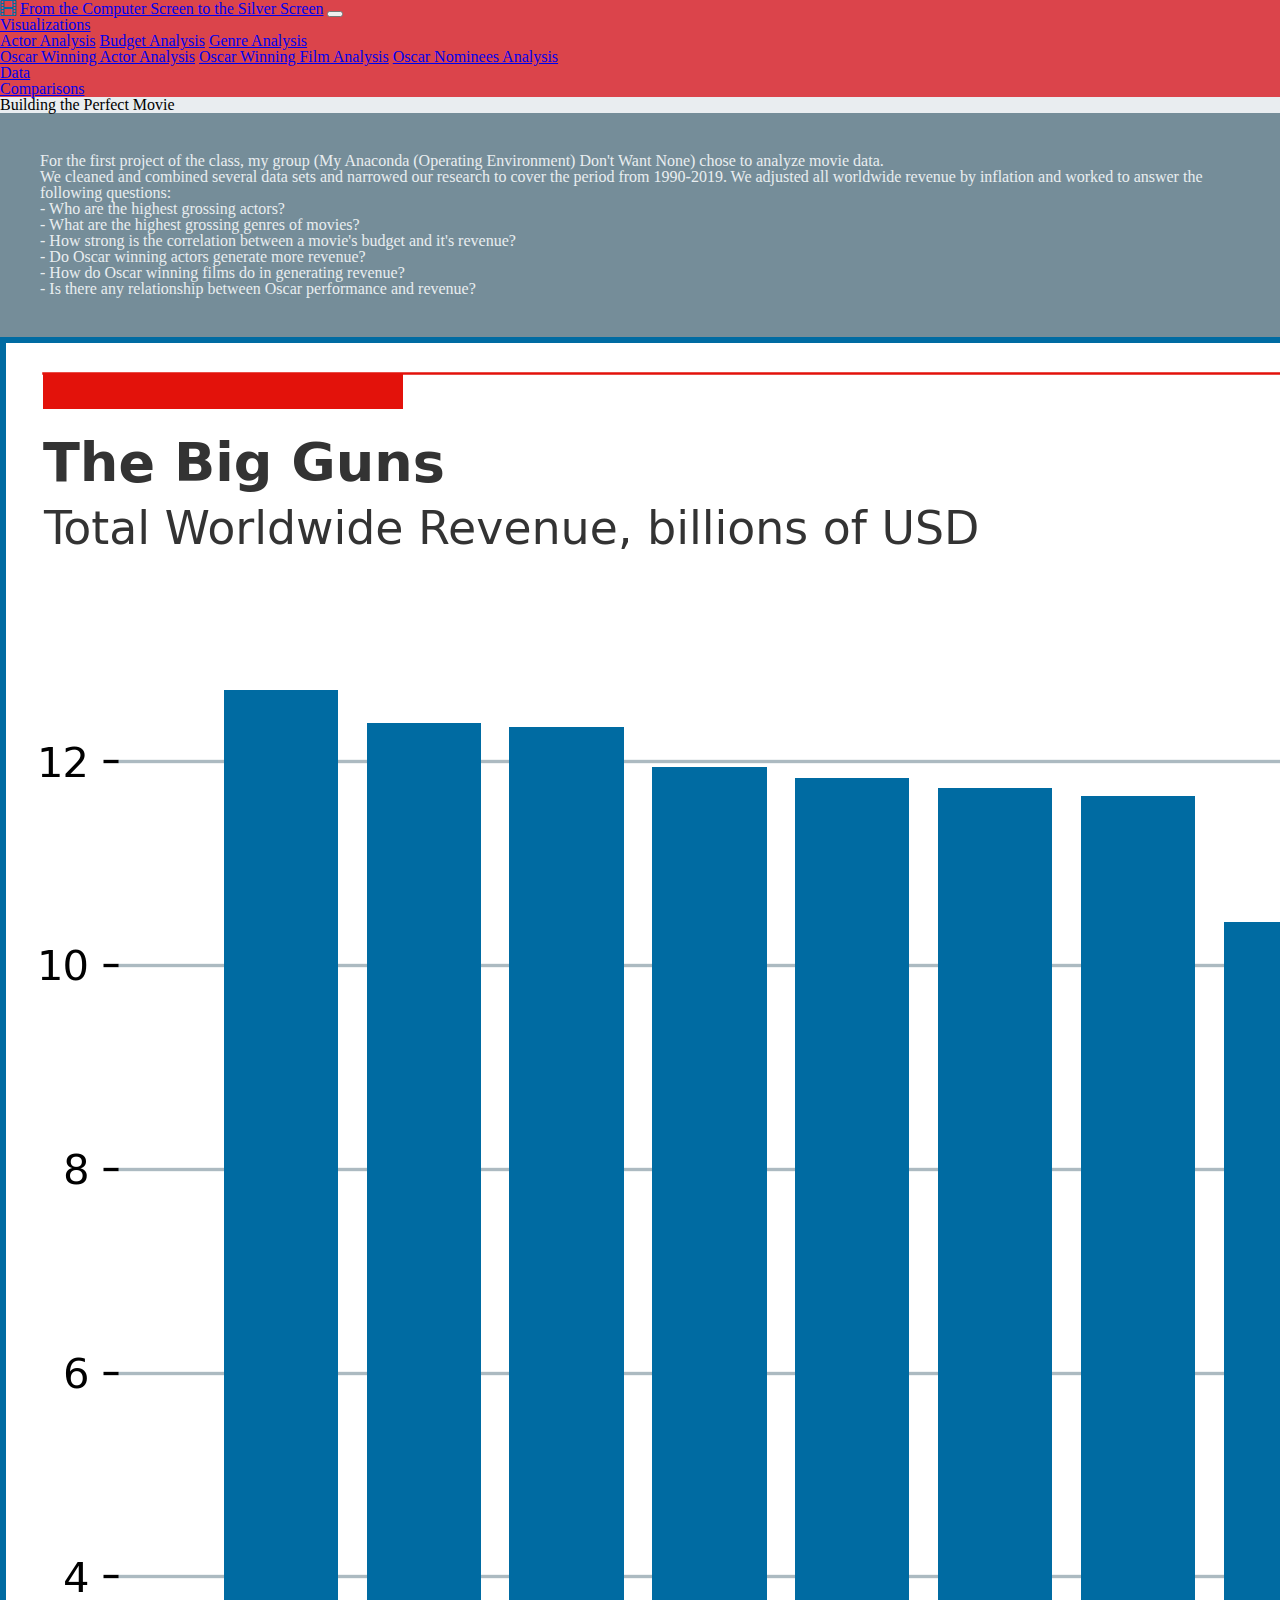
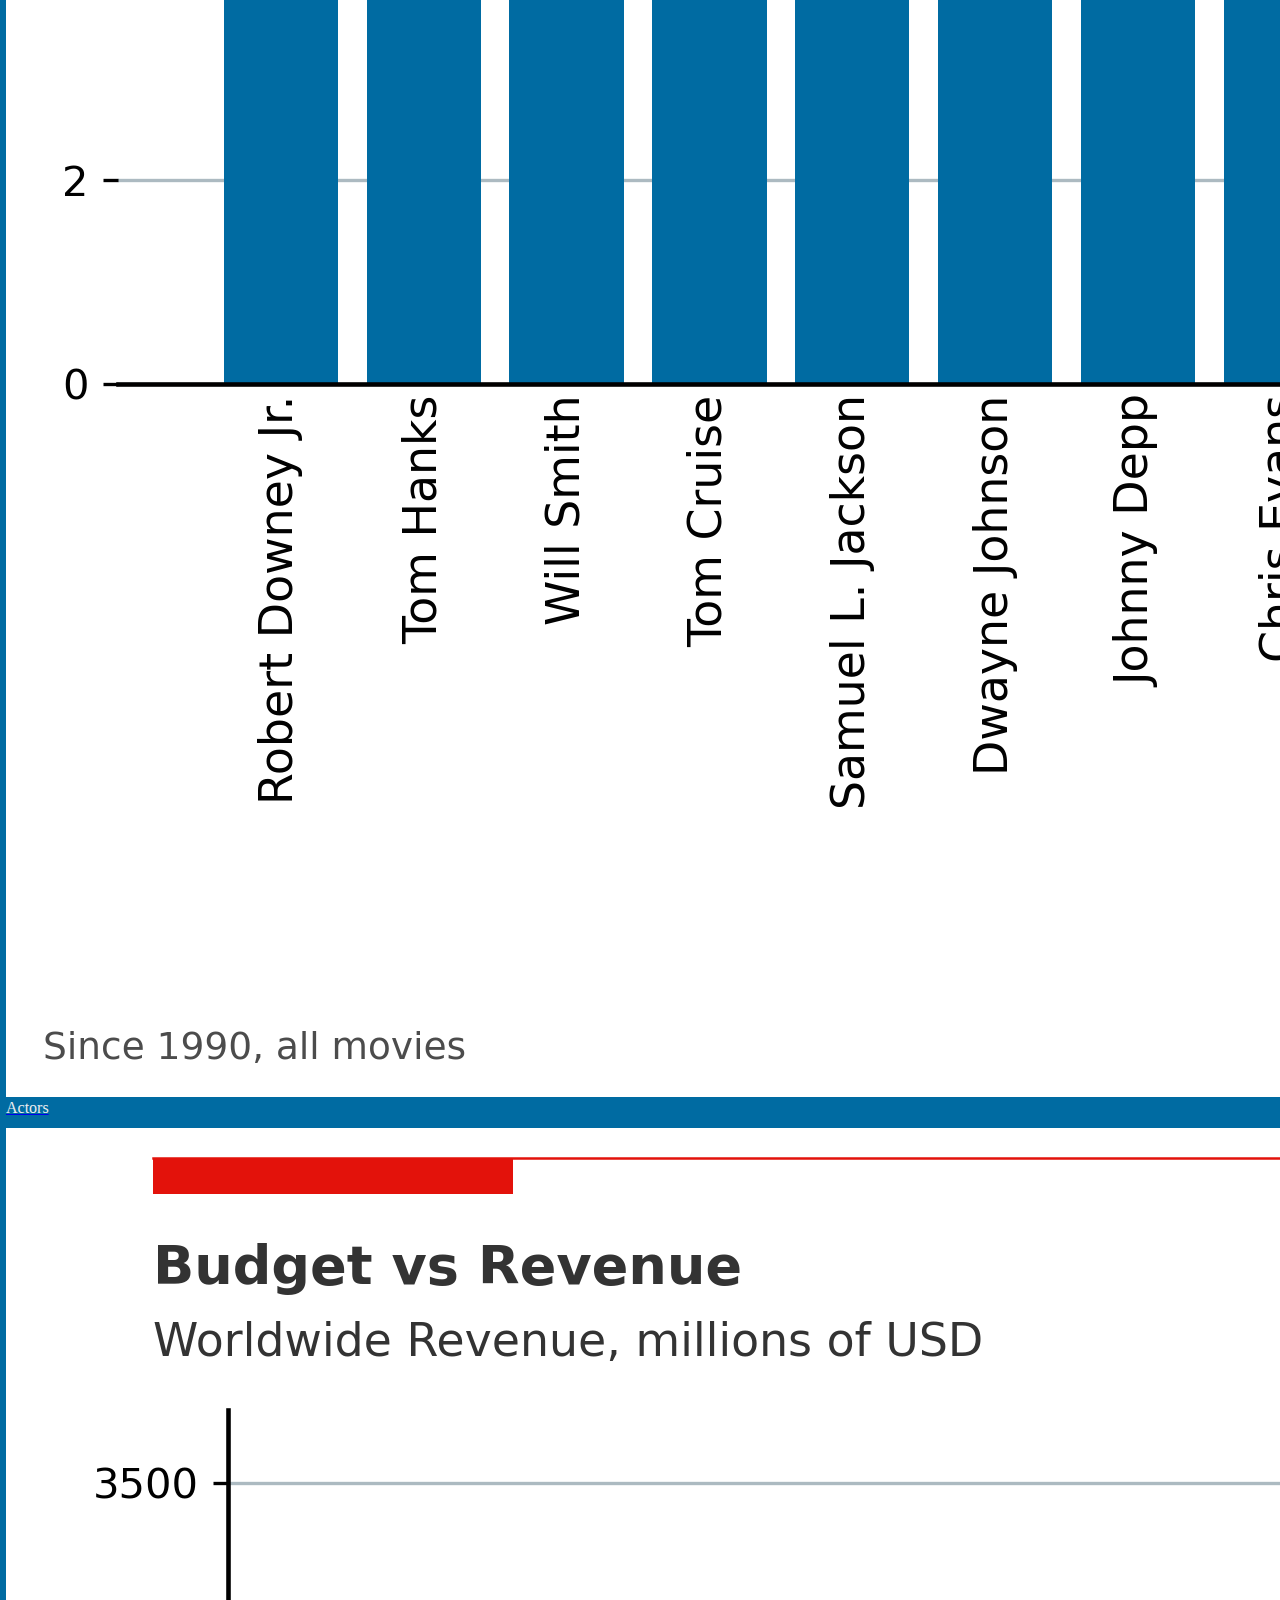
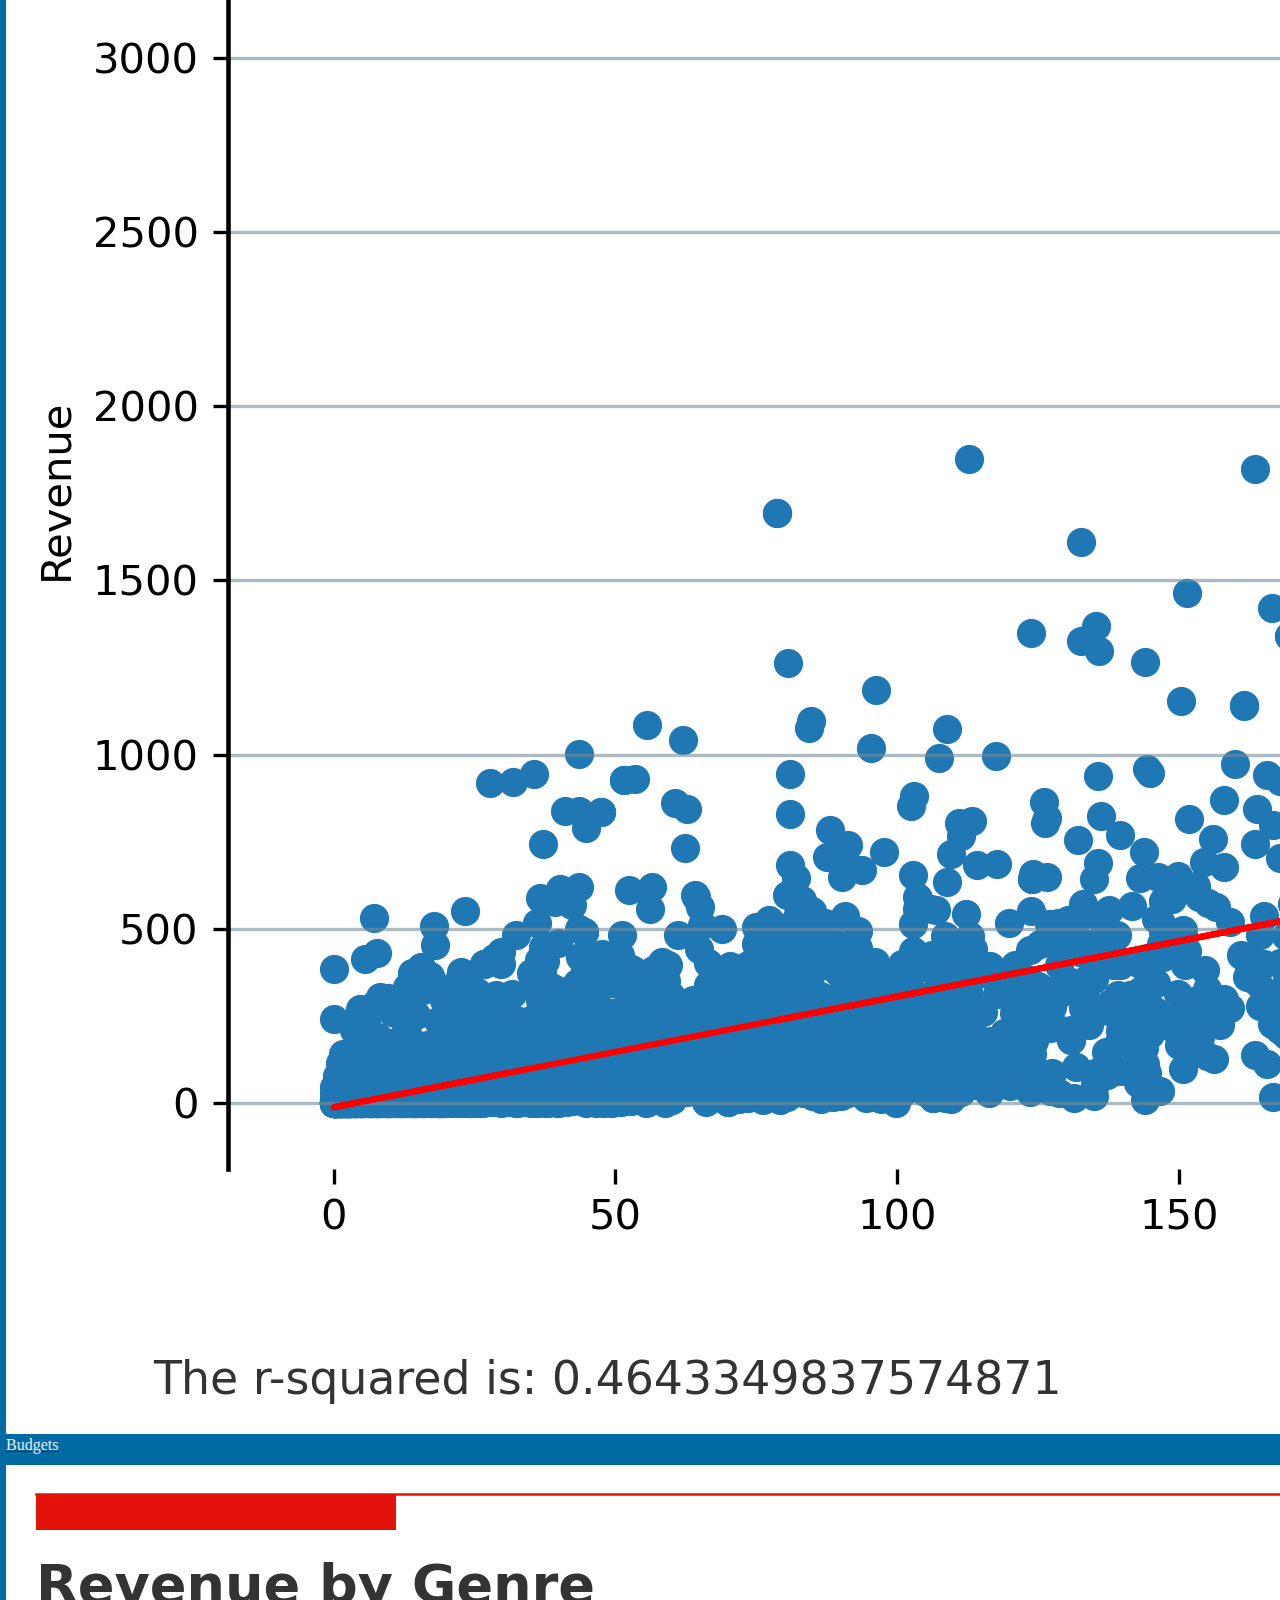
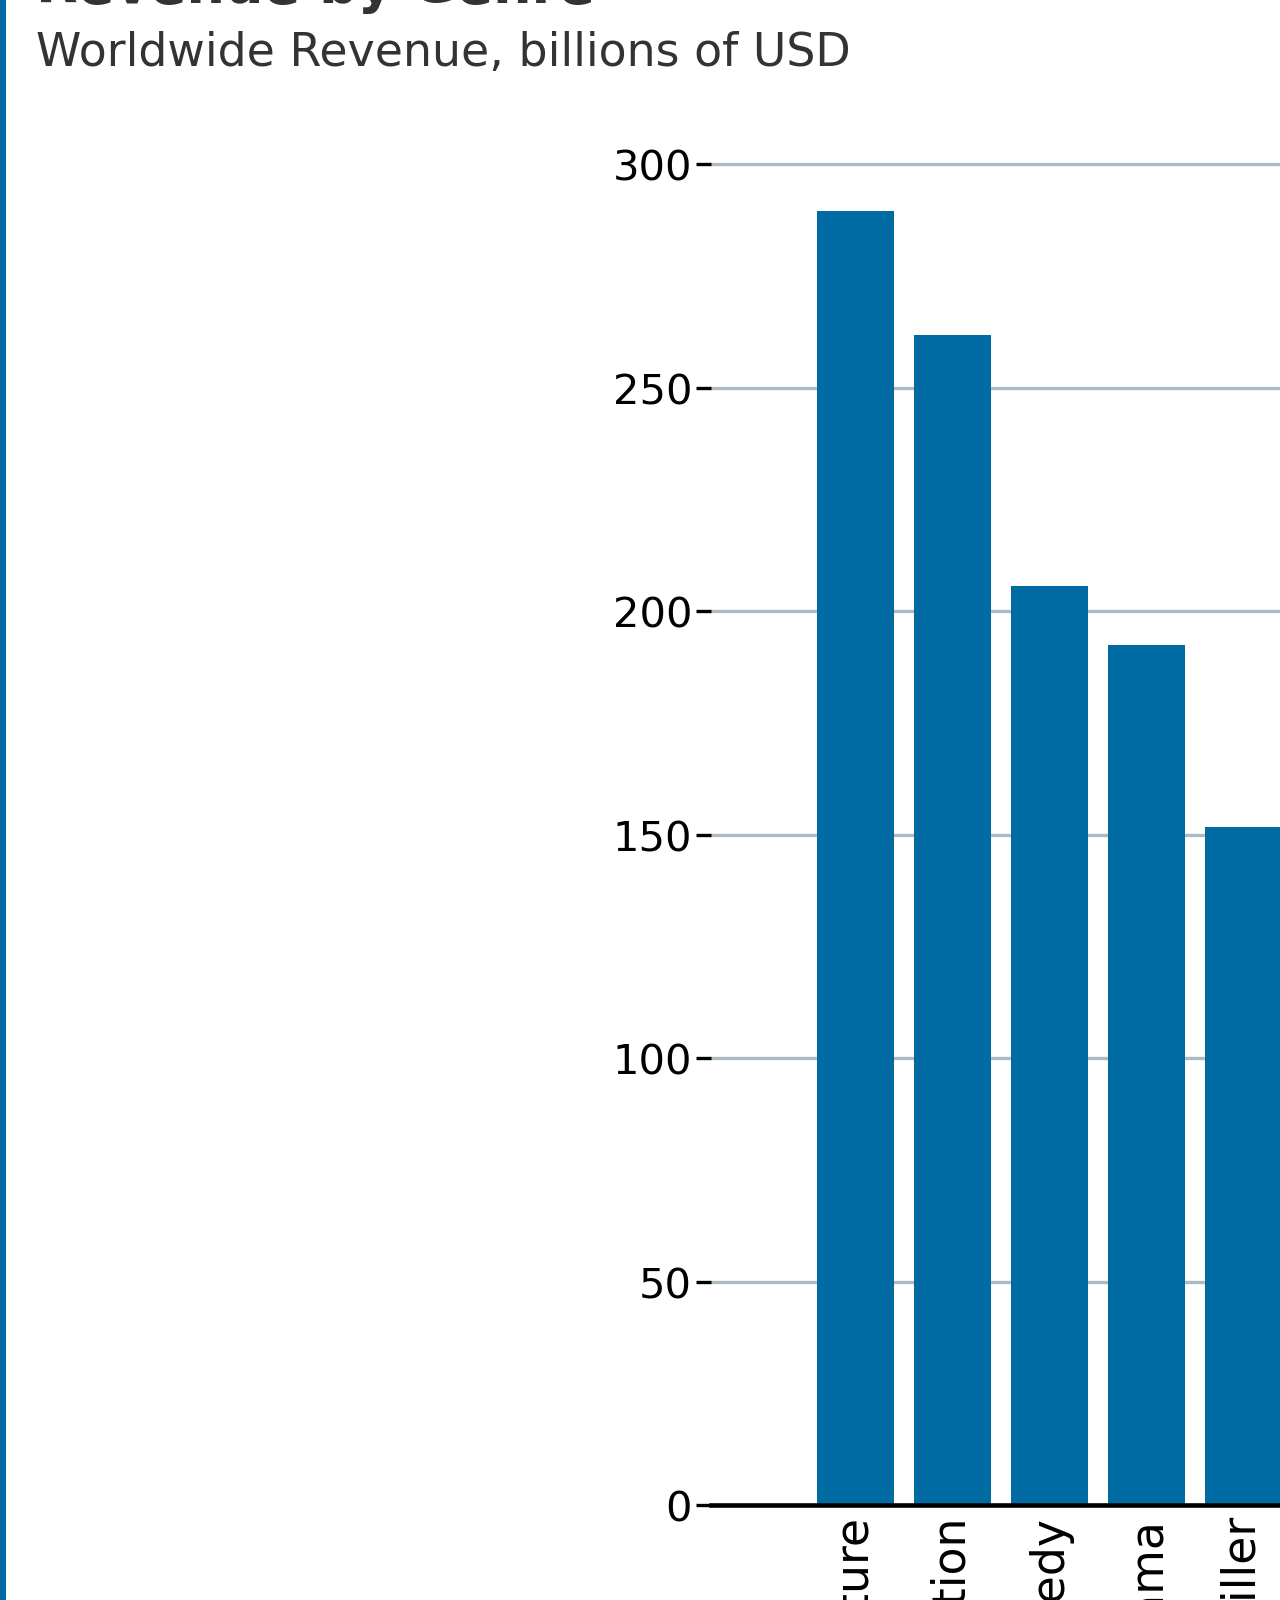
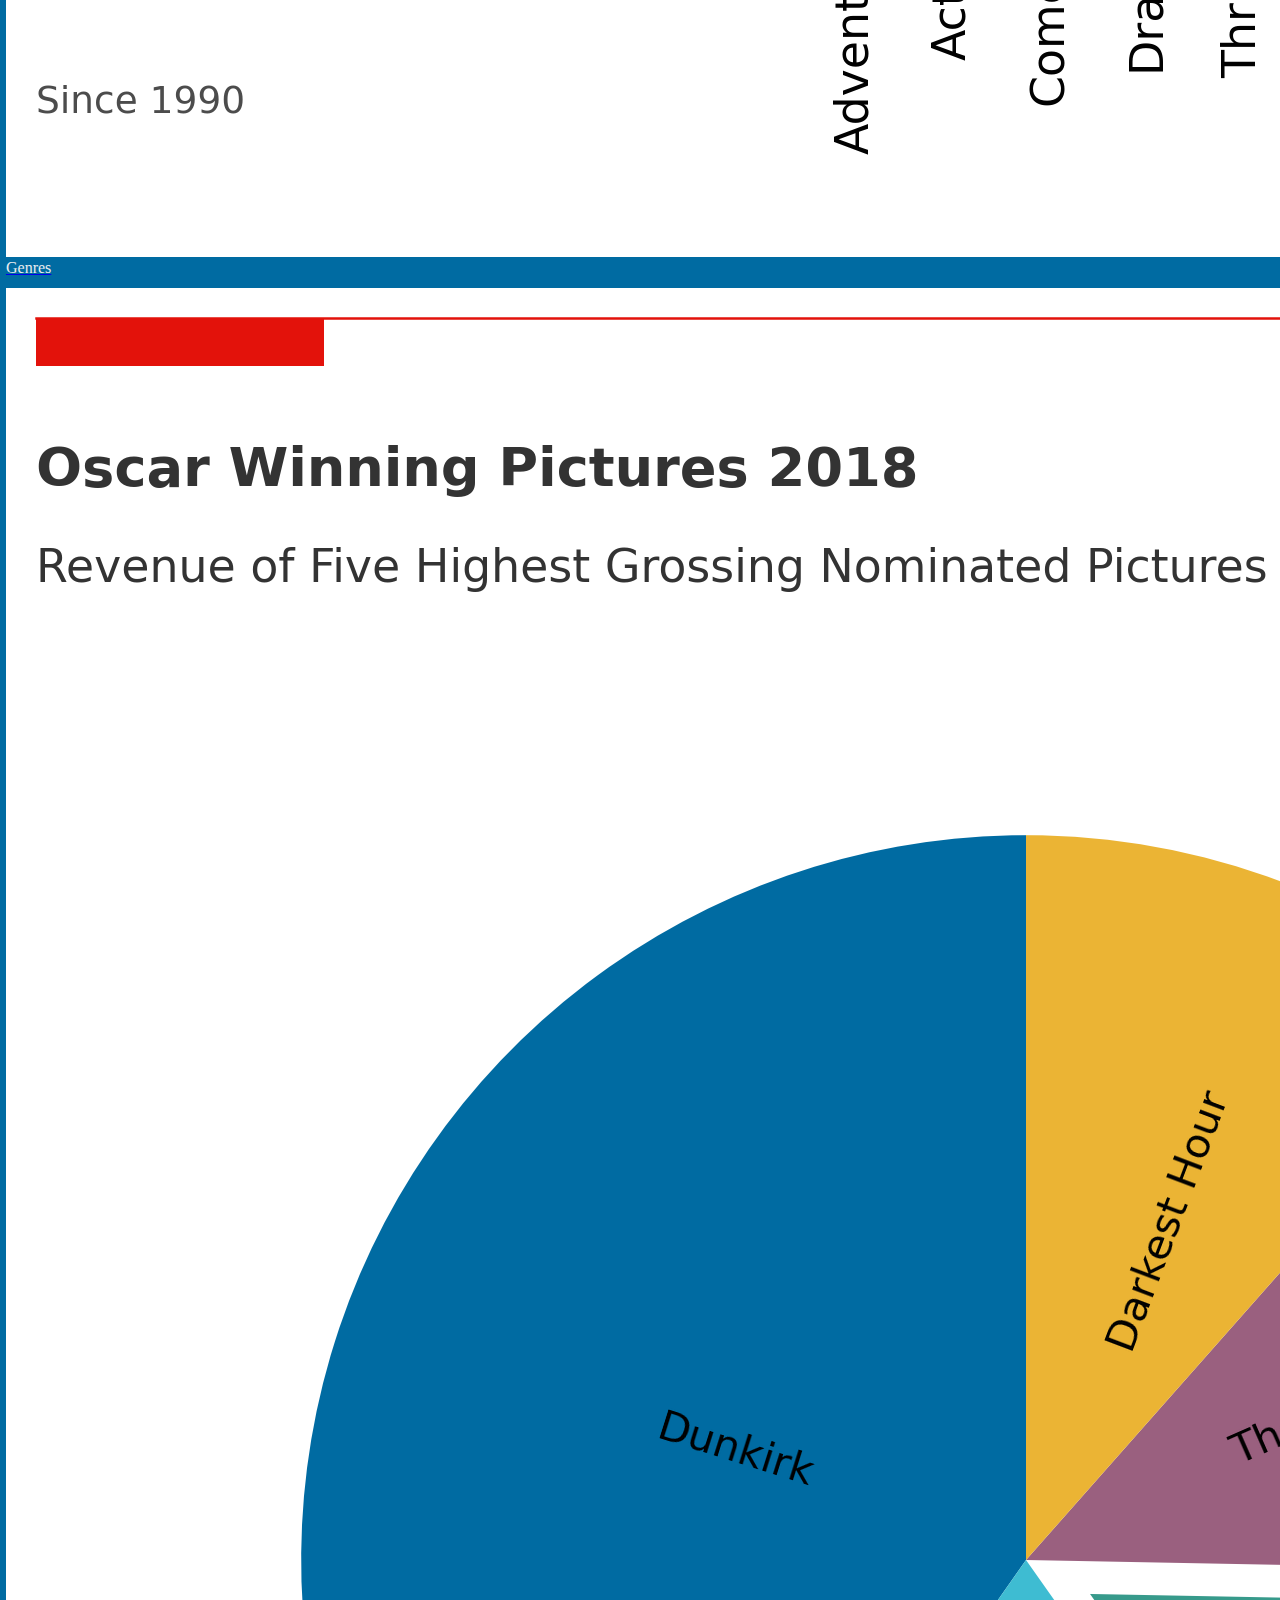
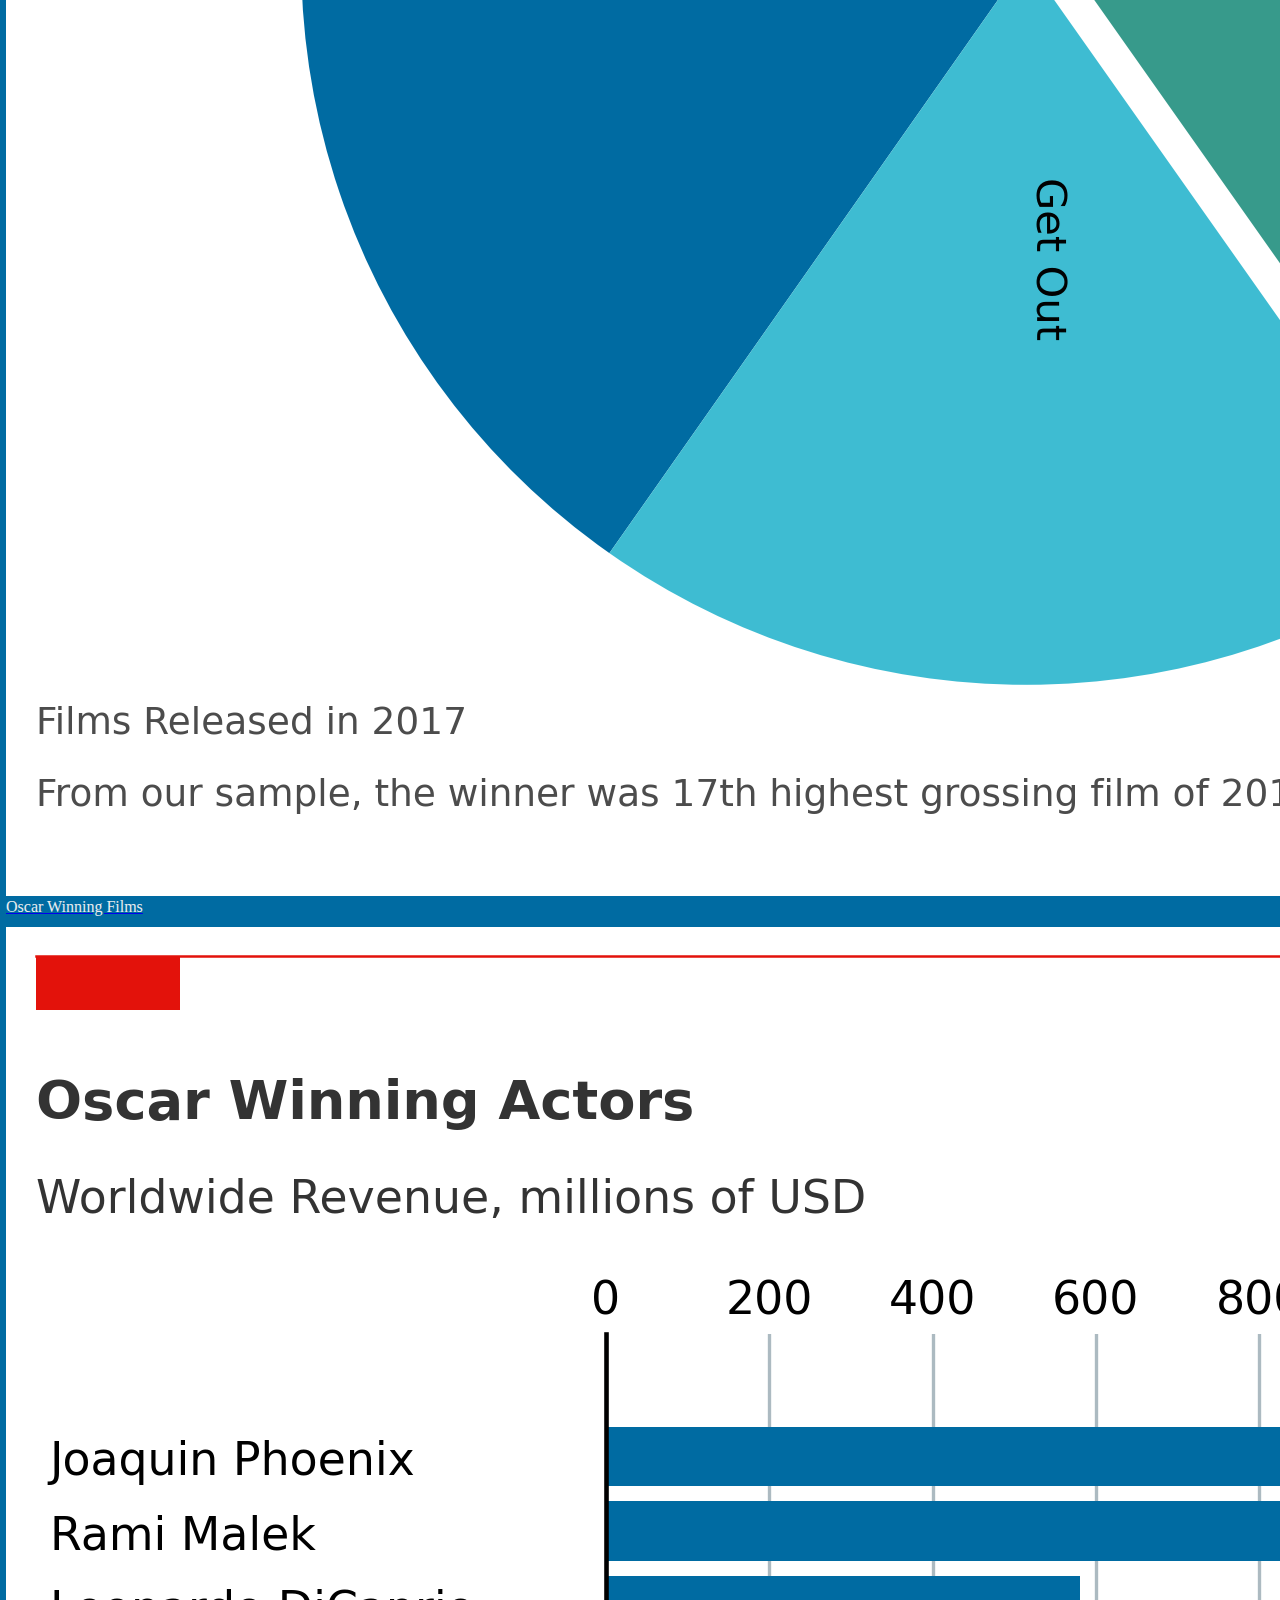
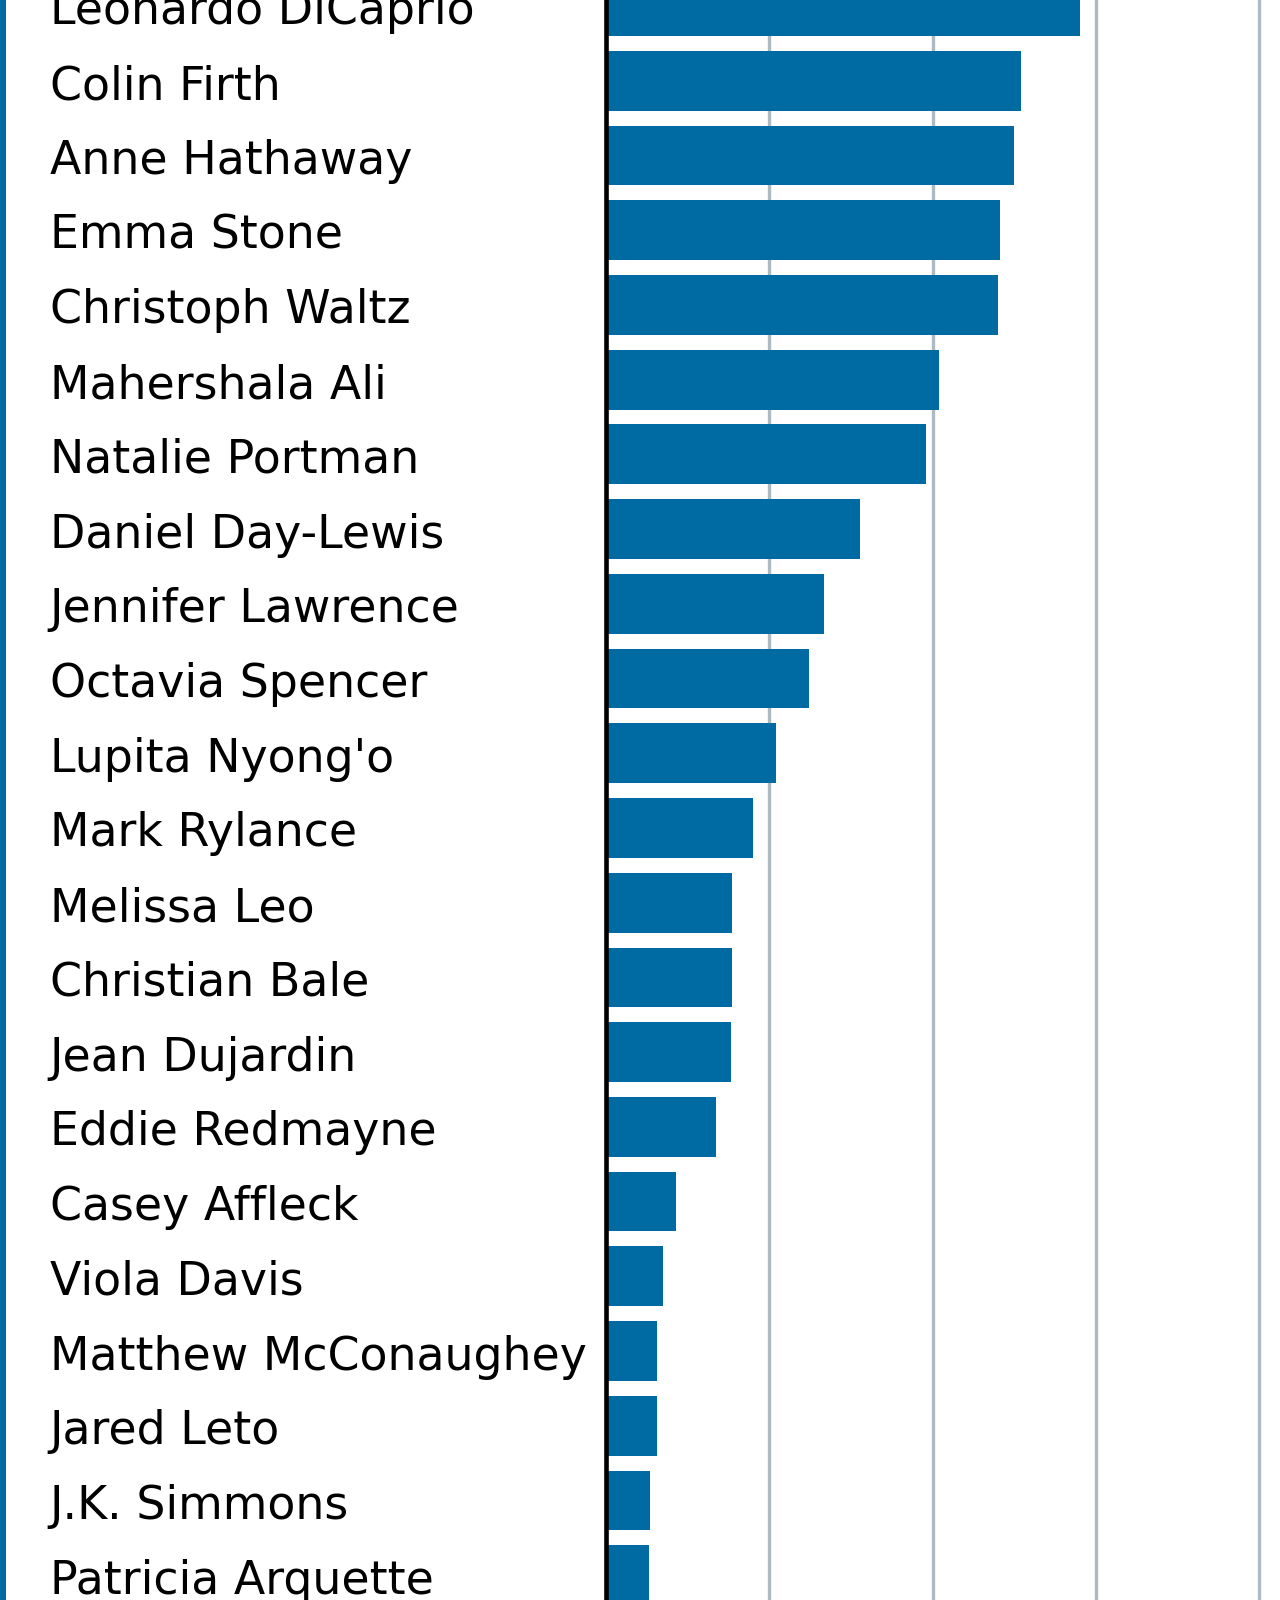
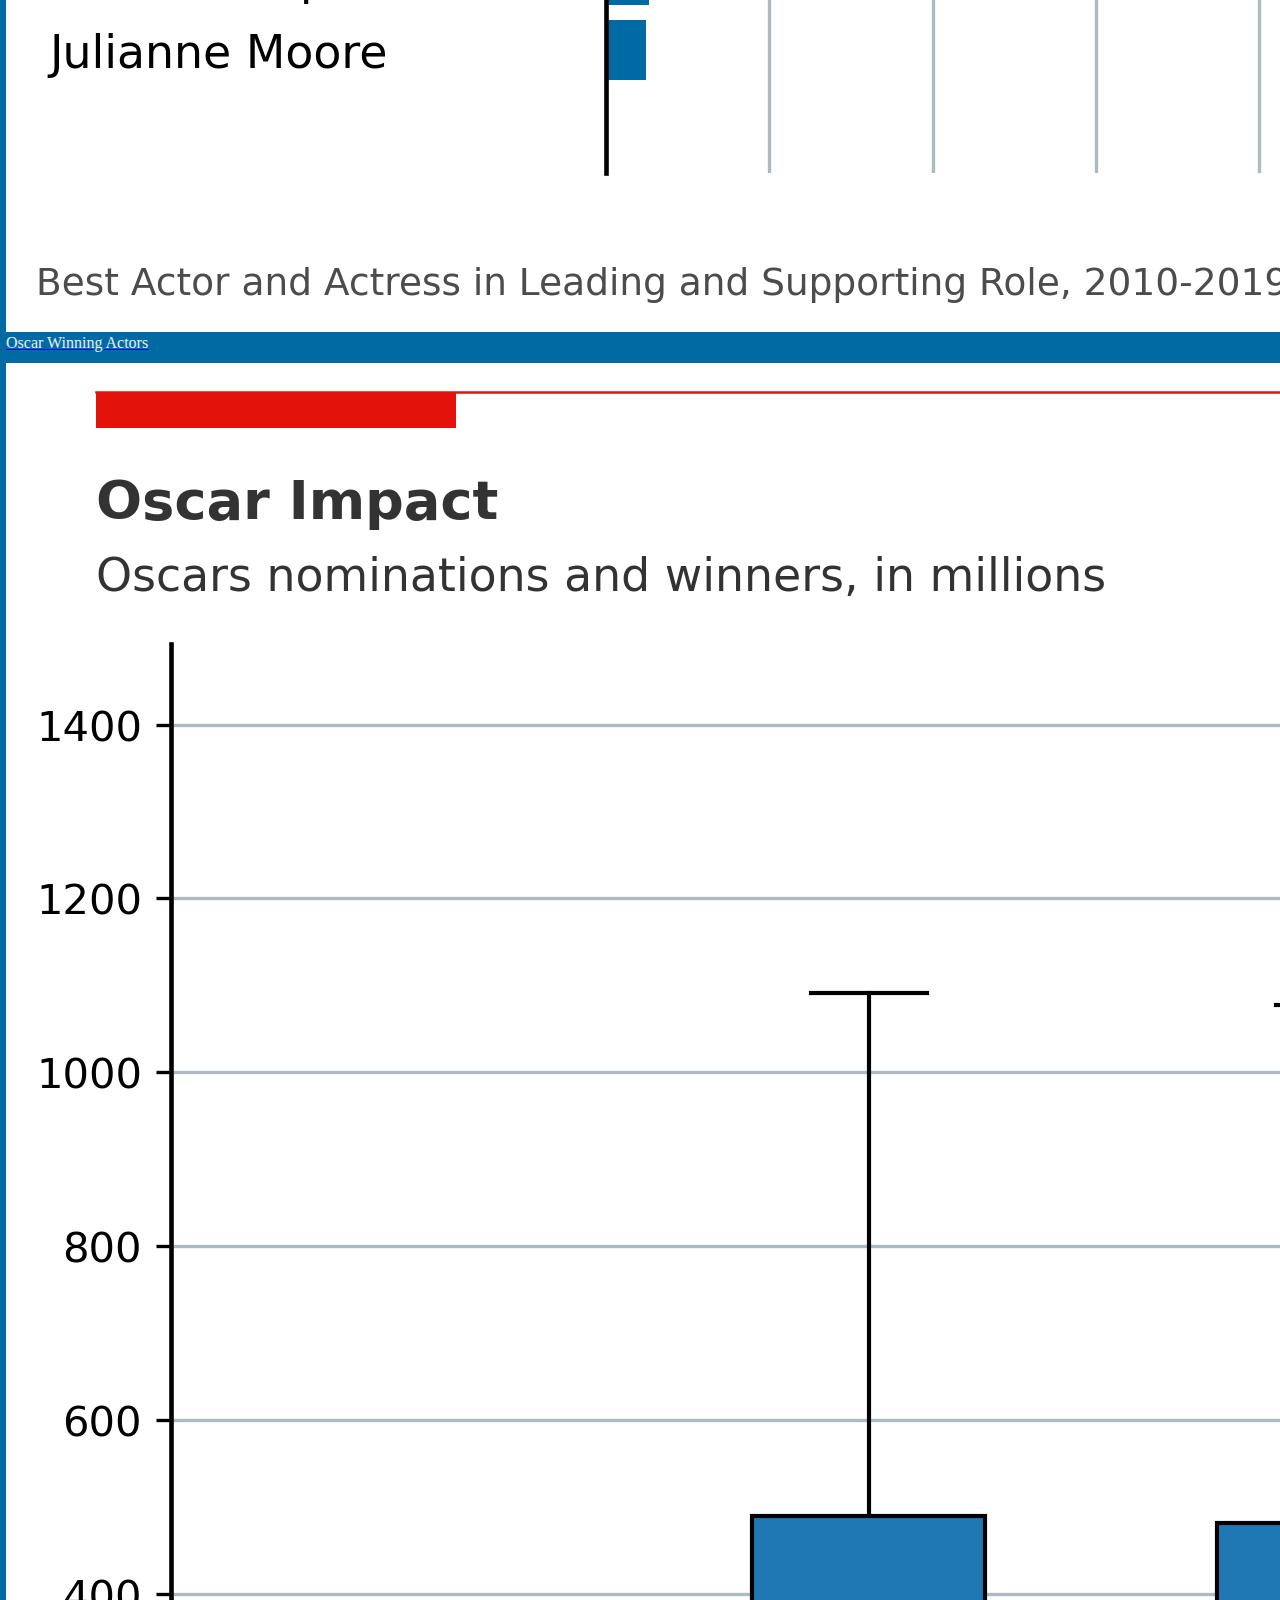
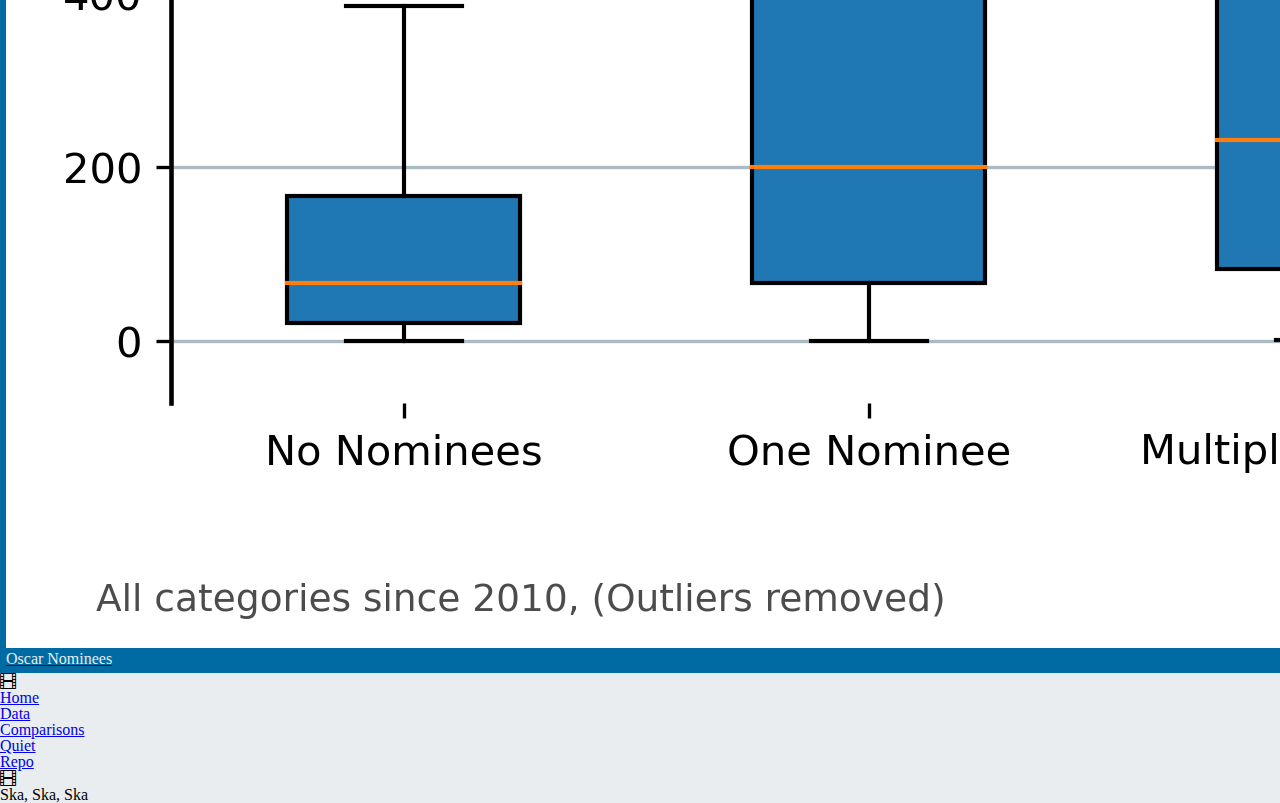
<file: index.html>
<!DOCTYPE html>
<html lang="en">

<head>
    <meta charset="UTF-8">
    <title>Insert Clever Title Here</title>
    <!-- reset style sheet to set baseline-->
    <link rel="stylesheet" href="reset.css">
    <!-- Bootstrap and Bootstrap icons-->
    <link href="https://cdn.jsdelivr.net/npm/bootstrap@5.1.3/dist/css/bootstrap.min.css" rel="stylesheet"
        integrity="sha384-1BmE4kWBq78iYhFldvKuhfTAU6auU8tT94WrHftjDbrCEXSU1oBoqyl2QvZ6jIW3" crossorigin="anonymous">
    <link rel="stylesheet" href="https://cdn.jsdelivr.net/npm/bootstrap-icons@1.8.1/font/bootstrap-icons.css">
    <!-- Internal style sheet to set colors and formatting of certain aspects-->
    <link rel="stylesheet" href="style.css">

</head>

<body>
    <!--navigation bar-->
    <div class="navigation">
        <nav class="navbar navbar-expand-lg navbar-light col-md-12" style="background-color: #db444b">
            <i class="bi bi-film ps-3" style="color: #006ba2"></i>
            <a class="navbar-brand fw-bolder ps-2" href="index.html">From the Computer Screen to the Silver Screen</a>
            <button class="navbar-toggler" type="button" data-toggle="collapse" data-target="#navbarSupportedContent"
                aria-controls="navbarSupportedContent" aria-expanded="false" aria-label="Toggle navigation">
                <span class="navbar-toggler-icon"></span>
            </button>

            <div class="collapse navbar-collapse justify-content-end align-center pe-4 " id="navbarSupportedContent">
                <ul class="navbar-nav ml-auto">
                    <li class="nav-item dropdown">
                        <a class="nav-link dropdown-toggle" href="#" id="navbarDropdown" role="button"
                            data-toggle="dropdown" aria-haspopup="true" aria-expanded="false">
                            Visualizations
                        </a>
                        <div class="dropdown-menu" aria-labelledby="navbarDropdown">
                            <a class="dropdown-item" href="actors.html">Actor Analysis</a>
                            <a class="dropdown-item" href="budget.html">Budget Analysis</a>
                            <a class="dropdown-item" href="genres.html">Genre Analysis</a>
                            <div class="dropdown-divider"></div>
                            <a class="dropdown-item" href="oscar_actor.html">Oscar Winning Actor Analysis</a>
                            <a class="dropdown-item" href="oscar_win.html">Oscar Winning Film Analysis</a>
                            <a class="dropdown-item" href="oscar_nom.html">Oscar Nominees Analysis</a>
                        </div>
                    </li>
                    <li class="nav-item">
                        <a class="nav-link" href="data.html">Data</a>
                    </li>
                    <li class="nav-item">
                        <a class="nav-link" href="comparison.html">Comparisons</a>
                    </li>
                </ul>
            </div>
        </nav>
    </div>
    <!-- Top Line Header-->
    <div class="container">
        <h1 class="display-3 text-center">Building the Perfect Movie </h1>
    </div>
    <!-- Main page Content-->
    <div class="container">
        <div class="row">
            <div class="col-md-8">
                <div class="box">
                    <p class="lead">For the first project of the class, my group (My Anaconda (Operating Environment) Don't Want None) chose to analyze movie data.  </p>
                    <p>We cleaned and combined several data sets and narrowed our research to cover the period from 1990-2019. We adjusted all worldwide revenue by inflation and worked to answer the following questions:</p>
                    <dl>- Who are the highest grossing actors?</dl>
                    <dl>- What are the highest grossing genres of movies?</dl>
                    <dl> - How strong is the correlation between a movie's budget and it's revenue? </dl>
                    <dl> - Do Oscar winning actors generate more revenue?</dl>
                    <dl>- How do Oscar winning films do in generating revenue?</dl>
                    <dl> - Is there any relationship between Oscar performance and revenue?</dl>
                </div>
            </div>
            <!-- Sidebar Formatting-->
            <div class="col-md-2">
                <div class="thumbnail">
                    <a href="actors.html" class="text-decoration-none">
                        <img src="assets/actors_bar.png" alt="..." class="img-thumbnail">
                        <h3 class="lead text-center">Actors</h3>
                    </a>
                </div>
                <div class="thumbnail">
                    <a href="budget.html" class="text-decoration-none">
                        <img src="assets/budget_regression.png" alt="..." class="img-thumbnail">
                        <h3 class="lead text-center">Budgets</h3>
                    </a>
                </div>
                <div class="thumbnail">
                    <a href="genres.html" class="text-decoration-none">
                        <img src="assets/revenue_by_genre.png" alt="..." class="img-thumbnail">
                        <h3 class="lead text-center">Genres</h3>
                    </a>
                </div>
                <div class="thumbnail">
                    <a href="oscar_win.html" class="text-decoration-none">
                        <img src="assets/2018_oscars_pie.png" alt="..." class="img-thumbnail">
                        <h3 class="lead text-center">Oscar Winning Films</h3>
                    </a>
                </div>
                <div class="thumbnail">
                    <a href="oscar_actor.html" class="text-decoration-none">
                        <img src="assets/oscar_actors_bar.png" alt="..." class="img-thumbnail">
                        <h3 class="lead text-center">Oscar Winning Actors</h3>
                    </a>
                </div>
                <div class="thumbnail">
                    <a href="oscar_nom.html" class="text-decoration-none">
                        <img src="assets/oscar_impact_boxplot.png" alt="..." class="img-thumbnail">
                        <h3 class="lead text-center">Oscar Nominees</h3>
                    </a>
                </div>
            </div>
        </div>
    </div>



    <div class="container">
        <footer class="py-3 my-4">
            <ul class="nav justify-content-center border-bottom pb-3 mb-3">
                <i class="bi bi-film px-2"></i>
                <li class="nav-item"><a href="index.html" class="nav-link px-2 text-danger">Home</a></li>
                <li class="nav-item"><a href="data.html" class="nav-link px-2 text-danger">Data</a></li>
                <li class="nav-item"><a href="comparison.html" class="nav-link px-2 text-danger">Comparisons</a></li>
                <li class="nav-item"><a href="quiet.html" class="nav-link px-2 text-danger">Quiet</a></li>
                <li class="nav-item"><a href="https://github.com/mikulr/Project_1" class="nav-link px-2 text-danger">Repo</a></li>
                <i class="bi bi-film px-2"></i>
            </ul>
            <p class="text-center text-muted">Ska, Ska, Ska</p>
        </footer>
    </div>


    <script src="https://code.jquery.com/jquery-3.3.1.slim.min.js"
        integrity="sha384-q8i/X+965DzO0rT7abK41JStQIAqVgRVzpbzo5smXKp4YfRvH+8abtTE1Pi6jizo"
        crossorigin="anonymous"></script>
    <script src="https://cdnjs.cloudflare.com/ajax/libs/popper.js/1.14.7/umd/popper.min.js"
        integrity="sha384-UO2eT0CpHqdSJQ6hJty5KVphtPhzWj9WO1clHTMGa3JDZwrnQq4sF86dIHNDz0W1"
        crossorigin="anonymous"></script>
    <script src="https://stackpath.bootstrapcdn.com/bootstrap/4.3.1/js/bootstrap.min.js"
        integrity="sha384-JjSmVgyd0p3pXB1rRibZUAYoIIy6OrQ6VrjIEaFf/nJGzIxFDsf4x0xIM+B07jRM"
        crossorigin="anonymous"></script>

</body>

</html>
</file>
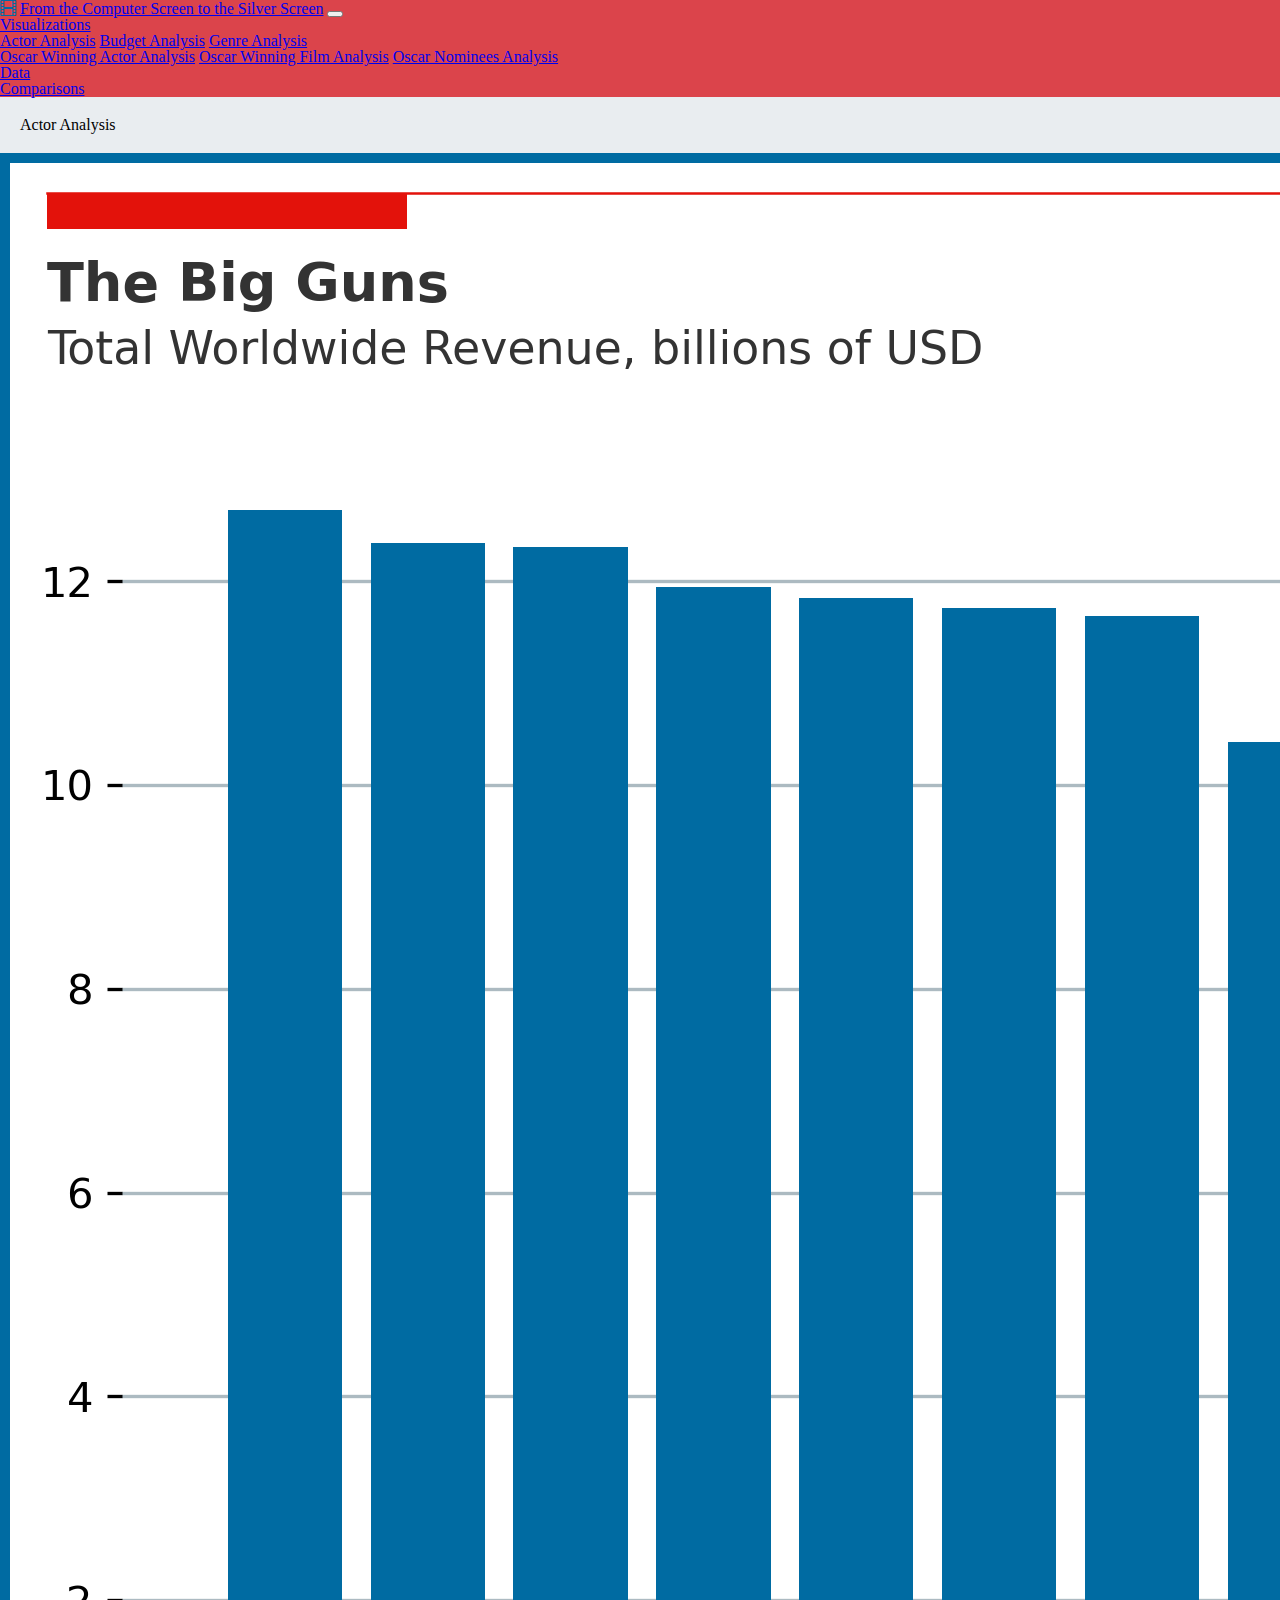
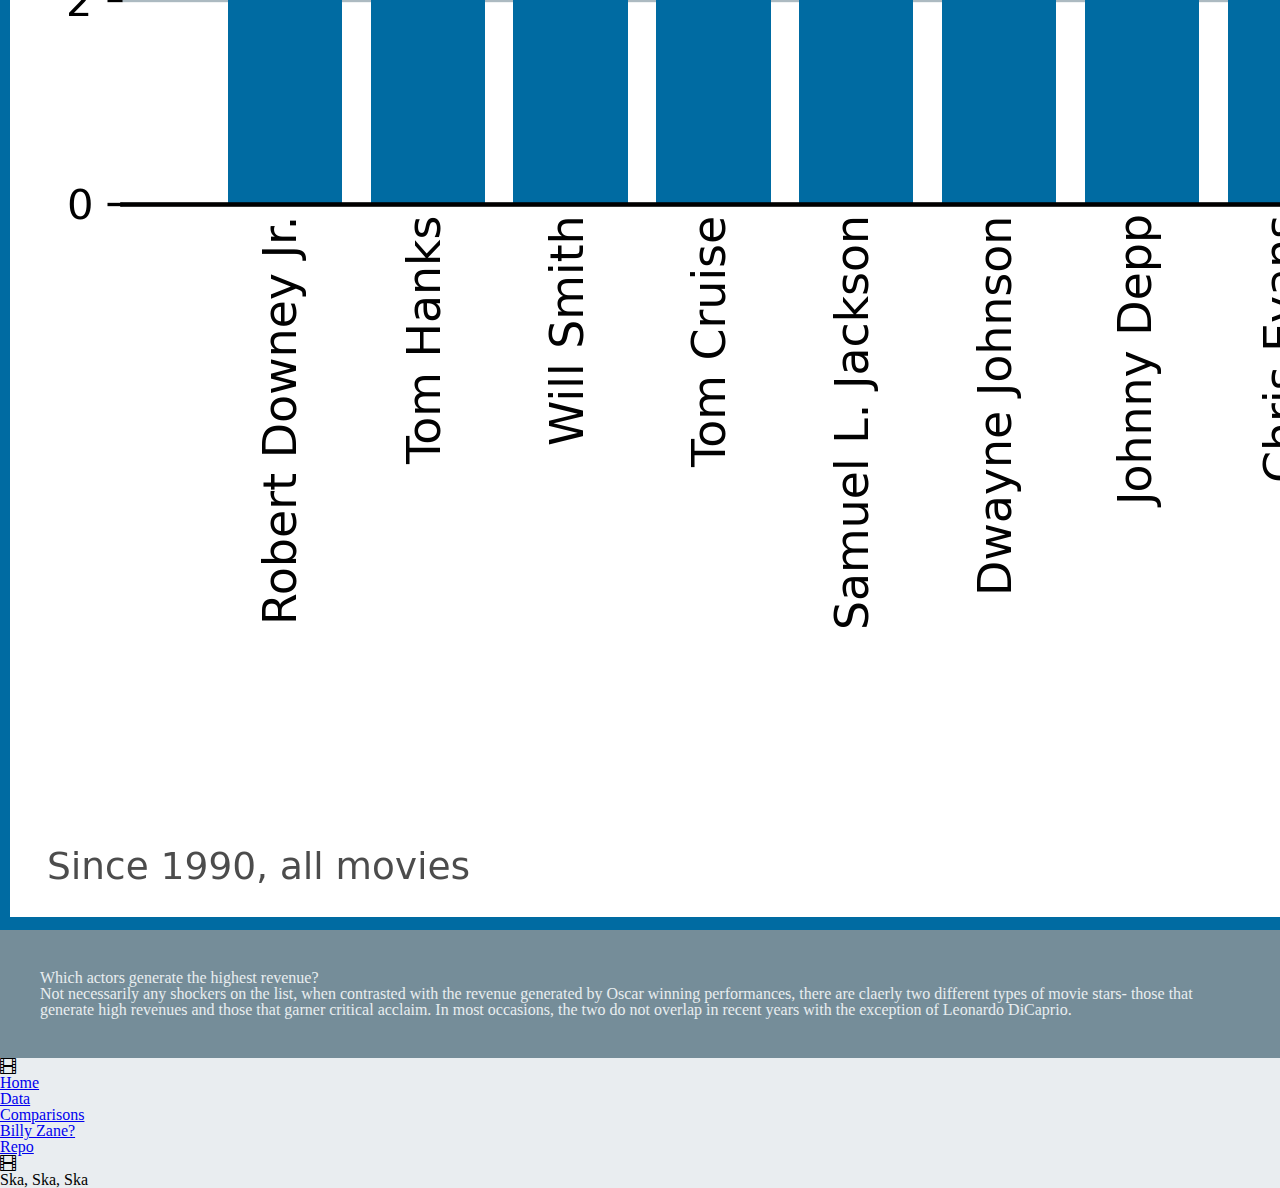
<file: actors.html>
<!DOCTYPE html>
<html lang="en">

<head>
    <meta charset="UTF-8">
    <title>Actor Analysis</title>
    <!-- reset style sheet to set baseline-->
    <link rel="stylesheet" href="reset.css">
    <!-- Bootstrap and Bootstrap icons-->
    <link href="https://cdn.jsdelivr.net/npm/bootstrap@5.1.3/dist/css/bootstrap.min.css" rel="stylesheet"
        integrity="sha384-1BmE4kWBq78iYhFldvKuhfTAU6auU8tT94WrHftjDbrCEXSU1oBoqyl2QvZ6jIW3" crossorigin="anonymous">
    <link rel="stylesheet" href="https://cdn.jsdelivr.net/npm/bootstrap-icons@1.8.1/font/bootstrap-icons.css">
    <!-- Internal style sheet to set colors and formatting of certain aspects-->
    <link rel="stylesheet" href="style.css">

</head>

<body>
    <!--navigation bar-->
    <div class="navigation">
        <nav class="navbar navbar-expand-lg navbar-light col-md-12" style="background-color: #db444b">
            <i class="bi bi-film ps-3" style="color: #006ba2"></i>
            <a class="navbar-brand fw-bolder ps-2" href="index.html">From the Computer Screen to the Silver Screen</a>
            <button class="navbar-toggler" type="button" data-toggle="collapse" data-target="#navbarSupportedContent"
                aria-controls="navbarSupportedContent" aria-expanded="false" aria-label="Toggle navigation">
                <span class="navbar-toggler-icon"></span>
            </button>

            <div class="collapse navbar-collapse justify-content-end align-center pe-4 " id="navbarSupportedContent">
                <ul class="navbar-nav ml-auto">
                    <li class="nav-item dropdown">
                        <a class="nav-link dropdown-toggle" href="#" id="navbarDropdown" role="button"
                            data-toggle="dropdown" aria-haspopup="true" aria-expanded="false">
                            Visualizations
                        </a>
                        <div class="dropdown-menu" aria-labelledby="navbarDropdown">
                            <a class="dropdown-item" href="actors.html">Actor Analysis</a>
                            <a class="dropdown-item" href="budget.html">Budget Analysis</a>
                            <a class="dropdown-item" href="genres.html">Genre Analysis</a>
                            <div class="dropdown-divider"></div>
                            <a class="dropdown-item" href="oscar_actor.html">Oscar Winning Actor Analysis</a>
                            <a class="dropdown-item" href="oscar_win.html">Oscar Winning Film Analysis</a>
                            <a class="dropdown-item" href="oscar_nom.html">Oscar Nominees Analysis</a>
                        </div>
                    </li>
                    <li class="nav-item">
                        <a class="nav-link" href="data.html">Data</a>
                    </li>
                    <li class="nav-item">
                        <a class="nav-link" href="comparison.html">Comparisons</a>
                    </li>
                </ul>
            </div>
        </nav>
    </div>
    <!-- Top Line Header-->
    <div class="container">
        <div class="page_header">
            <h1 class="display-3 text-center">Actor Analysis</h1>
        </div>
    </div>
    <!-- Main page Content-->
    <!-- Main page Content-->
    <div class="container">
        <div class="row">
            <div class="col-md-12">
                <div class="main_vis">
                    <img src="assets/actors_bar.png" class="img-fluid" alt="Actors Bar Plot">                         
                    </div>
                <div class="box">
                    <p class="lead">Which actors generate the highest revenue? </p>
                    <p>Not necessarily any shockers on the list, when contrasted with the revenue generated by
                        Oscar winning performances, there are claerly two
                        different types of movie stars- those that generate high revenues and those that garner
                        critical acclaim. In most occasions, the two do not overlap in recent years
                        with the exception of Leonardo DiCaprio.
                    </p>
                </div>
            </div>
        </div>
    </div>
   

    <div class="container">
        <footer class="py-3 my-4">
            <ul class="nav justify-content-center border-bottom pb-3 mb-3">
                <i class="bi bi-film"></i>
                <li class="nav-item"><a href="index.html" class="nav-link px-2 text-danger">Home</a>
                </li>
                <li class="nav-item"><a href="data.html" class="nav-link px-2 text-danger">Data</a></li>
                <li class="nav-item"><a href="comparison.html" class="nav-link px-2 text-danger">Comparisons</a></li>
                <li class="nav-item"><a href="quiet.html" class="nav-link px-2 text-danger">Billy
                        Zane?</a></li>
                <li class="nav-item"><a href="https://github.com/mikulr/Project_1" class="nav-link px-2 text-danger">Repo</a>
                </li>
                <i class="bi bi-film"></i>
            </ul>
            <p class="text-center text-muted">Ska, Ska, Ska</p>
        </footer>
    </div>


    <script src="https://code.jquery.com/jquery-3.3.1.slim.min.js"
        integrity="sha384-q8i/X+965DzO0rT7abK41JStQIAqVgRVzpbzo5smXKp4YfRvH+8abtTE1Pi6jizo"
        crossorigin="anonymous"></script>
    <script src="https://cdnjs.cloudflare.com/ajax/libs/popper.js/1.14.7/umd/popper.min.js"
        integrity="sha384-UO2eT0CpHqdSJQ6hJty5KVphtPhzWj9WO1clHTMGa3JDZwrnQq4sF86dIHNDz0W1"
        crossorigin="anonymous"></script>
    <script src="https://stackpath.bootstrapcdn.com/bootstrap/4.3.1/js/bootstrap.min.js"
        integrity="sha384-JjSmVgyd0p3pXB1rRibZUAYoIIy6OrQ6VrjIEaFf/nJGzIxFDsf4x0xIM+B07jRM"
        crossorigin="anonymous"></script>

</body>

</html>
</file>
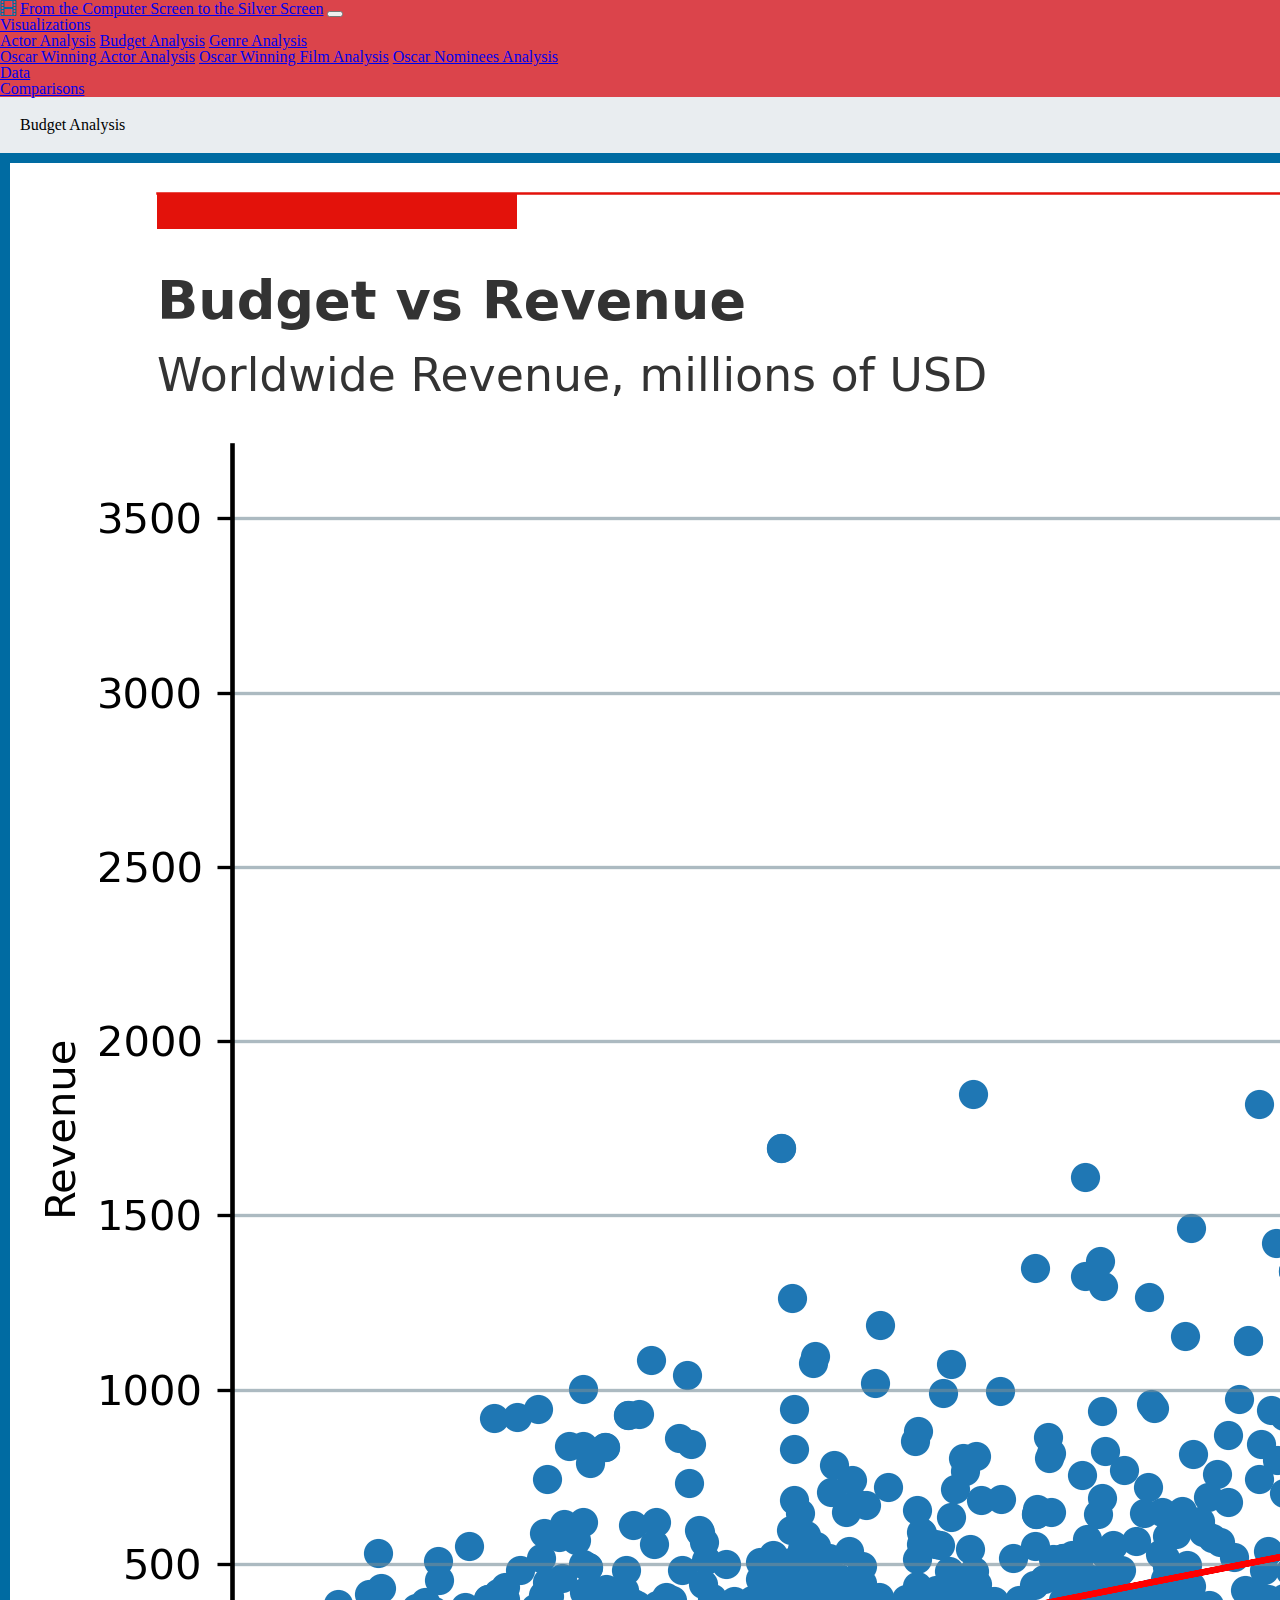
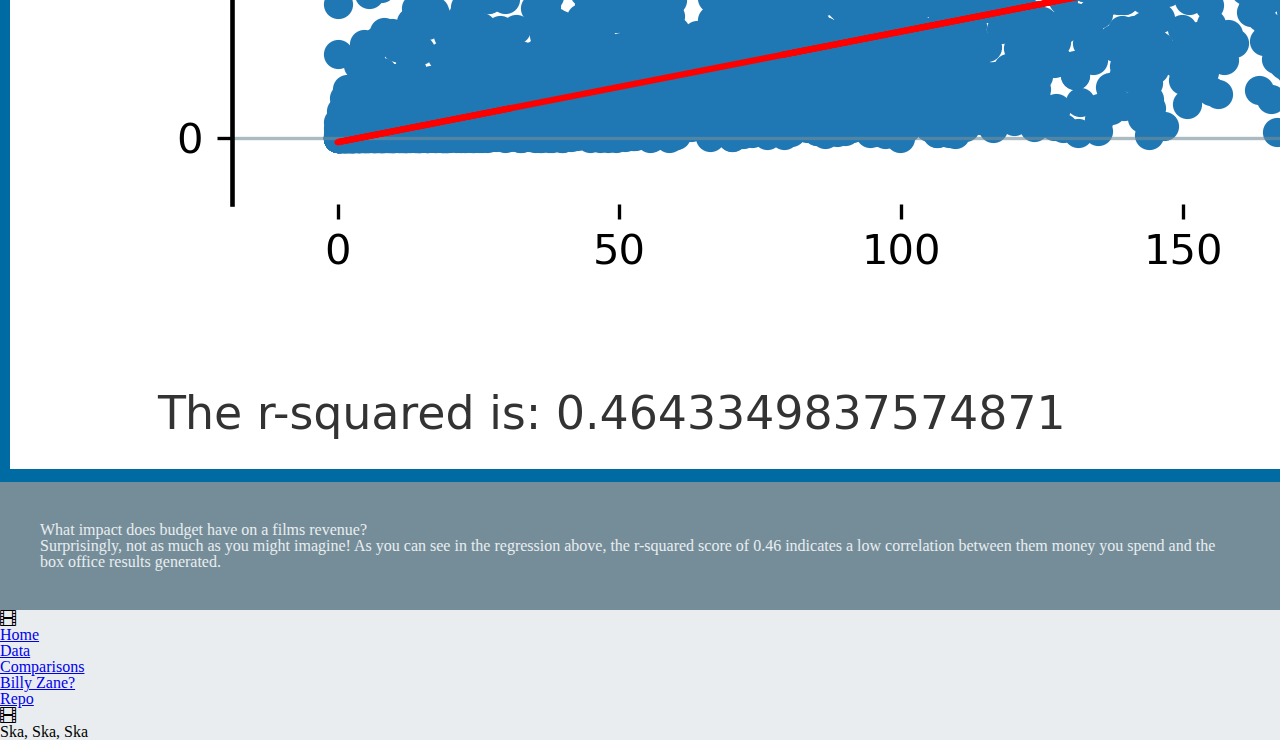
<file: budget.html>
<!DOCTYPE html>
<html lang="en">

<head>
    <meta charset="UTF-8">
    <title>Budget Analysis</title>
    <!-- reset style sheet to set baseline-->
    <link rel="stylesheet" href="reset.css">
    <!-- Bootstrap and Bootstrap icons-->
    <link href="https://cdn.jsdelivr.net/npm/bootstrap@5.1.3/dist/css/bootstrap.min.css" rel="stylesheet"
        integrity="sha384-1BmE4kWBq78iYhFldvKuhfTAU6auU8tT94WrHftjDbrCEXSU1oBoqyl2QvZ6jIW3" crossorigin="anonymous">
    <link rel="stylesheet" href="https://cdn.jsdelivr.net/npm/bootstrap-icons@1.8.1/font/bootstrap-icons.css">
    <!-- Internal style sheet to set colors and formatting of certain aspects-->
    <link rel="stylesheet" href="style.css">

</head>

<body>
    <!--navigation bar-->
    <div class="navigation">
        <nav class="navbar navbar-expand-lg navbar-light col-md-12" style="background-color: #db444b">
            <i class="bi bi-film ps-3" style="color: #006ba2"></i>
            <a class="navbar-brand fw-bolder ps-2" href="index.html">From the Computer Screen to the Silver Screen</a>
            <button class="navbar-toggler" type="button" data-toggle="collapse" data-target="#navbarSupportedContent"
                aria-controls="navbarSupportedContent" aria-expanded="false" aria-label="Toggle navigation">
                <span class="navbar-toggler-icon"></span>
            </button>

            <div class="collapse navbar-collapse justify-content-end align-center pe-4 " id="navbarSupportedContent">
                <ul class="navbar-nav ml-auto">
                    <li class="nav-item dropdown">
                        <a class="nav-link dropdown-toggle" href="#" id="navbarDropdown" role="button"
                            data-toggle="dropdown" aria-haspopup="true" aria-expanded="false">
                            Visualizations
                        </a>
                        <div class="dropdown-menu" aria-labelledby="navbarDropdown">
                            <a class="dropdown-item" href="actors.html">Actor Analysis</a>
                            <a class="dropdown-item" href="budget.html">Budget Analysis</a>
                            <a class="dropdown-item" href="genres.html">Genre Analysis</a>
                            <div class="dropdown-divider"></div>
                            <a class="dropdown-item" href="oscar_actor.html">Oscar Winning Actor Analysis</a>
                            <a class="dropdown-item" href="oscar_win.html">Oscar Winning Film Analysis</a>
                            <a class="dropdown-item" href="oscar_nom.html">Oscar Nominees Analysis</a>
                        </div>
                    </li>
                    <li class="nav-item">
                        <a class="nav-link" href="data.html">Data</a>
                    </li>
                    <li class="nav-item">
                        <a class="nav-link" href="comparison.html">Comparisons</a>
                    </li>
                </ul>
            </div>
        </nav>
    </div>
    <!-- Top Line Header-->
    <div class="container">
        <div class="page_header">
        <h1 class="display-3 text-center">Budget Analysis</h1>
    </div>
    </div>
    <!-- Main page Content-->
    <div class="container">
        <div class="row">
            <div class="col-md-12">
                <div class="main_vis">
                    <img src="assets/budget_regression.png" class="img-fluid" alt="Budget Regression">   
                </div>
                <div class="box">
                    <p class="lead">What impact does budget have on a films revenue?</p>
                    <p>Surprisingly, not as much as you might imagine! As you can see in the regression above, the r-squared score of 0.46 indicates a 
                        low correlation between them money you spend and the box office results generated.</p>
                </div>
            </div>
      



    <div class="container">
        <footer class="py-3 my-4">
            <ul class="nav justify-content-center border-bottom pb-3 mb-3">
                <i class="bi bi-film"></i>
                <li class="nav-item"><a href="index.html" class="nav-link px-2 text-danger">Home</a></li>
                <li class="nav-item"><a href="data.html" class="nav-link px-2 text-danger">Data</a></li>
                <li class="nav-item"><a href="comparison.html" class="nav-link px-2 text-danger">Comparisons</a></li>
                <li class="nav-item"><a href="quiet.html" class="nav-link px-2 text-danger">Billy Zane?</a></li>
                <li class="nav-item"><a href="https://github.com/mikulr/Project_1" class="nav-link px-2 text-danger">Repo</a></li>
                <i class="bi bi-film"></i>
            </ul>
            <p class="text-center text-muted">Ska, Ska, Ska</p>
        </footer>
    </div>


    <script src="https://code.jquery.com/jquery-3.3.1.slim.min.js"
        integrity="sha384-q8i/X+965DzO0rT7abK41JStQIAqVgRVzpbzo5smXKp4YfRvH+8abtTE1Pi6jizo"
        crossorigin="anonymous"></script>
    <script src="https://cdnjs.cloudflare.com/ajax/libs/popper.js/1.14.7/umd/popper.min.js"
        integrity="sha384-UO2eT0CpHqdSJQ6hJty5KVphtPhzWj9WO1clHTMGa3JDZwrnQq4sF86dIHNDz0W1"
        crossorigin="anonymous"></script>
    <script src="https://stackpath.bootstrapcdn.com/bootstrap/4.3.1/js/bootstrap.min.js"
        integrity="sha384-JjSmVgyd0p3pXB1rRibZUAYoIIy6OrQ6VrjIEaFf/nJGzIxFDsf4x0xIM+B07jRM"
        crossorigin="anonymous"></script>

</body>

</html>
</file>
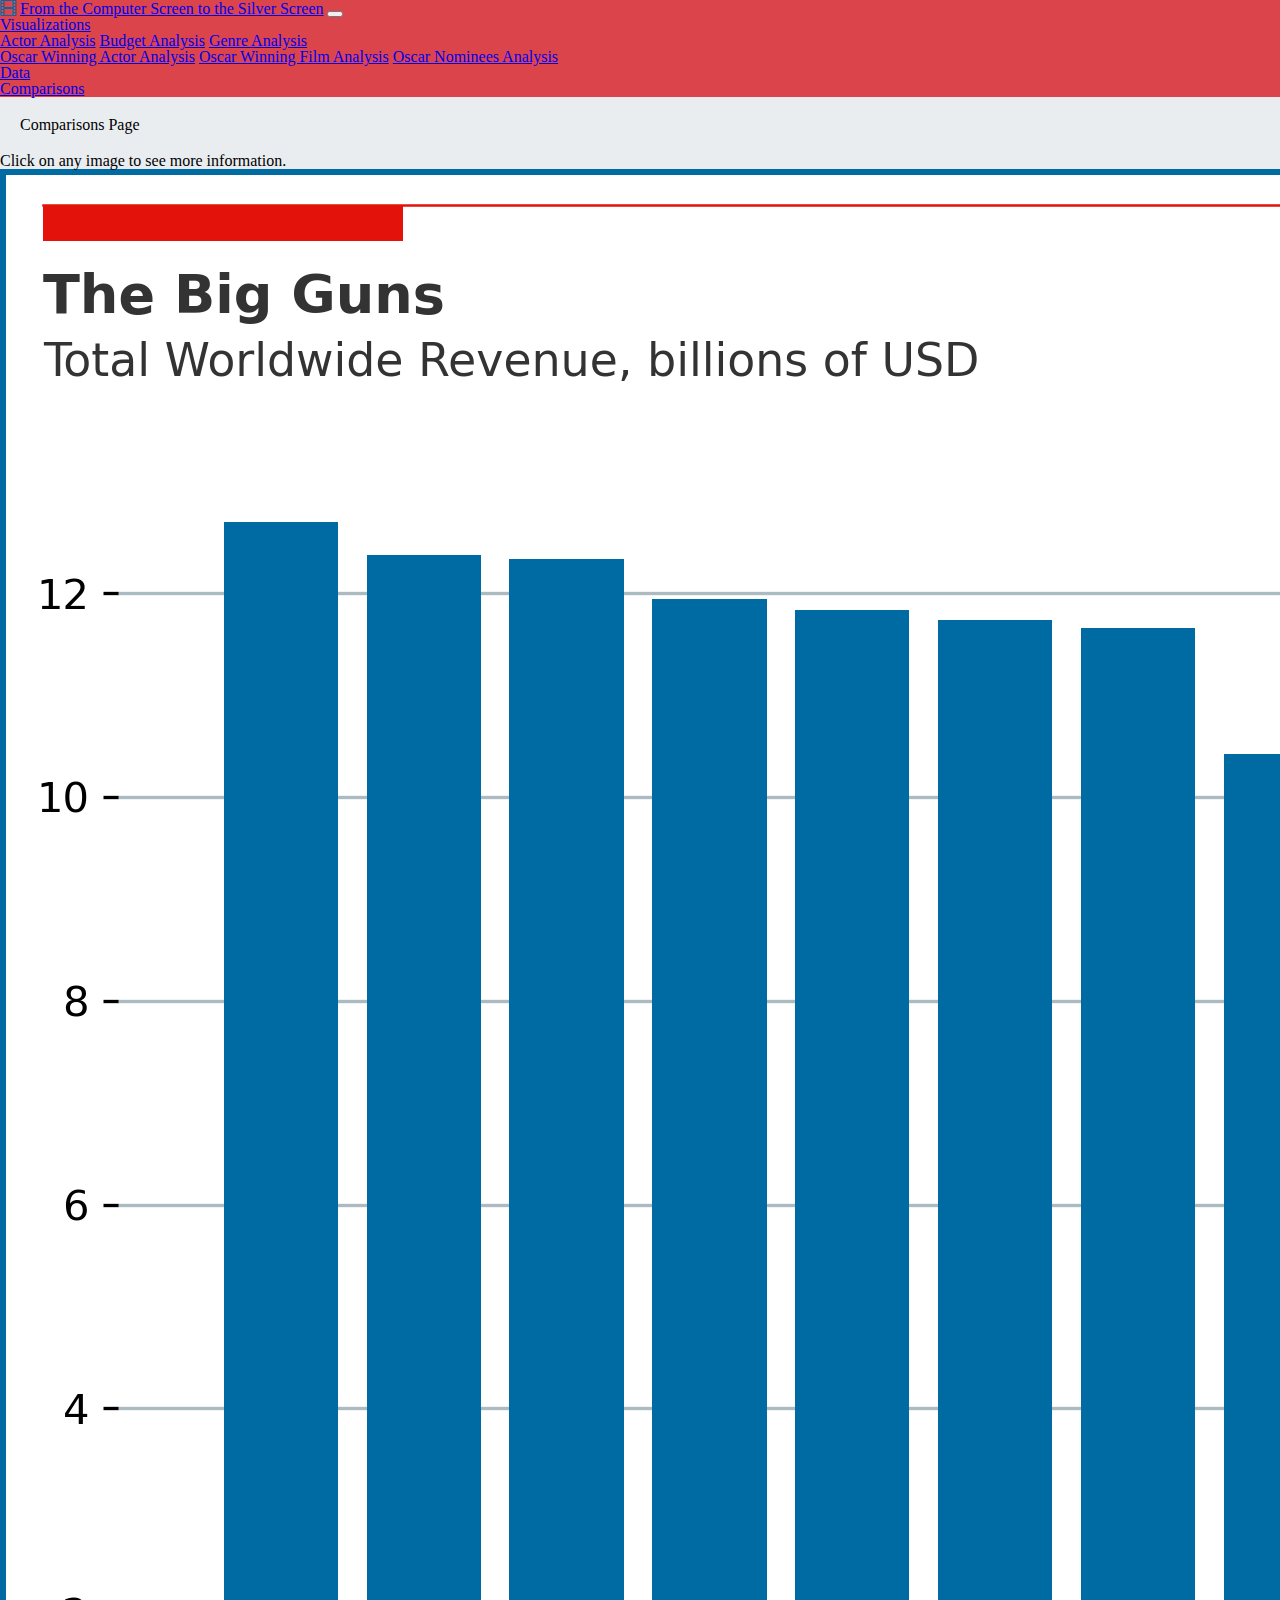
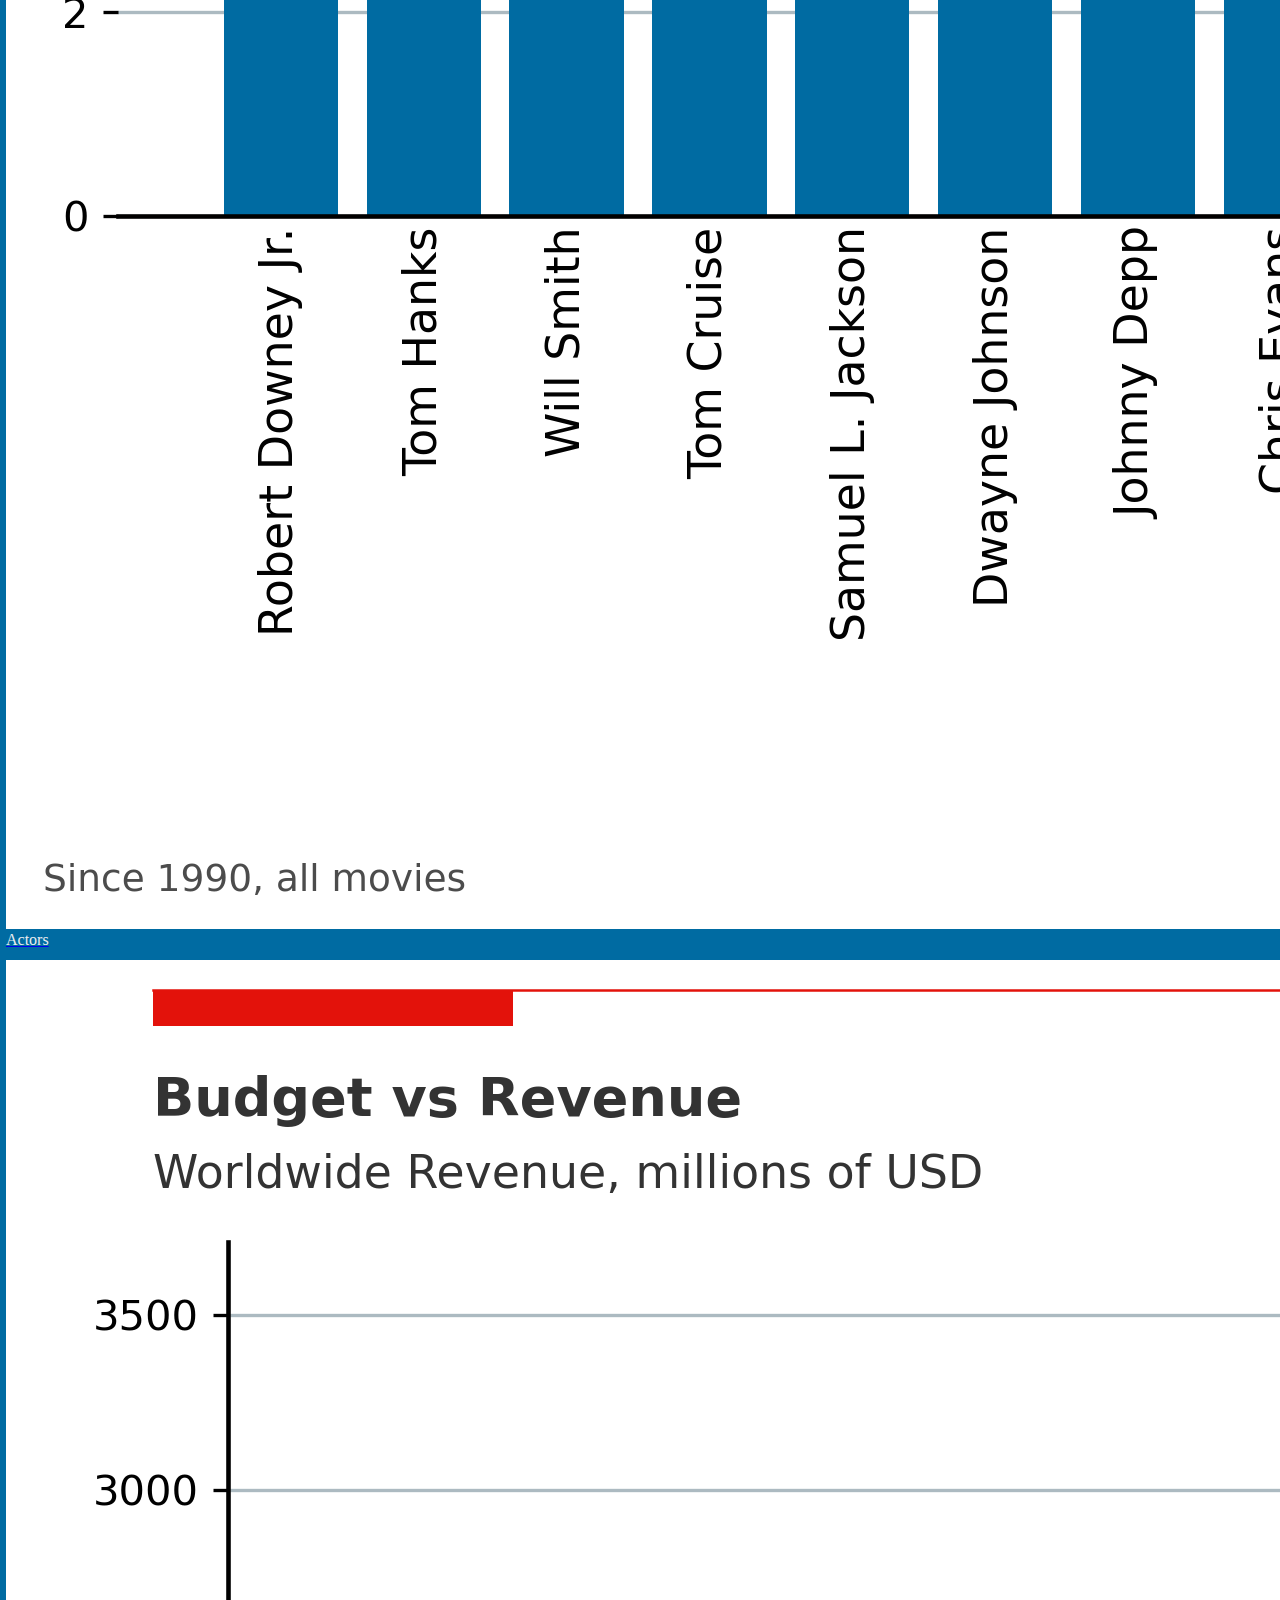
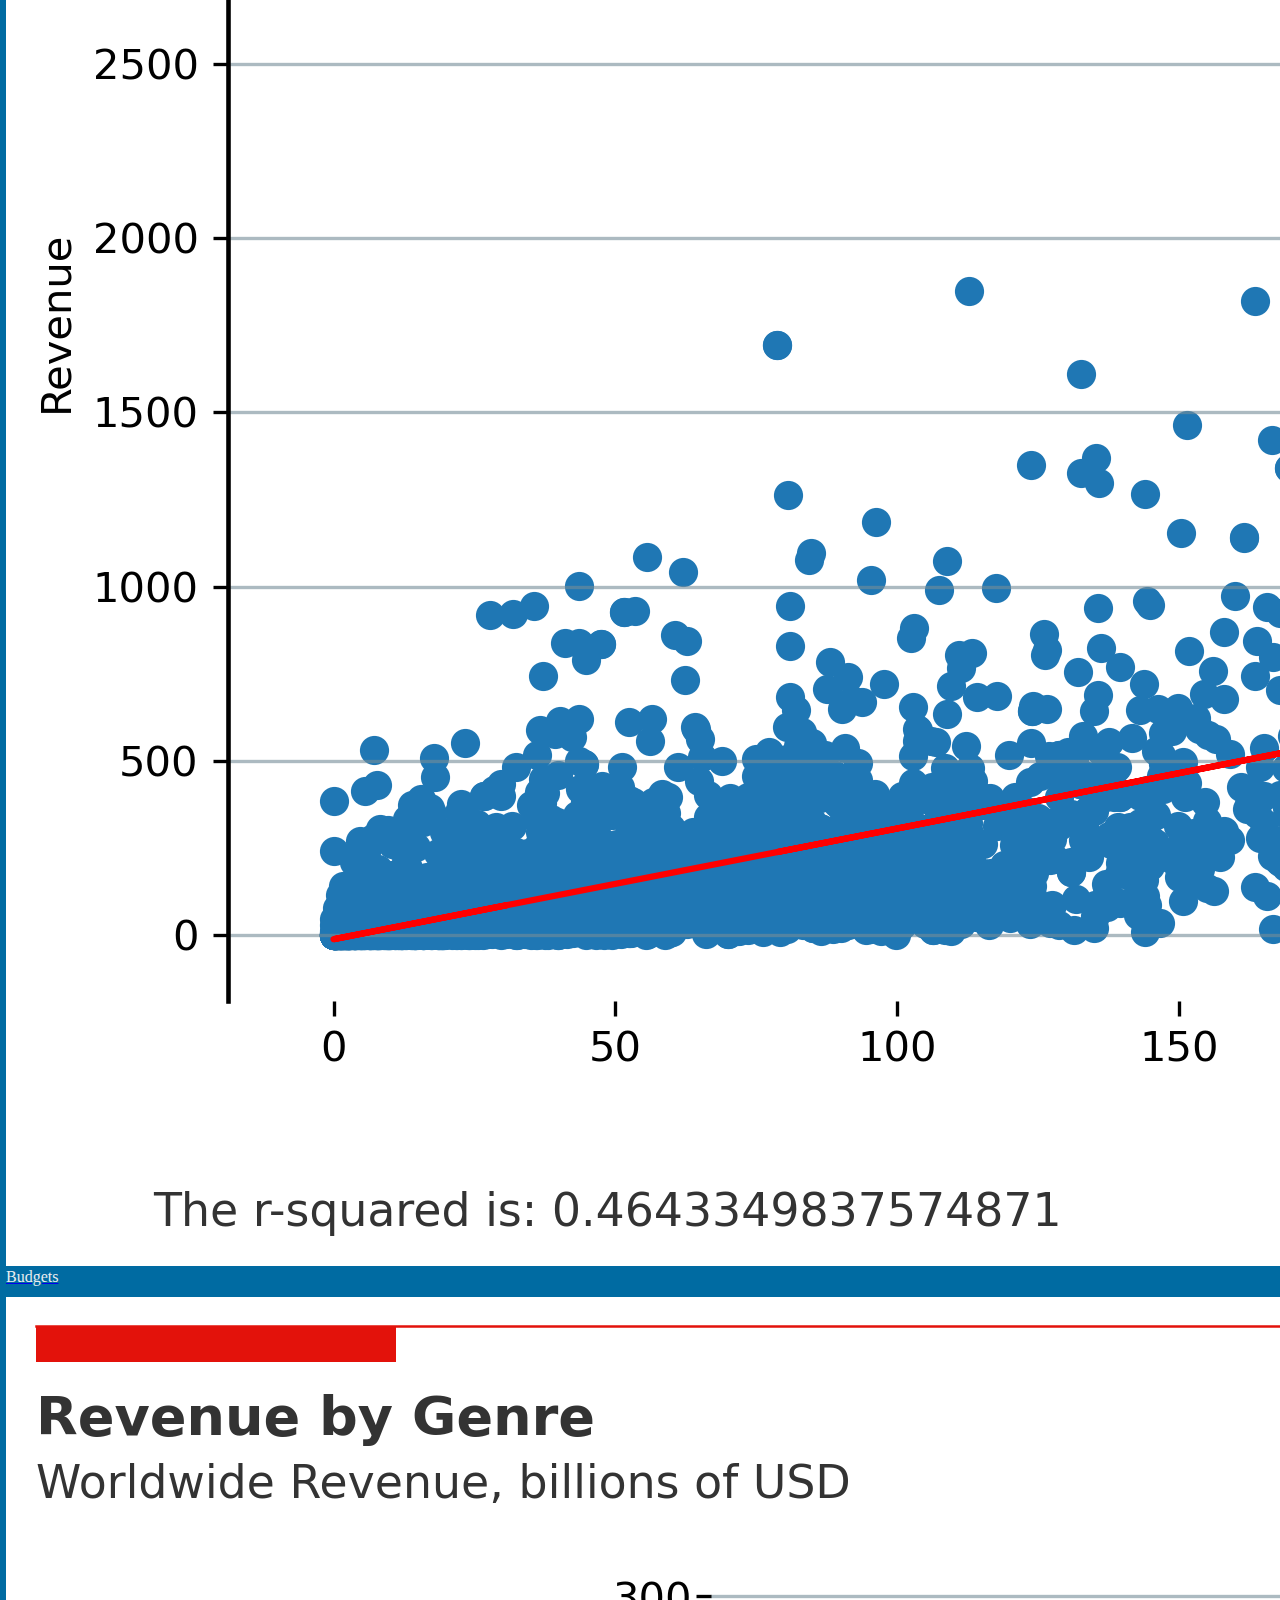
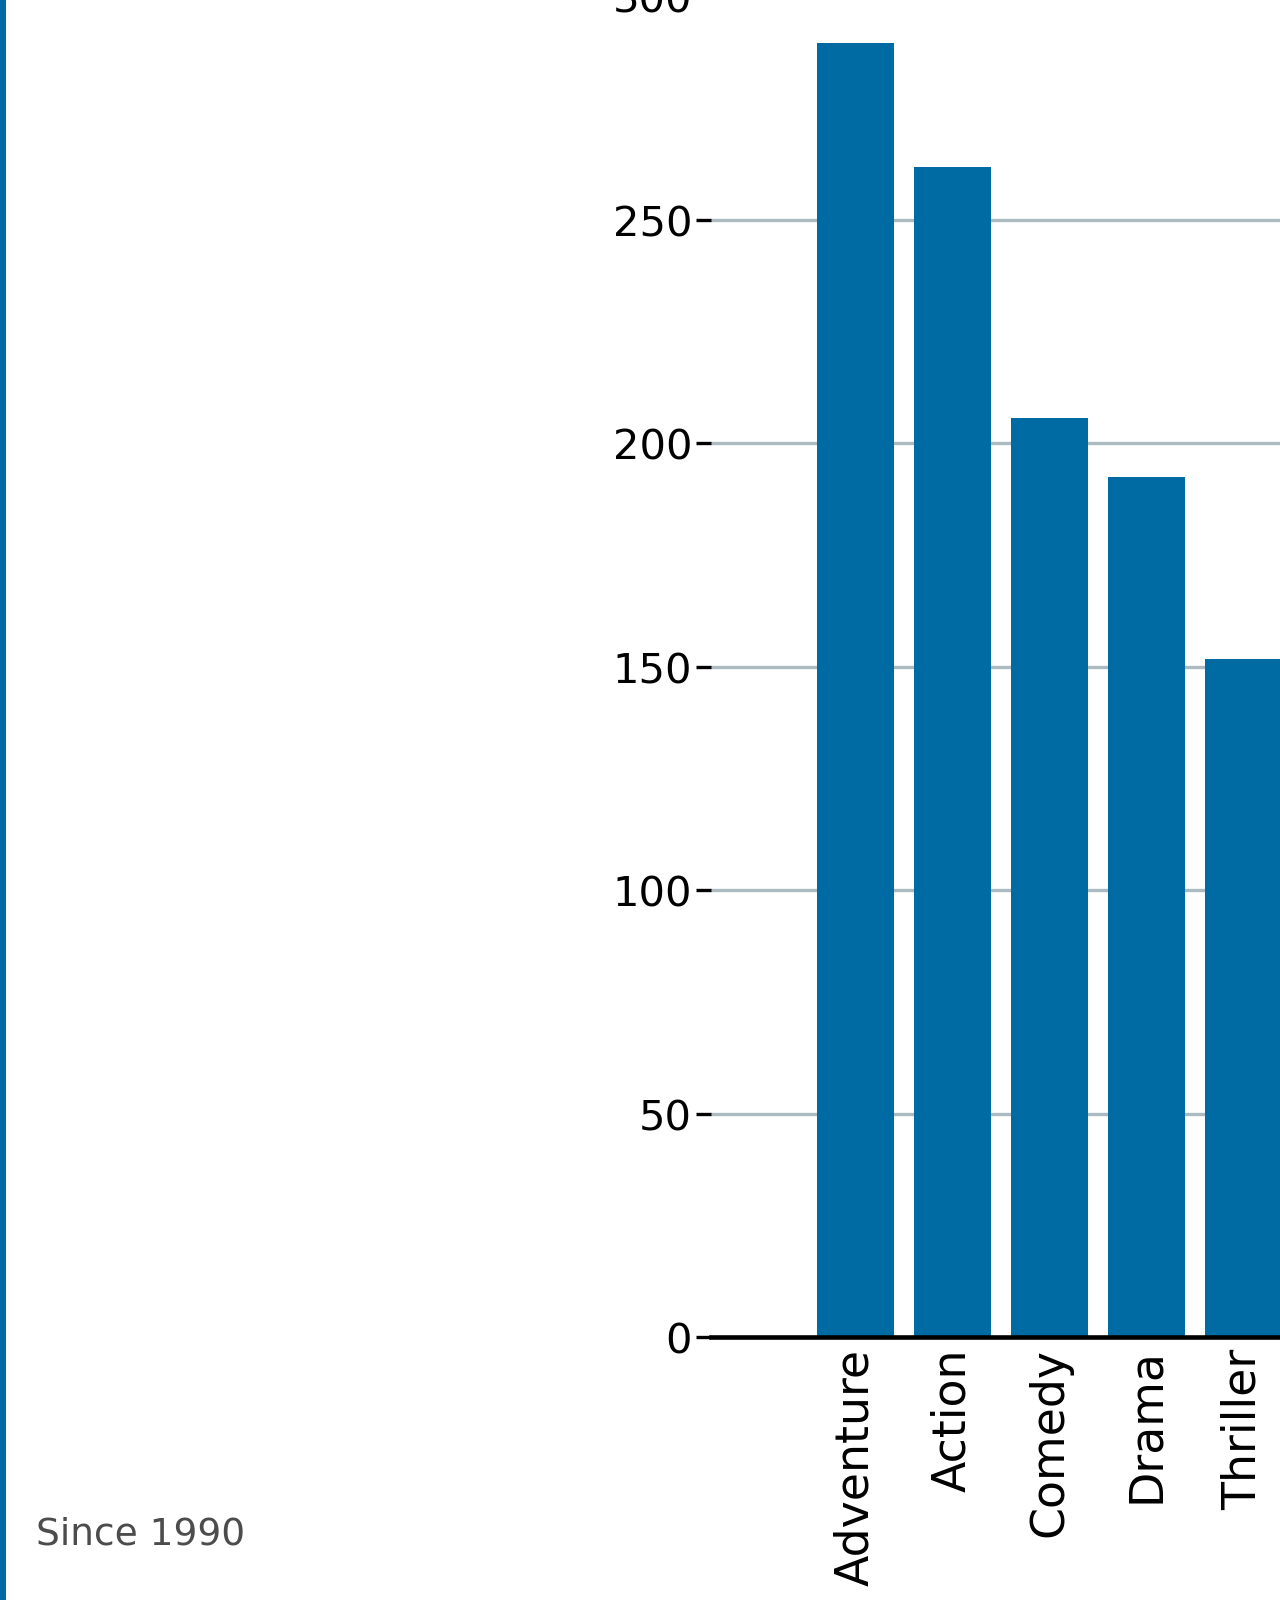
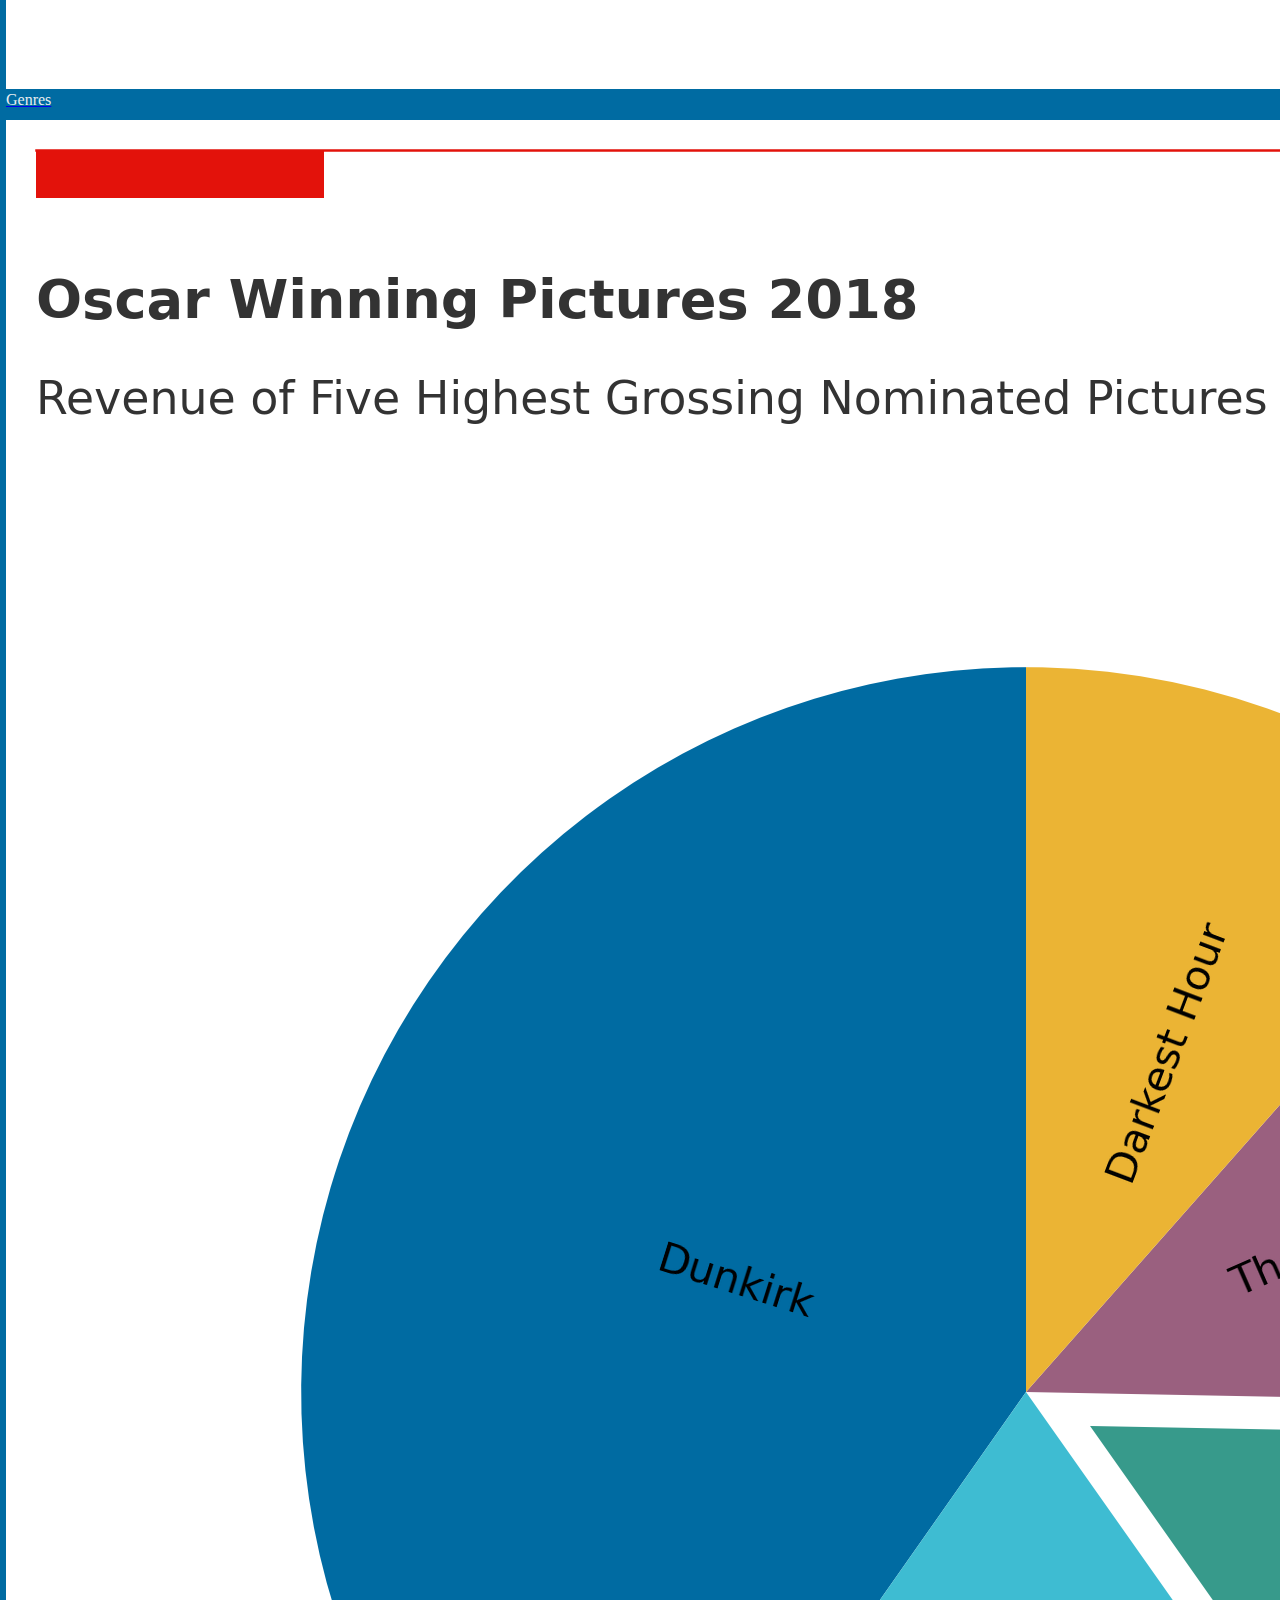
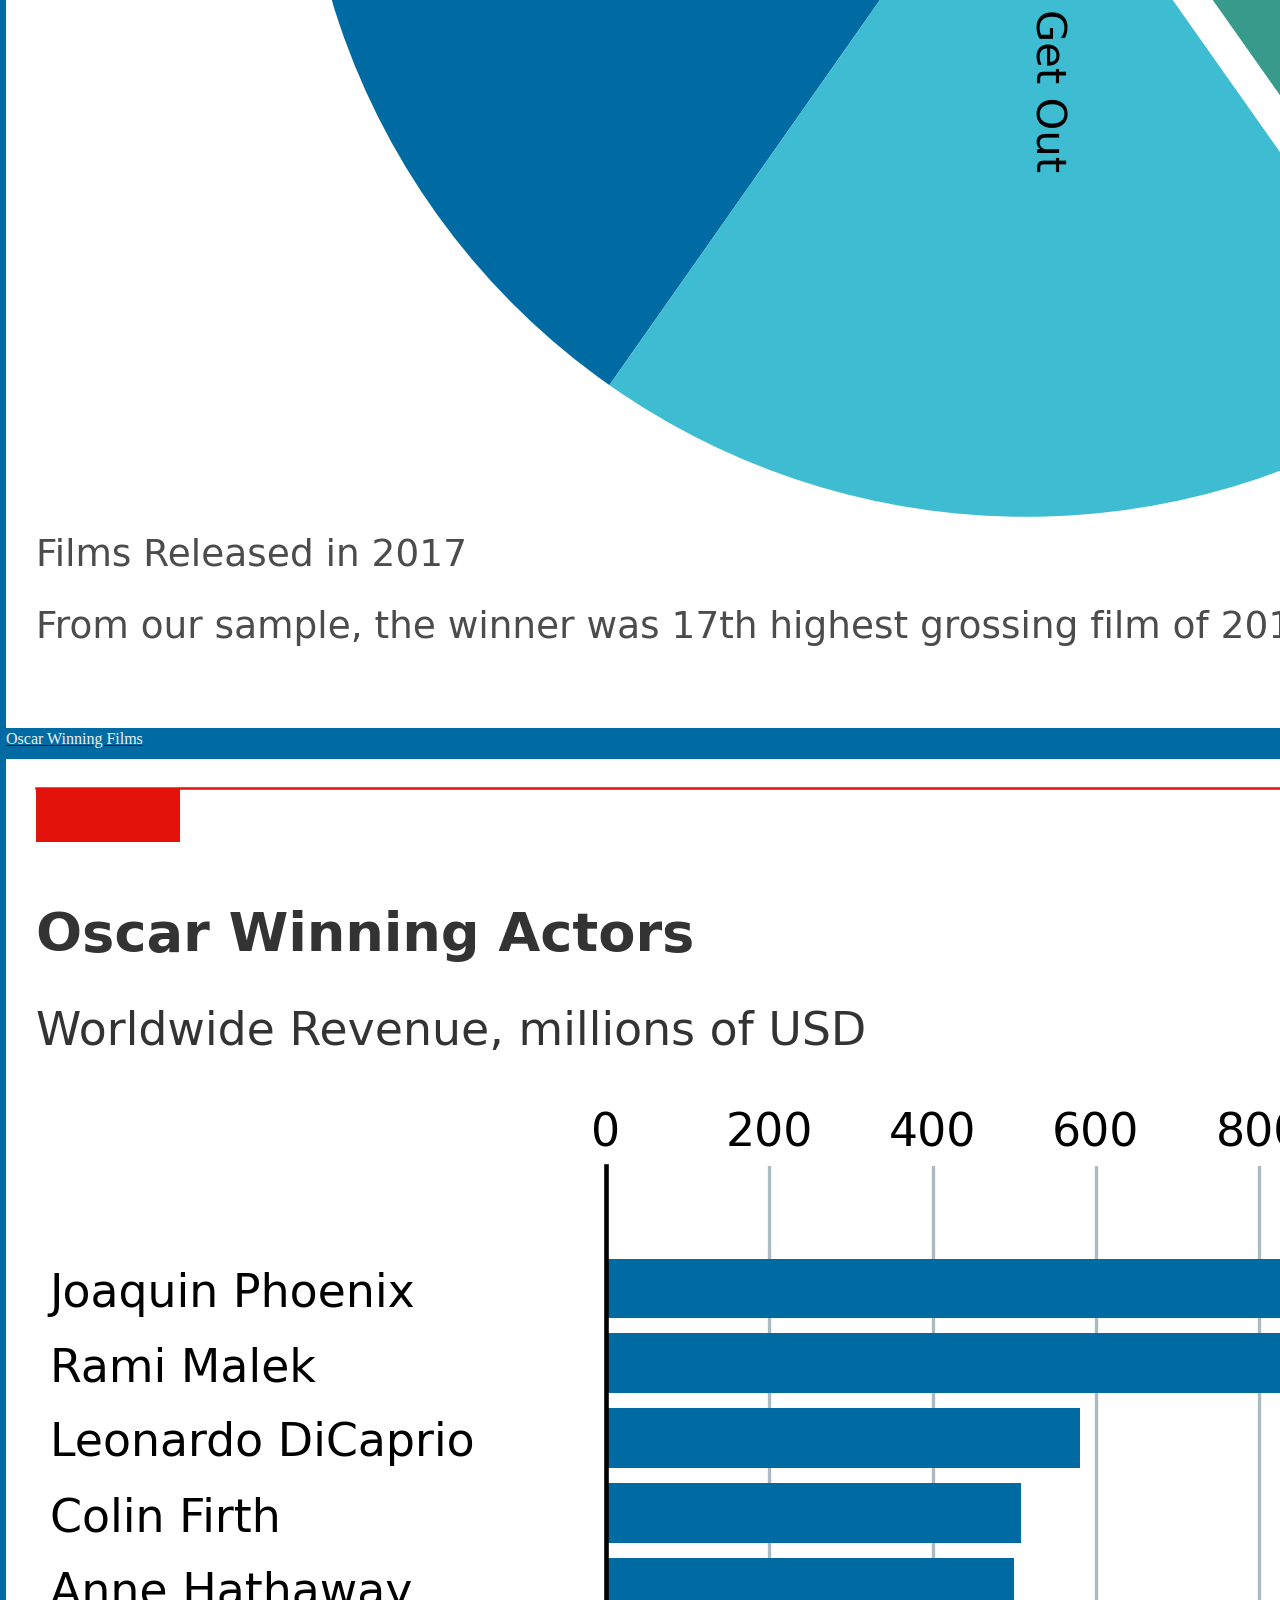
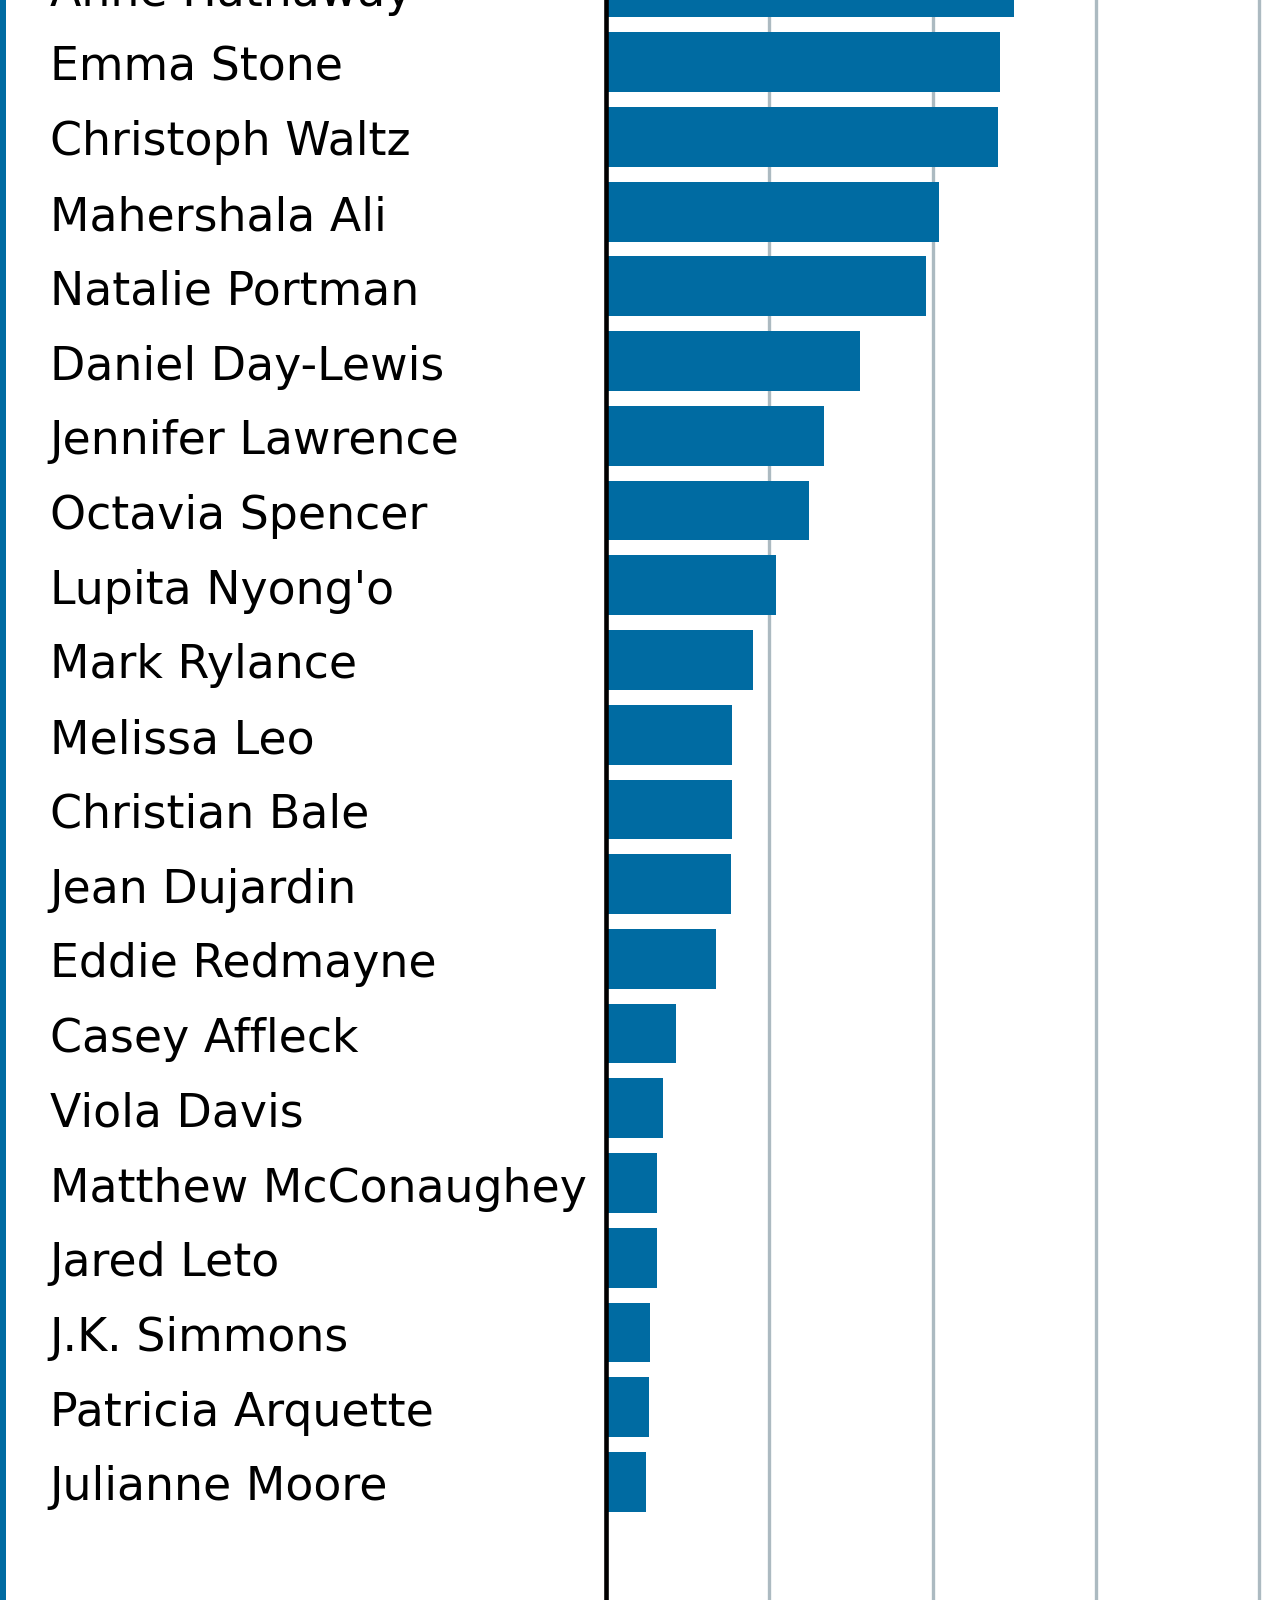
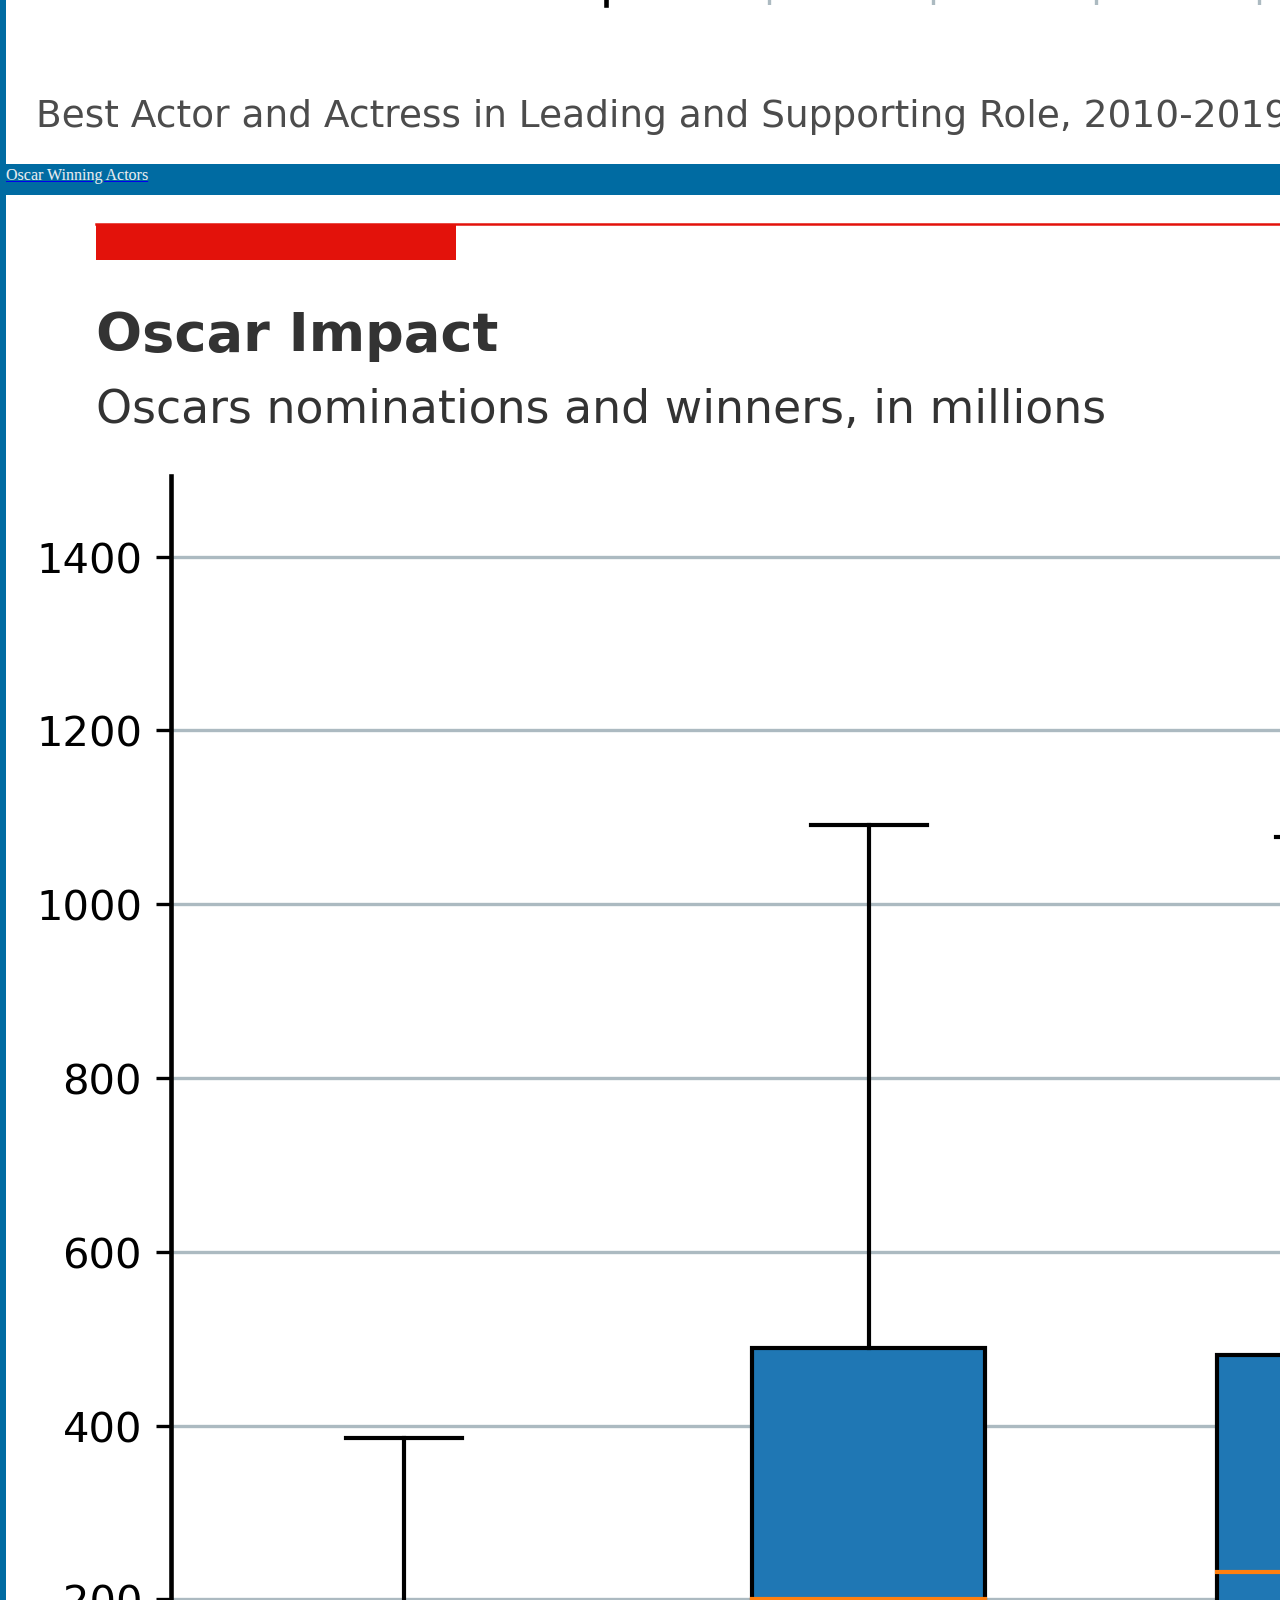
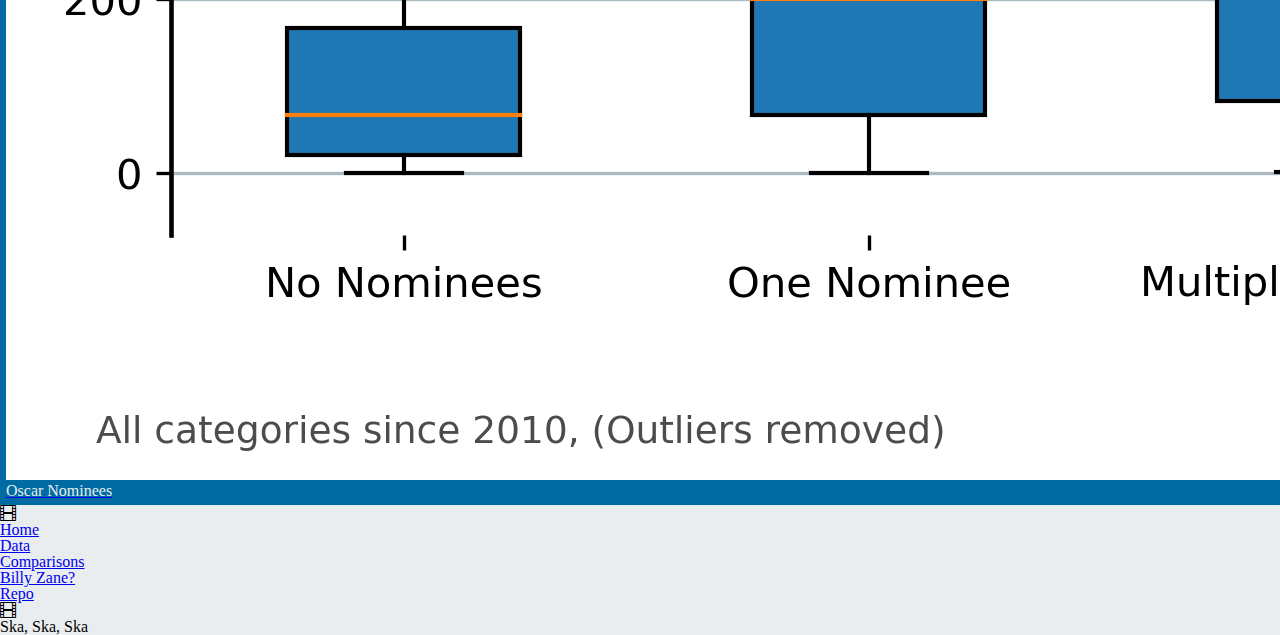
<file: comparison.html>
<!DOCTYPE html>
<html lang="en">

<head>
    <meta charset="UTF-8">
    <title>Comparison Page</title>
    <!-- reset style sheet to set baseline-->
    <link rel="stylesheet" href="reset.css">
    <!-- Bootstrap and Bootstrap icons-->
    <link href="https://cdn.jsdelivr.net/npm/bootstrap@5.1.3/dist/css/bootstrap.min.css" rel="stylesheet"
        integrity="sha384-1BmE4kWBq78iYhFldvKuhfTAU6auU8tT94WrHftjDbrCEXSU1oBoqyl2QvZ6jIW3" crossorigin="anonymous">
    <link rel="stylesheet" href="https://cdn.jsdelivr.net/npm/bootstrap-icons@1.8.1/font/bootstrap-icons.css">
    <!-- Internal style sheet to set colors and formatting of certain aspects-->
    <link rel="stylesheet" href="style.css">

</head>

<body>
    <!--navigation bar-->
    <div class="navigation">
        <nav class="navbar navbar-expand-lg navbar-light col-md-12" style="background-color: #db444b">
            <i class="bi bi-film ps-3" style="color: #006ba2"></i>
            <a class="navbar-brand fw-bolder ps-2" href="index.html">From the Computer Screen to the Silver Screen</a>
            <button class="navbar-toggler" type="button" data-toggle="collapse" data-target="#navbarSupportedContent"
                aria-controls="navbarSupportedContent" aria-expanded="false" aria-label="Toggle navigation">
                <span class="navbar-toggler-icon"></span>
            </button>

            <div class="collapse navbar-collapse justify-content-end align-center pe-4 " id="navbarSupportedContent">
                <ul class="navbar-nav ml-auto">
                    <li class="nav-item dropdown">
                        <a class="nav-link dropdown-toggle" href="#" id="navbarDropdown" role="button"
                            data-toggle="dropdown" aria-haspopup="true" aria-expanded="false">
                            Visualizations
                        </a>
                        <div class="dropdown-menu" aria-labelledby="navbarDropdown">
                            <a class="dropdown-item" href="actors.html">Actor Analysis</a>
                            <a class="dropdown-item" href="budget.html">Budget Analysis</a>
                            <a class="dropdown-item" href="genres.html">Genre Analysis</a>
                            <div class="dropdown-divider"></div>
                            <a class="dropdown-item" href="oscar_actor.html">Oscar Winning Actor Analysis</a>
                            <a class="dropdown-item" href="oscar_win.html">Oscar Winning Film Analysis</a>
                            <a class="dropdown-item" href="oscar_nom.html">Oscar Nominees Analysis</a>
                        </div>
                    </li>
                    <li class="nav-item">
                        <a class="nav-link" href="data.html">Data</a>
                    </li>
                    <li class="nav-item">
                        <a class="nav-link" href="comparison.html">Comparisons</a>
                    </li>
                </ul>
            </div>
        </nav>
    </div>
    <!-- Top Line Header-->
    <div class="container">
        <div class="page_header">
            <h1 class="display-3 text-center">Comparisons Page</h1>
        </div>
    </div>
    <!-- Main page Content-->
    <div>
        <p class="" lead"> Click on any image to see more information.</p>
    </div>

    <div class="comp_container">
        <div class="row">
            <div class="col-md-6">
                <div class="thumbnail">
                    <a href="actors.html" class="text-decoration-none">
                        <img src="assets/actors_bar.png" alt="..." class="img-thumbnail float-right">
                        <h3 class="lead text-center">Actors</h3>
                    </a>
                </div>
            </div>
            <div class="col-md-6">
                <div class="thumbnail">
                    <a href="budget.html" class="text-decoration-none">
                        <img src="assets/budget_regression.png" alt="..." class="img-thumbnail float-left">
                        <h3 class="lead text-center">Budgets</h3>
                    </a>
                </div>
            </div>
            <div class="row">
                <div class="col-md-6">
                    <div class="thumbnail">
                        <a href="genres.html" class="text-decoration-none">
                            <img src="assets/revenue_by_genre.png" alt="..." class="img-thumbnail float-left">
                            <h3 class="lead text-center">Genres</h3>
                        </a>
                    </div>
                </div>
            
            <div class="col-md-6">
                <div class="thumbnail">
                    <a href="oscar_win.html" class="text-decoration-none">
                        <img src="assets/2018_oscars_pie.png" alt="..." class="img-thumbnail float-right">
                        <h3 class="lead text-center">Oscar Winning Films</h3>
                    </a>
                </div>
            </div>
            <div class="row"></div>
            <div class="col-md-6">
                <div class="thumbnail">
                    <a href="oscar_nom.html" class="text-decoration-none">
                        <img src="assets/oscar_actors_bar.png" alt="..." class="img-thumbnail float-left">
                        <h3 class="lead text-center">Oscar Winning Actors</h3>
                    </a>
                </div>
            </div>
            <div class="col-md-6">
                <div class="thumbnail">
                    <a href="oscar_nom.html" class="text-decoration-none">
                        <img src="assets/oscar_impact_boxplot.png" alt="..." class="img-thumbnail float-right">
                        <h3 class="lead text-center">Oscar Nominees</h3>
                    </a>
                </div>
            </div>
        </div>
    </div>
    </div>
    </div>


    <div class="container">
        <footer class="py-3 my-4">
            <ul class="nav justify-content-center border-bottom pb-3 mb-3">
                <i class="bi bi-film"></i>
                <li class="nav-item"><a href="index.html" class="nav-link px-2 text-danger">Home</a>
                </li>
                <li class="nav-item"><a href="data.html" class="nav-link px-2 text-danger">Data</a></li>
                <li class="nav-item"><a href="comparison.html" class="nav-link px-2 text-danger">Comparisons</a></li>
                <li class="nav-item"><a href="quiet.html" class="nav-link px-2 text-danger">Billy
                        Zane?</a></li>
                <li class="nav-item"><a href="https://github.com/mikulr/Project_1" class="nav-link px-2 text-danger">Repo</a>
                </li>
                <i class="bi bi-film"></i>
            </ul>
            <p class="text-center text-muted">Ska, Ska, Ska</p>
        </footer>
    </div>


    <script src="https://code.jquery.com/jquery-3.3.1.slim.min.js"
        integrity="sha384-q8i/X+965DzO0rT7abK41JStQIAqVgRVzpbzo5smXKp4YfRvH+8abtTE1Pi6jizo"
        crossorigin="anonymous"></script>
    <script src="https://cdnjs.cloudflare.com/ajax/libs/popper.js/1.14.7/umd/popper.min.js"
        integrity="sha384-UO2eT0CpHqdSJQ6hJty5KVphtPhzWj9WO1clHTMGa3JDZwrnQq4sF86dIHNDz0W1"
        crossorigin="anonymous"></script>
    <script src="https://stackpath.bootstrapcdn.com/bootstrap/4.3.1/js/bootstrap.min.js"
        integrity="sha384-JjSmVgyd0p3pXB1rRibZUAYoIIy6OrQ6VrjIEaFf/nJGzIxFDsf4x0xIM+B07jRM"
        crossorigin="anonymous"></script>

</body>

</html>
</file>
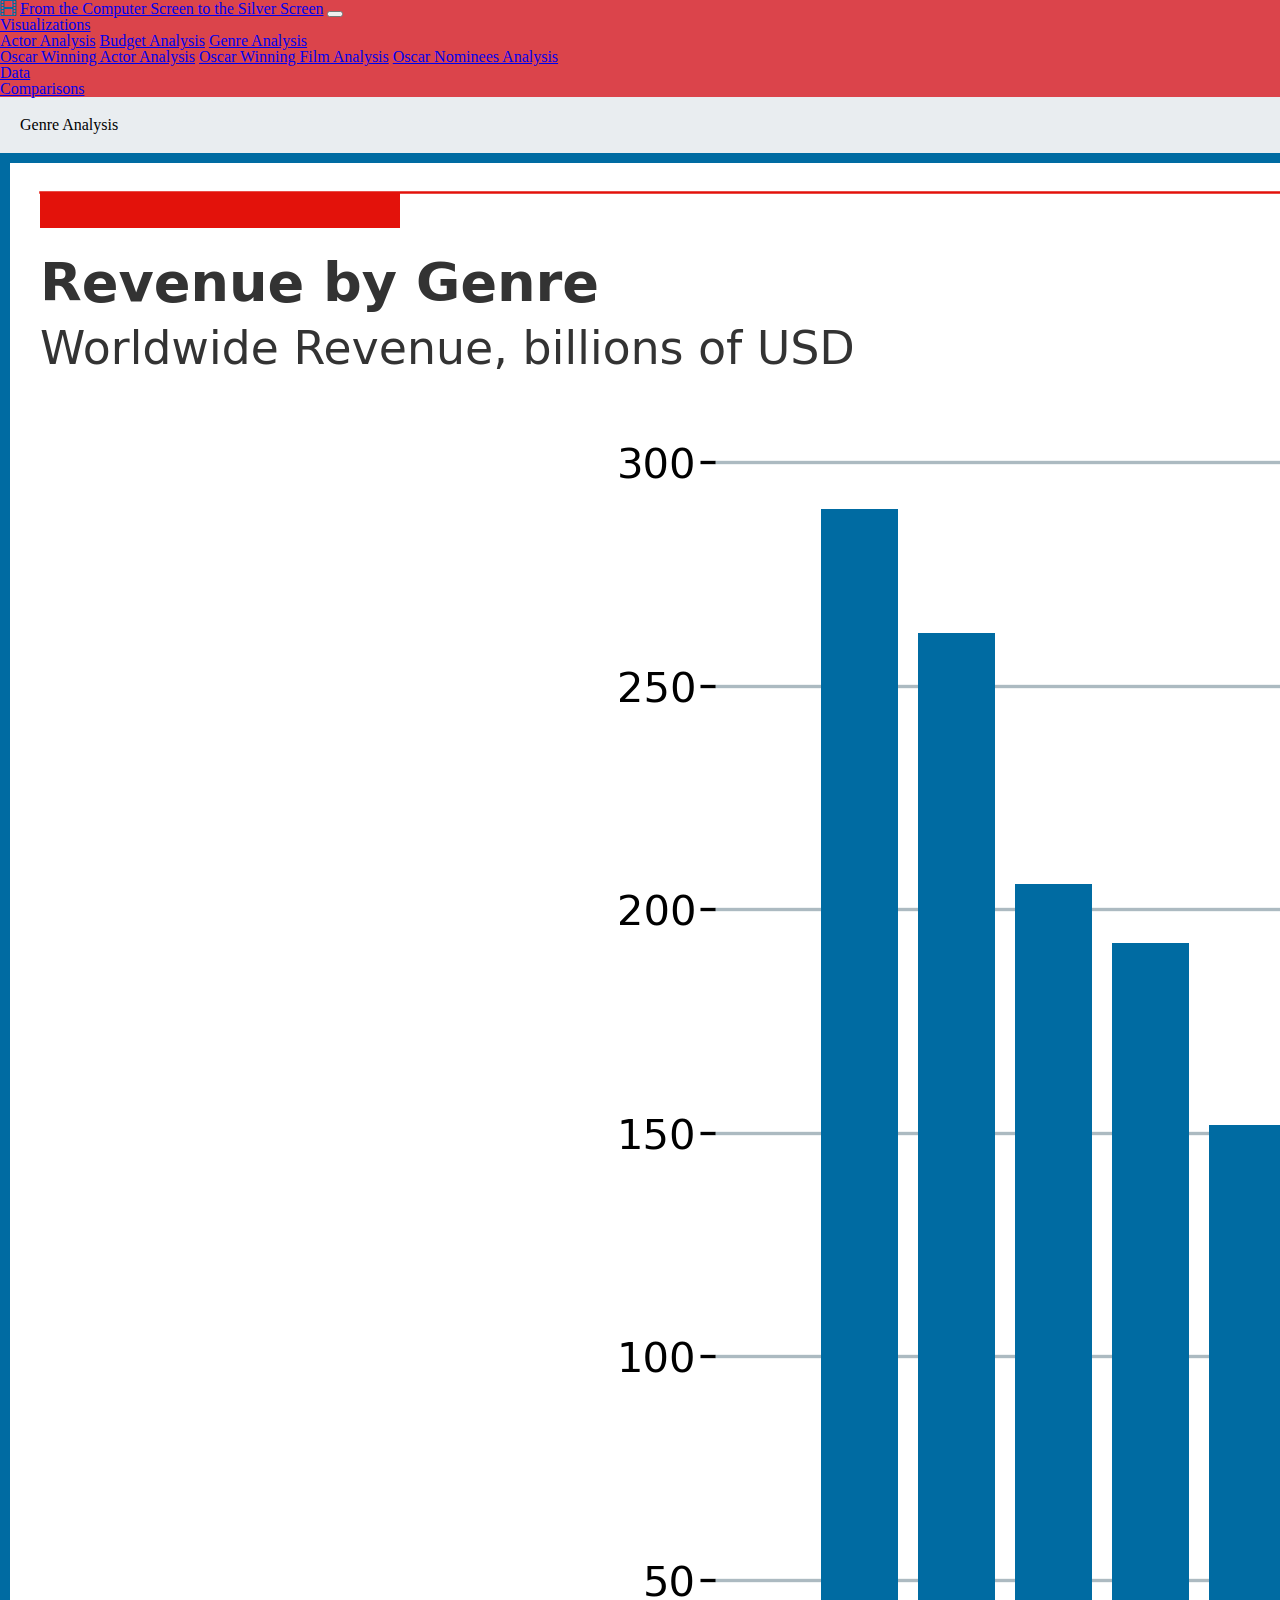
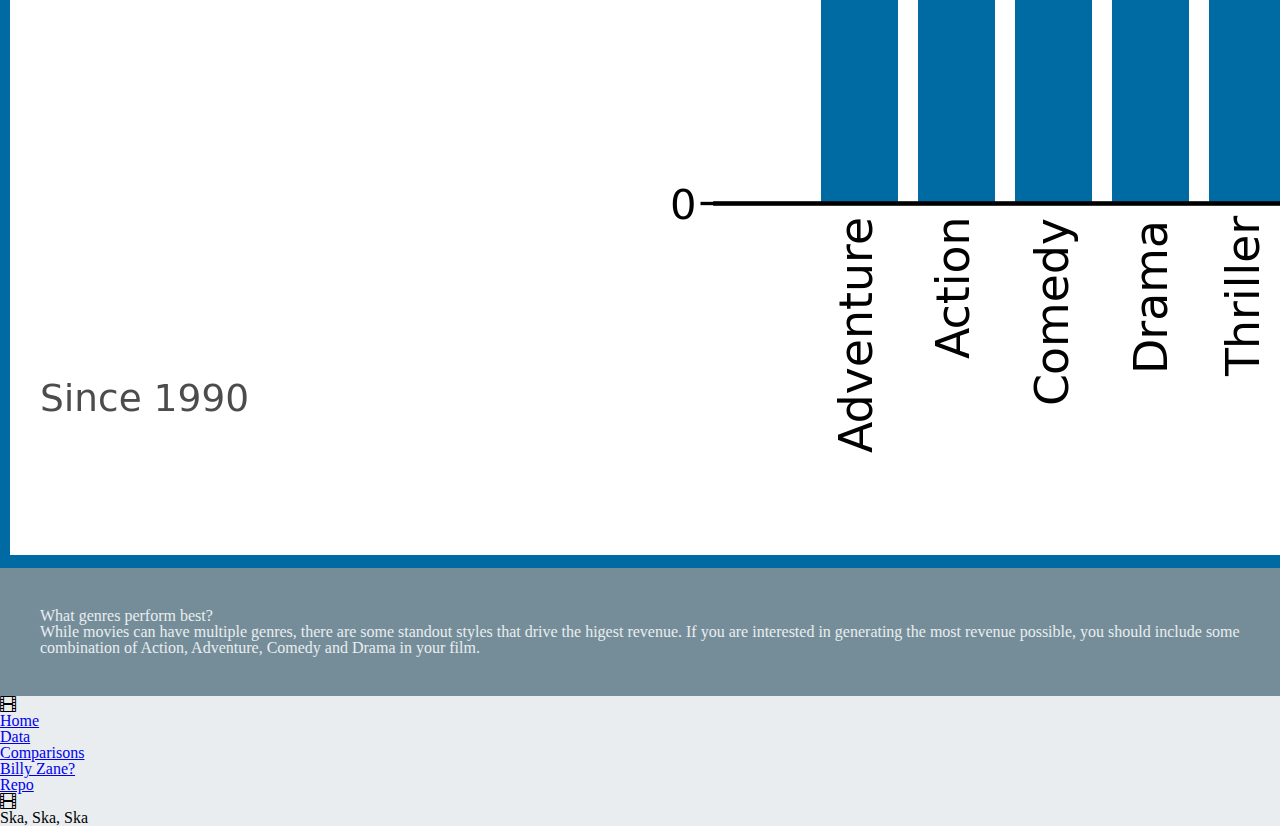
<file: genres.html>
<!DOCTYPE html>
<html lang="en">

<head>
    <meta charset="UTF-8">
    <title>Genre Analysis</title>
    <!-- reset style sheet to set baseline-->
    <link rel="stylesheet" href="reset.css">
    <!-- Bootstrap and Bootstrap icons-->
    <link href="https://cdn.jsdelivr.net/npm/bootstrap@5.1.3/dist/css/bootstrap.min.css" rel="stylesheet"
        integrity="sha384-1BmE4kWBq78iYhFldvKuhfTAU6auU8tT94WrHftjDbrCEXSU1oBoqyl2QvZ6jIW3" crossorigin="anonymous">
    <link rel="stylesheet" href="https://cdn.jsdelivr.net/npm/bootstrap-icons@1.8.1/font/bootstrap-icons.css">
    <!-- Internal style sheet to set colors and formatting of certain aspects-->
    <link rel="stylesheet" href="style.css">

</head>

<body>
    <!--navigation bar-->
    <div class="navigation">
        <nav class="navbar navbar-expand-lg navbar-light col-md-12" style="background-color: #db444b">
            <i class="bi bi-film ps-3" style="color: #006ba2"></i>
            <a class="navbar-brand fw-bolder ps-2" href="index.html">From the Computer Screen to the Silver Screen</a>
            <button class="navbar-toggler" type="button" data-toggle="collapse" data-target="#navbarSupportedContent"
                aria-controls="navbarSupportedContent" aria-expanded="false" aria-label="Toggle navigation">
                <span class="navbar-toggler-icon"></span>
            </button>

            <div class="collapse navbar-collapse justify-content-end align-center pe-4 " id="navbarSupportedContent">
                <ul class="navbar-nav ml-auto">
                    <li class="nav-item dropdown">
                        <a class="nav-link dropdown-toggle" href="#" id="navbarDropdown" role="button"
                            data-toggle="dropdown" aria-haspopup="true" aria-expanded="false">
                            Visualizations
                        </a>
                        <div class="dropdown-menu" aria-labelledby="navbarDropdown">
                            <a class="dropdown-item" href="actors.html">Actor Analysis</a>
                            <a class="dropdown-item" href="budget.html">Budget Analysis</a>
                            <a class="dropdown-item" href="genres.html">Genre Analysis</a>
                            <div class="dropdown-divider"></div>
                            <a class="dropdown-item" href="oscar_actor.html">Oscar Winning Actor Analysis</a>
                            <a class="dropdown-item" href="oscar_win.html">Oscar Winning Film Analysis</a>
                            <a class="dropdown-item" href="oscar_nom.html">Oscar Nominees Analysis</a>
                        </div>
                    </li>
                    <li class="nav-item">
                        <a class="nav-link" href="data.html">Data</a>
                    </li>
                    <li class="nav-item">
                        <a class="nav-link" href="comparison.html">Comparisons</a>
                    </li>
                </ul>
            </div>
        </nav>
    </div>
    <!-- Top Line Header-->
    <div class="container">
        <div class="page_header">
        <h1 class="display-3 text-center">Genre Analysis</h1>
    </div>
    </div>
    <!-- Main page Content-->
    <div class="container">
        <div class="row">
            <div class="col-md-12">
                <div class="main_vis">
                    <img src="assets/revenue_by_genre.png" class="img-fluid" alt="Revenue by Genre">   
                </div>
                <div class="box">
                    <p class="lead">What genres perform best? </p>
                    <p>While movies can have multiple genres, there are some standout styles that drive the higest revenue. If you are interested in generating
                        the most revenue possible, you should include some combination of Action, Adventure, Comedy and Drama in your film.  </p>
                </div>
            </div>
      



    <div class="container">
        <footer class="py-3 my-4">
            <ul class="nav justify-content-center border-bottom pb-3 mb-3">
                <i class="bi bi-film"></i>
                <li class="nav-item"><a href="index.html" class="nav-link px-2 text-danger">Home</a></li>
                <li class="nav-item"><a href="data.html" class="nav-link px-2 text-danger">Data</a></li>
                <li class="nav-item"><a href="comparison.html" class="nav-link px-2 text-danger">Comparisons</a></li>
                <li class="nav-item"><a href="quiet.html" class="nav-link px-2 text-danger">Billy Zane?</a></li>
                <li class="nav-item"><a href="https://github.com/mikulr/Project_1" class="nav-link px-2 text-danger">Repo</a></li>
                <i class="bi bi-film"></i>
            </ul>
            <p class="text-center text-muted">Ska, Ska, Ska</p>
        </footer>
    </div>


    <script src="https://code.jquery.com/jquery-3.3.1.slim.min.js"
        integrity="sha384-q8i/X+965DzO0rT7abK41JStQIAqVgRVzpbzo5smXKp4YfRvH+8abtTE1Pi6jizo"
        crossorigin="anonymous"></script>
    <script src="https://cdnjs.cloudflare.com/ajax/libs/popper.js/1.14.7/umd/popper.min.js"
        integrity="sha384-UO2eT0CpHqdSJQ6hJty5KVphtPhzWj9WO1clHTMGa3JDZwrnQq4sF86dIHNDz0W1"
        crossorigin="anonymous"></script>
    <script src="https://stackpath.bootstrapcdn.com/bootstrap/4.3.1/js/bootstrap.min.js"
        integrity="sha384-JjSmVgyd0p3pXB1rRibZUAYoIIy6OrQ6VrjIEaFf/nJGzIxFDsf4x0xIM+B07jRM"
        crossorigin="anonymous"></script>

</body>

</html>
</file>
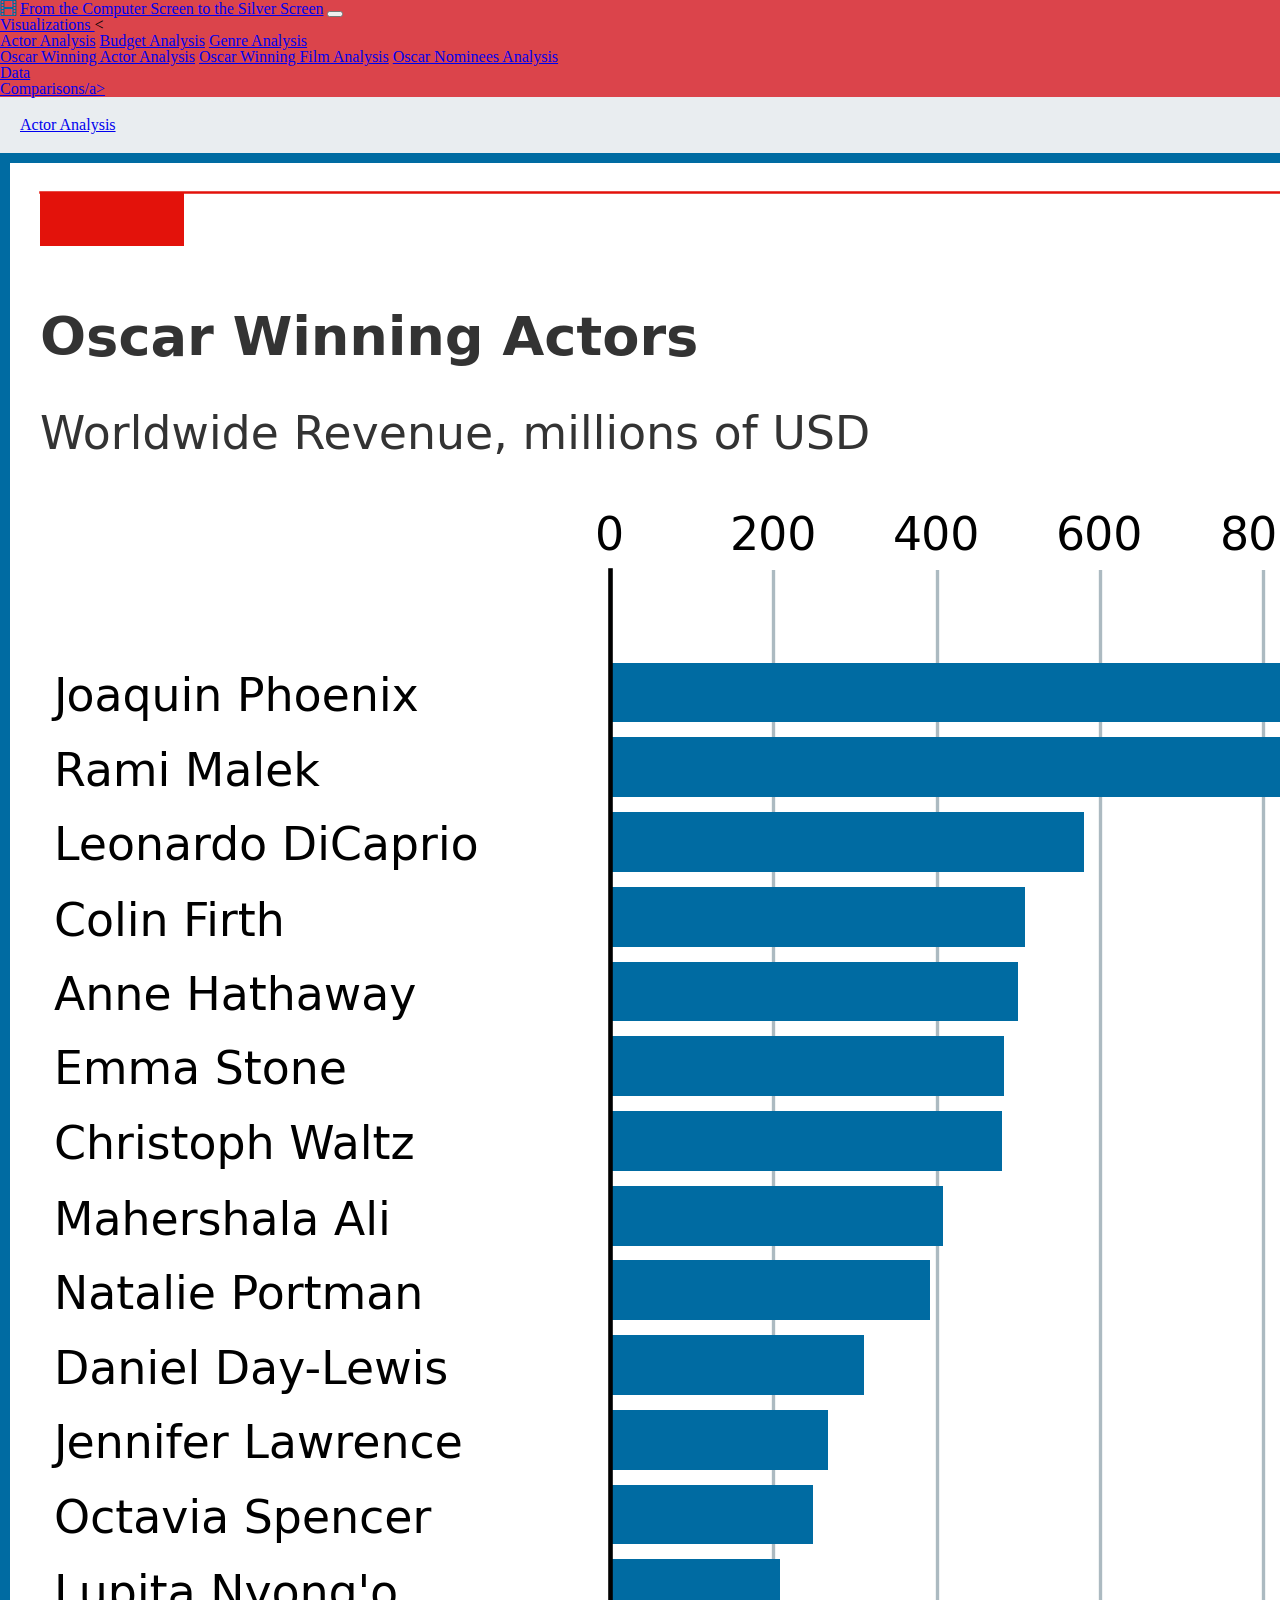
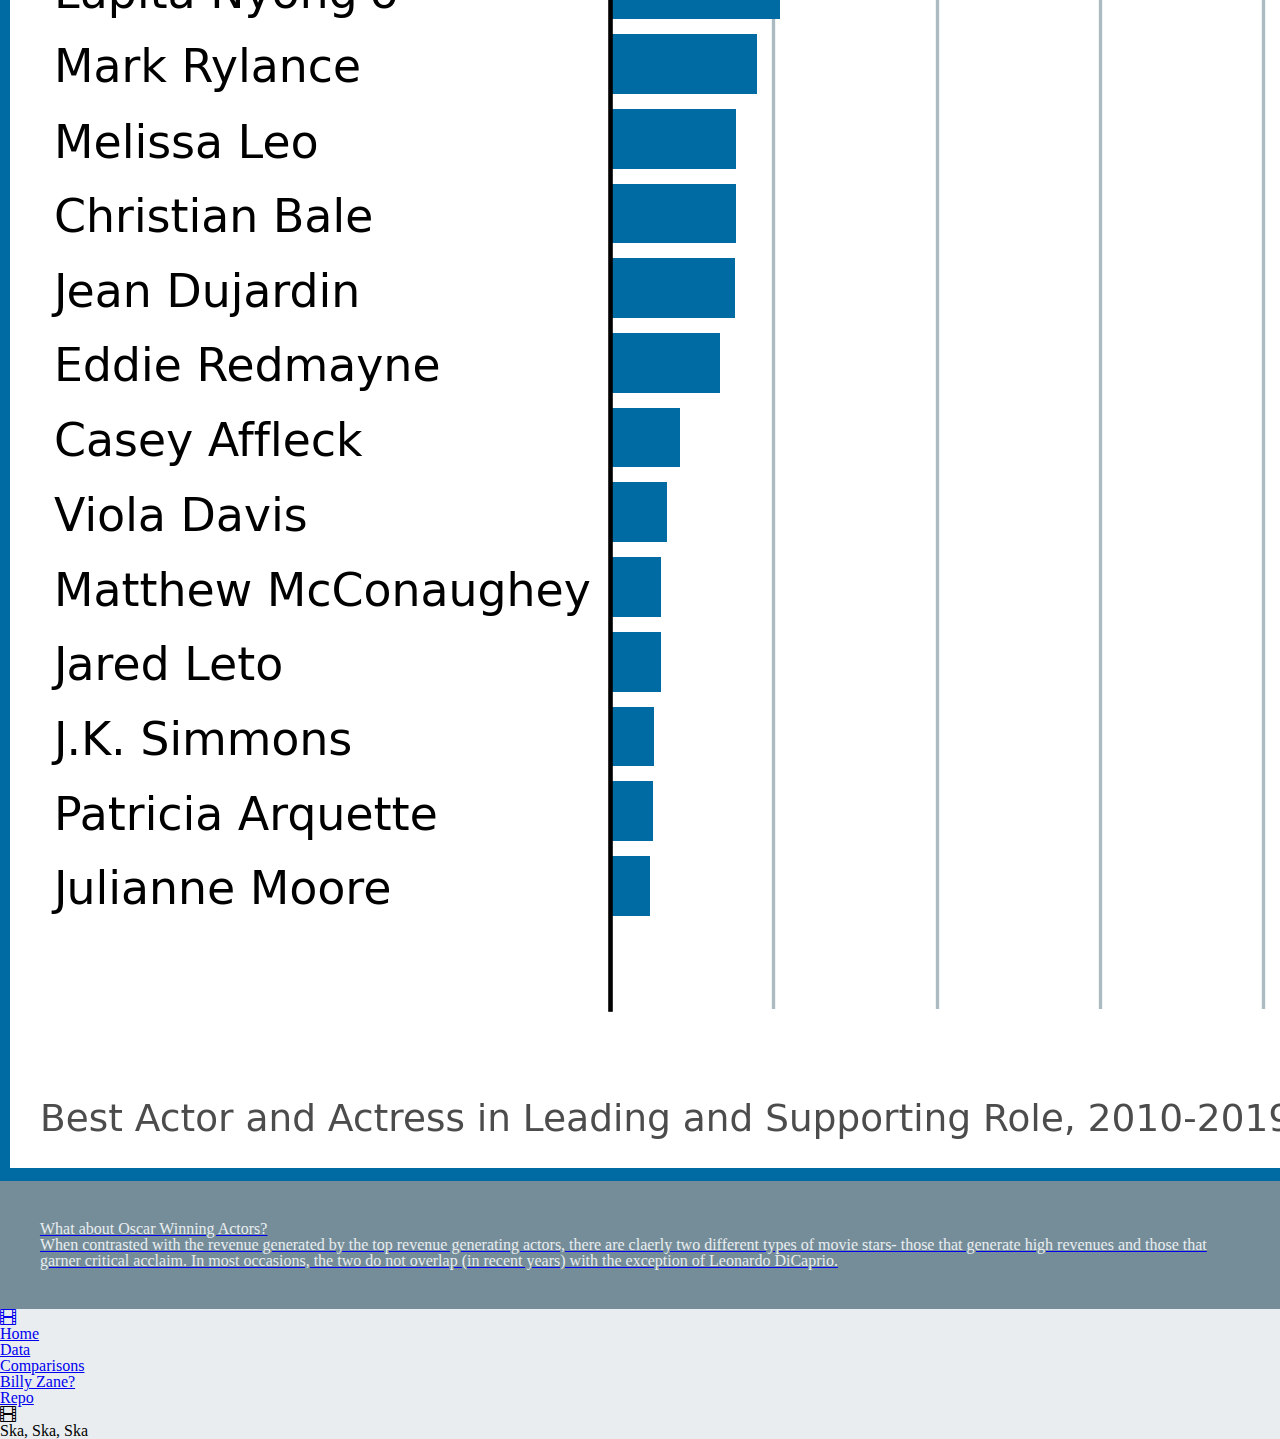
<file: oscar_actor.html>
<!DOCTYPE html>
<html lang="en">

<head>
    <meta charset="UTF-8">
    <title>Oscar Actor Analysis</title>
    <!-- reset style sheet to set baseline-->
    <link rel="stylesheet" href="reset.css">
    <!-- Bootstrap and Bootstrap icons-->
    <link href="https://cdn.jsdelivr.net/npm/bootstrap@5.1.3/dist/css/bootstrap.min.css" rel="stylesheet"
        integrity="sha384-1BmE4kWBq78iYhFldvKuhfTAU6auU8tT94WrHftjDbrCEXSU1oBoqyl2QvZ6jIW3" crossorigin="anonymous">
    <link rel="stylesheet" href="https://cdn.jsdelivr.net/npm/bootstrap-icons@1.8.1/font/bootstrap-icons.css">
    <!-- Internal style sheet to set colors and formatting of certain aspects-->
    <link rel="stylesheet" href="style.css">

</head>

<body>
    <!--navigation bar-->
    <div class="navigation">
        <nav class="navbar navbar-expand-lg navbar-light col-md-12" style="background-color: #db444b">
            <i class="bi bi-film ps-3" style="color: #006ba2"></i>
            <a class="navbar-brand fw-bolder ps-2" href="index.html">From the Computer Screen to the Silver Screen</a>
            <button class="navbar-toggler" type="button" data-toggle="collapse" data-target="#navbarSupportedContent"
                aria-controls="navbarSupportedContent" aria-expanded="false" aria-label="Toggle navigation">
                <span class="navbar-toggler-icon"></span>
            </button>

            <div class="collapse navbar-collapse justify-content-end align-center pe-4 " id="navbarSupportedContent">
                <ul class="navbar-nav ml-auto">
                    <li class="nav-item dropdown">
                        <a class="nav-link dropdown-toggle" href="#" id="navbarDropdown" role="button"
                            data-toggle="dropdown" aria-haspopup="true" aria-expanded="false">
                            Visualizations
                        </a>
                        <<div class="dropdown-menu" aria-labelledby="navbarDropdown">
                            <a class="dropdown-item" href="actors.html">Actor Analysis</a>
                            <a class="dropdown-item" href="budget.html">Budget Analysis</a>
                            <a class="dropdown-item" href="genres.html">Genre Analysis</a>
                            <div class="dropdown-divider"></div>
                            <a class="dropdown-item" href="oscar_actor.html">Oscar Winning Actor Analysis</a>
                            <a class="dropdown-item" href="oscar_win.html">Oscar Winning Film Analysis</a>
                            <a class="dropdown-item" href="oscar_nom.html">Oscar Nominees Analysis</a>
                        </div>
                    </li>
                    <li class="nav-item">
                        <a class="nav-link" href="data.html">Data</a>
                    </li>
                    <li class="nav-item">
                        <a class="nav-link" href="comparison.html">Comparisons/a>
                    </li>
                </ul>
            </div>
        </nav>
    </div>
    <!-- Top Line Header-->
    <div class="container">
        <div class="page_header">
            <h1 class="display-3 text-center">Actor Analysis</h1>
        </div>
    </div>
    <!-- Main page Content-->
    <!-- Main page Content-->
    <div class="container">
        <div class="row">
            <div class="col-md-12">
                <div class="main_vis">
                    <img src="assets/oscar_actors_bar.png" class="img-fluid" alt="Oscar Actors Bar Plot">                         
                    </div>
                <div class="box">
                    <p class="lead">What about Oscar Winning Actors? </p>
                    <p>When contrasted with the revenue generated by the top revenue generating actors, there are claerly two
                        different types of movie stars- those that generate high revenues and those that garner
                        critical acclaim. In most occasions, the two do not overlap (in recent years) with the exception of Leonardo DiCaprio.
                    </p>
                </div>
            </div>
        </div>
    </div>
   

    <div class="container">
        <footer class="py-3 my-4">
            <ul class="nav justify-content-center border-bottom pb-3 mb-3">
                <i class="bi bi-film"></i>
                <li class="nav-item"><a href="index.html" class="nav-link px-2 text-danger">Home</a>
                </li>
                <li class="nav-item"><a href="data.html" class="nav-link px-2 text-danger">Data</a></li>
                <li class="nav-item"><a href="comparison.html" class="nav-link px-2 text-danger">Comparisons</a></li>
                <li class="nav-item"><a href="quiet.html" class="nav-link px-2 text-danger">Billy
                        Zane?</a></li>
                <li class="nav-item"><a href="https://github.com/mikulr/Project_1" class="nav-link px-2 text-danger">Repo</a>
                </li>
                <i class="bi bi-film"></i>
            </ul>
            <p class="text-center text-muted">Ska, Ska, Ska</p>
        </footer>
    </div>


    <script src="https://code.jquery.com/jquery-3.3.1.slim.min.js"
        integrity="sha384-q8i/X+965DzO0rT7abK41JStQIAqVgRVzpbzo5smXKp4YfRvH+8abtTE1Pi6jizo"
        crossorigin="anonymous"></script>
    <script src="https://cdnjs.cloudflare.com/ajax/libs/popper.js/1.14.7/umd/popper.min.js"
        integrity="sha384-UO2eT0CpHqdSJQ6hJty5KVphtPhzWj9WO1clHTMGa3JDZwrnQq4sF86dIHNDz0W1"
        crossorigin="anonymous"></script>
    <script src="https://stackpath.bootstrapcdn.com/bootstrap/4.3.1/js/bootstrap.min.js"
        integrity="sha384-JjSmVgyd0p3pXB1rRibZUAYoIIy6OrQ6VrjIEaFf/nJGzIxFDsf4x0xIM+B07jRM"
        crossorigin="anonymous"></script>

</body>

</html>
</file>
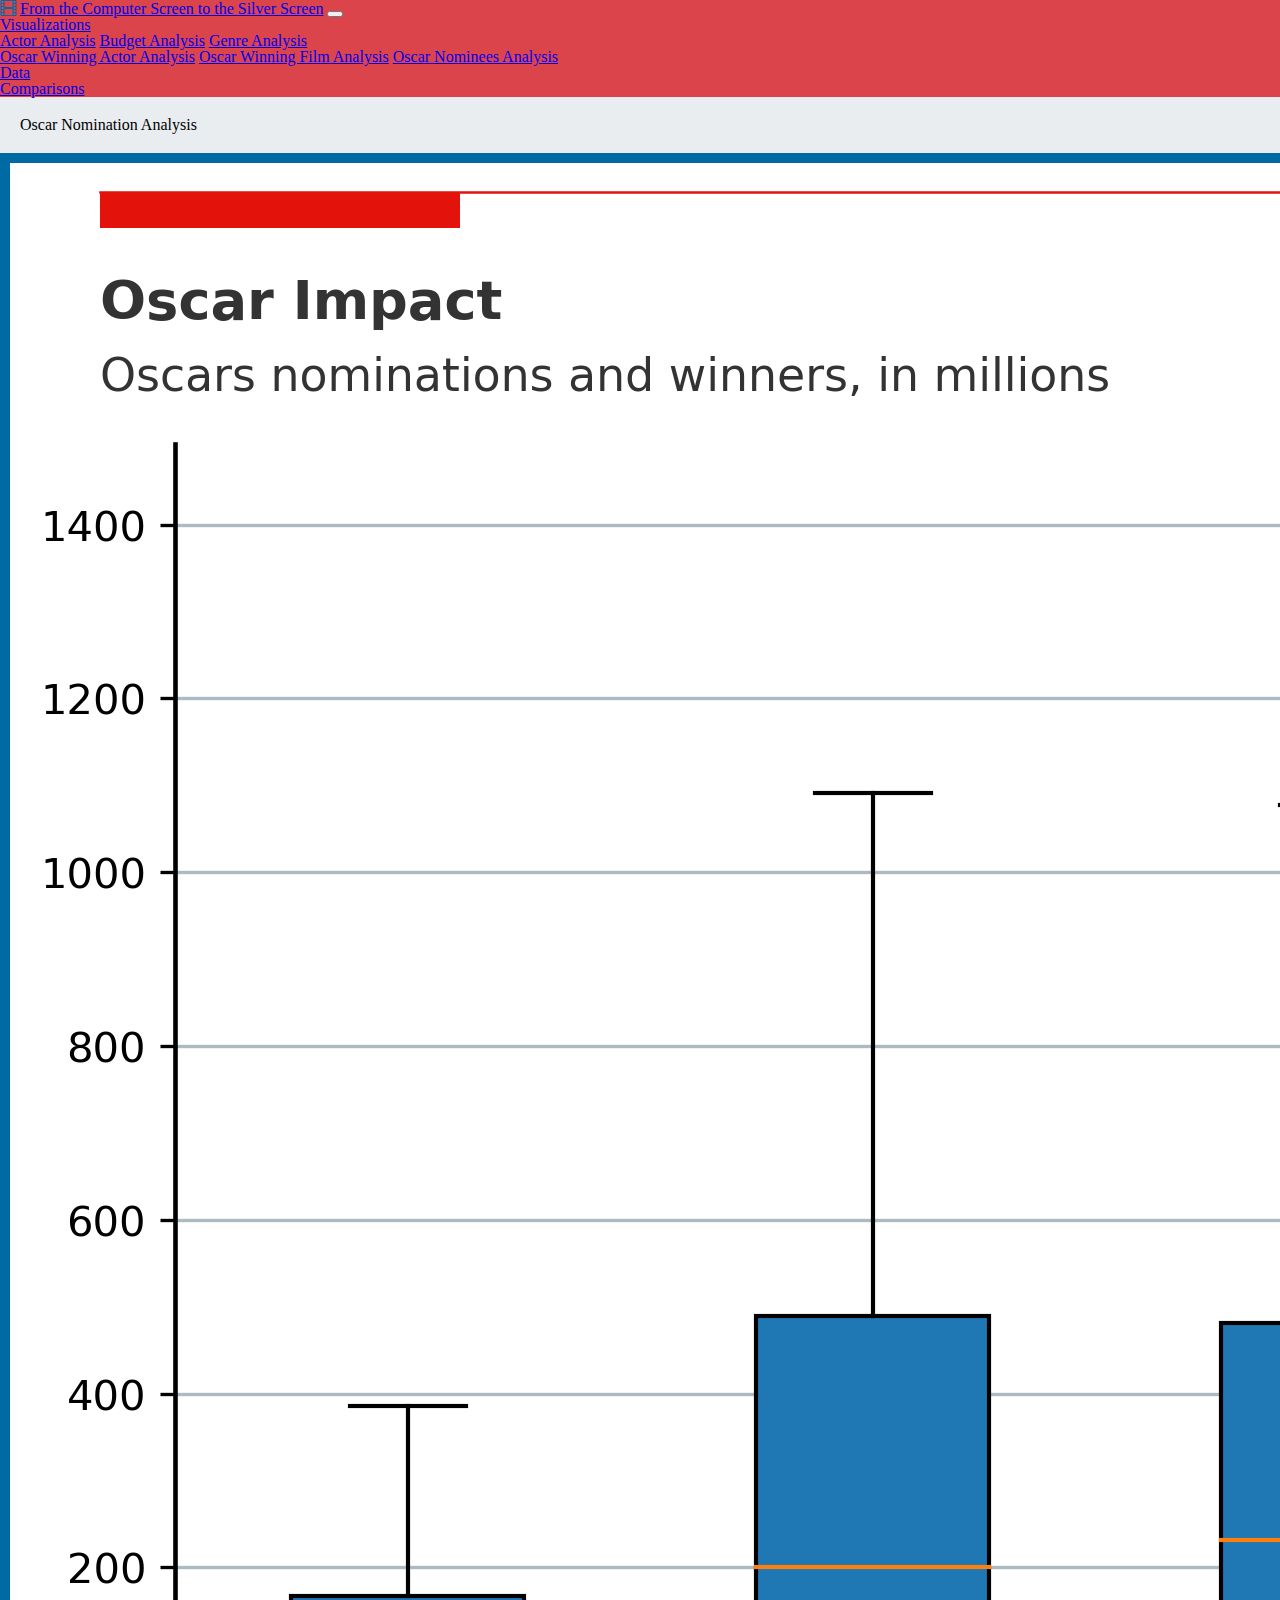
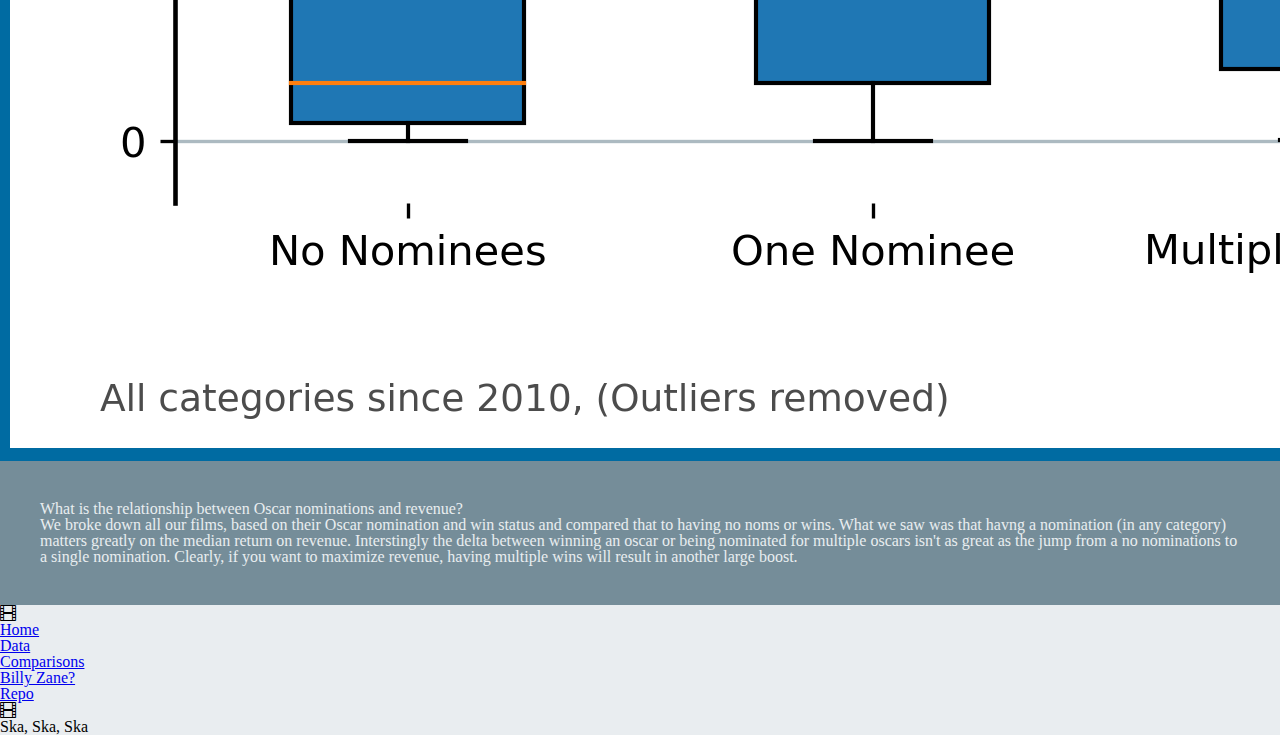
<file: oscar_nom.html>
<!DOCTYPE html>
<html lang="en">

<head>
    <meta charset="UTF-8">
    <title>Oscar Nom Analysis</title>
    <!-- reset style sheet to set baseline-->
    <link rel="stylesheet" href="reset.css">
    <!-- Bootstrap and Bootstrap icons-->
    <link href="https://cdn.jsdelivr.net/npm/bootstrap@5.1.3/dist/css/bootstrap.min.css" rel="stylesheet"
        integrity="sha384-1BmE4kWBq78iYhFldvKuhfTAU6auU8tT94WrHftjDbrCEXSU1oBoqyl2QvZ6jIW3" crossorigin="anonymous">
    <link rel="stylesheet" href="https://cdn.jsdelivr.net/npm/bootstrap-icons@1.8.1/font/bootstrap-icons.css">
    <!-- Internal style sheet to set colors and formatting of certain aspects-->
    <link rel="stylesheet" href="style.css">

</head>

<body>
    <!--navigation bar-->
    <div class="navigation">
        <nav class="navbar navbar-expand-lg navbar-light col-md-12" style="background-color: #db444b">
            <i class="bi bi-film ps-3" style="color: #006ba2"></i>
            <a class="navbar-brand fw-bolder ps-2" href="index.html">From the Computer Screen to the Silver Screen</a>
            <button class="navbar-toggler" type="button" data-toggle="collapse" data-target="#navbarSupportedContent"
                aria-controls="navbarSupportedContent" aria-expanded="false" aria-label="Toggle navigation">
                <span class="navbar-toggler-icon"></span>
            </button>

            <div class="collapse navbar-collapse justify-content-end align-center pe-4 " id="navbarSupportedContent">
                <ul class="navbar-nav ml-auto">
                    <li class="nav-item dropdown">
                        <a class="nav-link dropdown-toggle" href="#" id="navbarDropdown" role="button"
                            data-toggle="dropdown" aria-haspopup="true" aria-expanded="false">
                            Visualizations
                        </a>
                        <div class="dropdown-menu" aria-labelledby="navbarDropdown">
                            <a class="dropdown-item" href="actors.html">Actor Analysis</a>
                            <a class="dropdown-item" href="budget.html">Budget Analysis</a>
                            <a class="dropdown-item" href="genres.html">Genre Analysis</a>
                            <div class="dropdown-divider"></div>
                            <a class="dropdown-item" href="oscar_actor.html">Oscar Winning Actor Analysis</a>
                            <a class="dropdown-item" href="oscar_win.html">Oscar Winning Film Analysis</a>
                            <a class="dropdown-item" href="oscar_nom.html">Oscar Nominees Analysis</a>
                        </div>
                    </li>
                    <li class="nav-item">
                        <a class="nav-link" href="data.html">Data</a>
                    </li>
                    <li class="nav-item">
                        <a class="nav-link" href="comparison.html">Comparisons</a>
                    </li>
                </ul>
            </div>
        </nav>
    </div>
    <!-- Top Line Header-->
    <div class="container">
        <div class="page_header">
        <h1 class="display-3 text-center">Oscar Nomination Analysis</h1>
    </div>
    </div>
    <!-- Main page Content-->
    <div class="container">
        <div class="row">
            <div class="col-md-12">
                <div class="main_vis">
                    <img src="assets/oscar_impact_boxplot.png" class="img-fluid" alt="Oscar Impact Boxplot">   
                </div>
                <div class="box">
                    <p class="lead">What is the relationship between Oscar nominations and revenue? </p>
                    <p>We broke down all our films, based on their Oscar nomination and win status and compared that to having no noms or wins.
                     What we saw was that havng a nomination (in any category) matters greatly on the median return on revenue.  Interstingly the delta 
                     between winning an oscar or being nominated for multiple oscars isn't as great as the jump from a no nominations to a single nomination.
                    Clearly, if you want to maximize revenue, having multiple wins will result in another large boost. </p>
                </div>
            </div>
      



    <div class="container">
        <footer class="py-3 my-4">
            <ul class="nav justify-content-center border-bottom pb-3 mb-3">
                <i class="bi bi-film"></i>
                <li class="nav-item"><a href="index.html" class="nav-link px-2 text-danger">Home</a></li>
                <li class="nav-item"><a href="data.html" class="nav-link px-2 text-danger">Data</a></li>
                <li class="nav-item"><a href="comparison.html" class="nav-link px-2 text-danger">Comparisons</a></li>
                <li class="nav-item"><a href="quiet.html" class="nav-link px-2 text-danger">Billy Zane?</a></li>
                <li class="nav-item"><a href="https://github.com/mikulr/Project_1" class="nav-link px-2 text-danger">Repo</a></li>
                <i class="bi bi-film"></i>
            </ul>
            <p class="text-center text-muted">Ska, Ska, Ska</p>
        </footer>
    </div>


    <script src="https://code.jquery.com/jquery-3.3.1.slim.min.js"
        integrity="sha384-q8i/X+965DzO0rT7abK41JStQIAqVgRVzpbzo5smXKp4YfRvH+8abtTE1Pi6jizo"
        crossorigin="anonymous"></script>
    <script src="https://cdnjs.cloudflare.com/ajax/libs/popper.js/1.14.7/umd/popper.min.js"
        integrity="sha384-UO2eT0CpHqdSJQ6hJty5KVphtPhzWj9WO1clHTMGa3JDZwrnQq4sF86dIHNDz0W1"
        crossorigin="anonymous"></script>
    <script src="https://stackpath.bootstrapcdn.com/bootstrap/4.3.1/js/bootstrap.min.js"
        integrity="sha384-JjSmVgyd0p3pXB1rRibZUAYoIIy6OrQ6VrjIEaFf/nJGzIxFDsf4x0xIM+B07jRM"
        crossorigin="anonymous"></script>

</body>

</html>
</file>
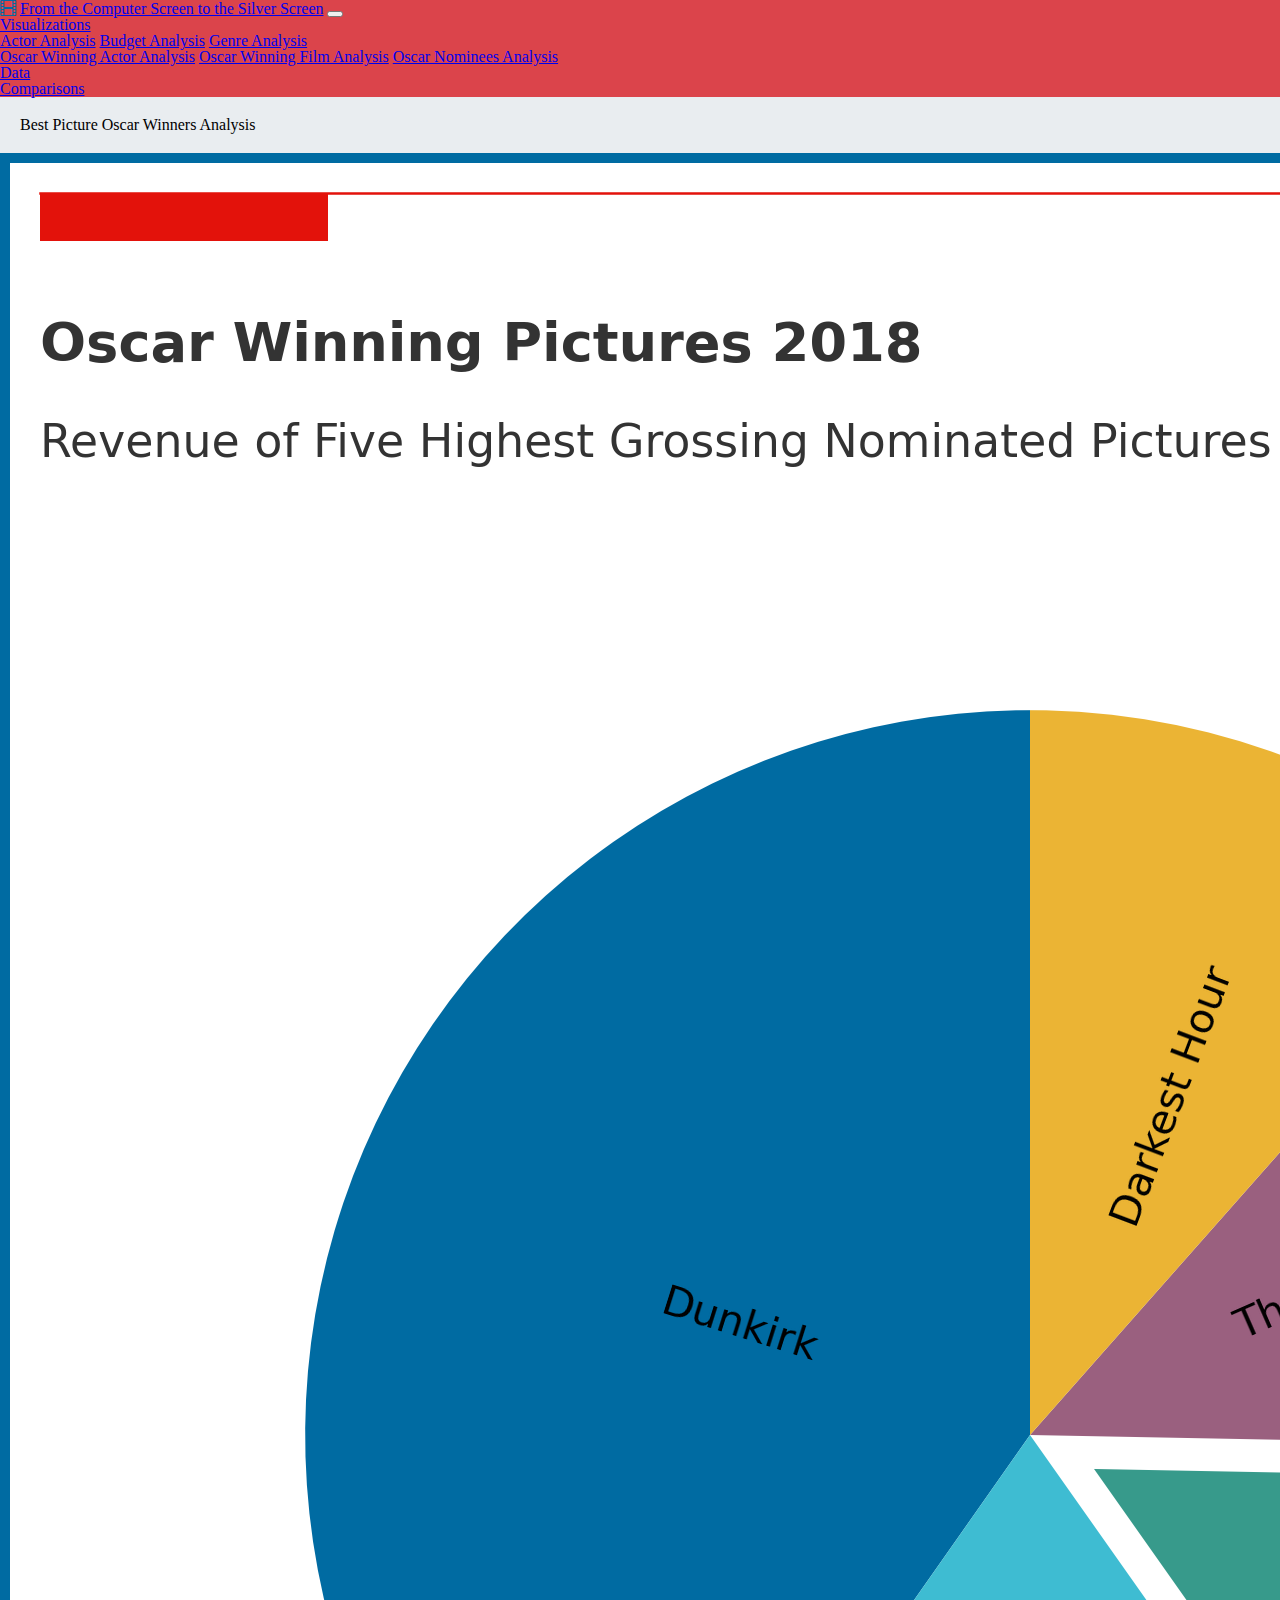
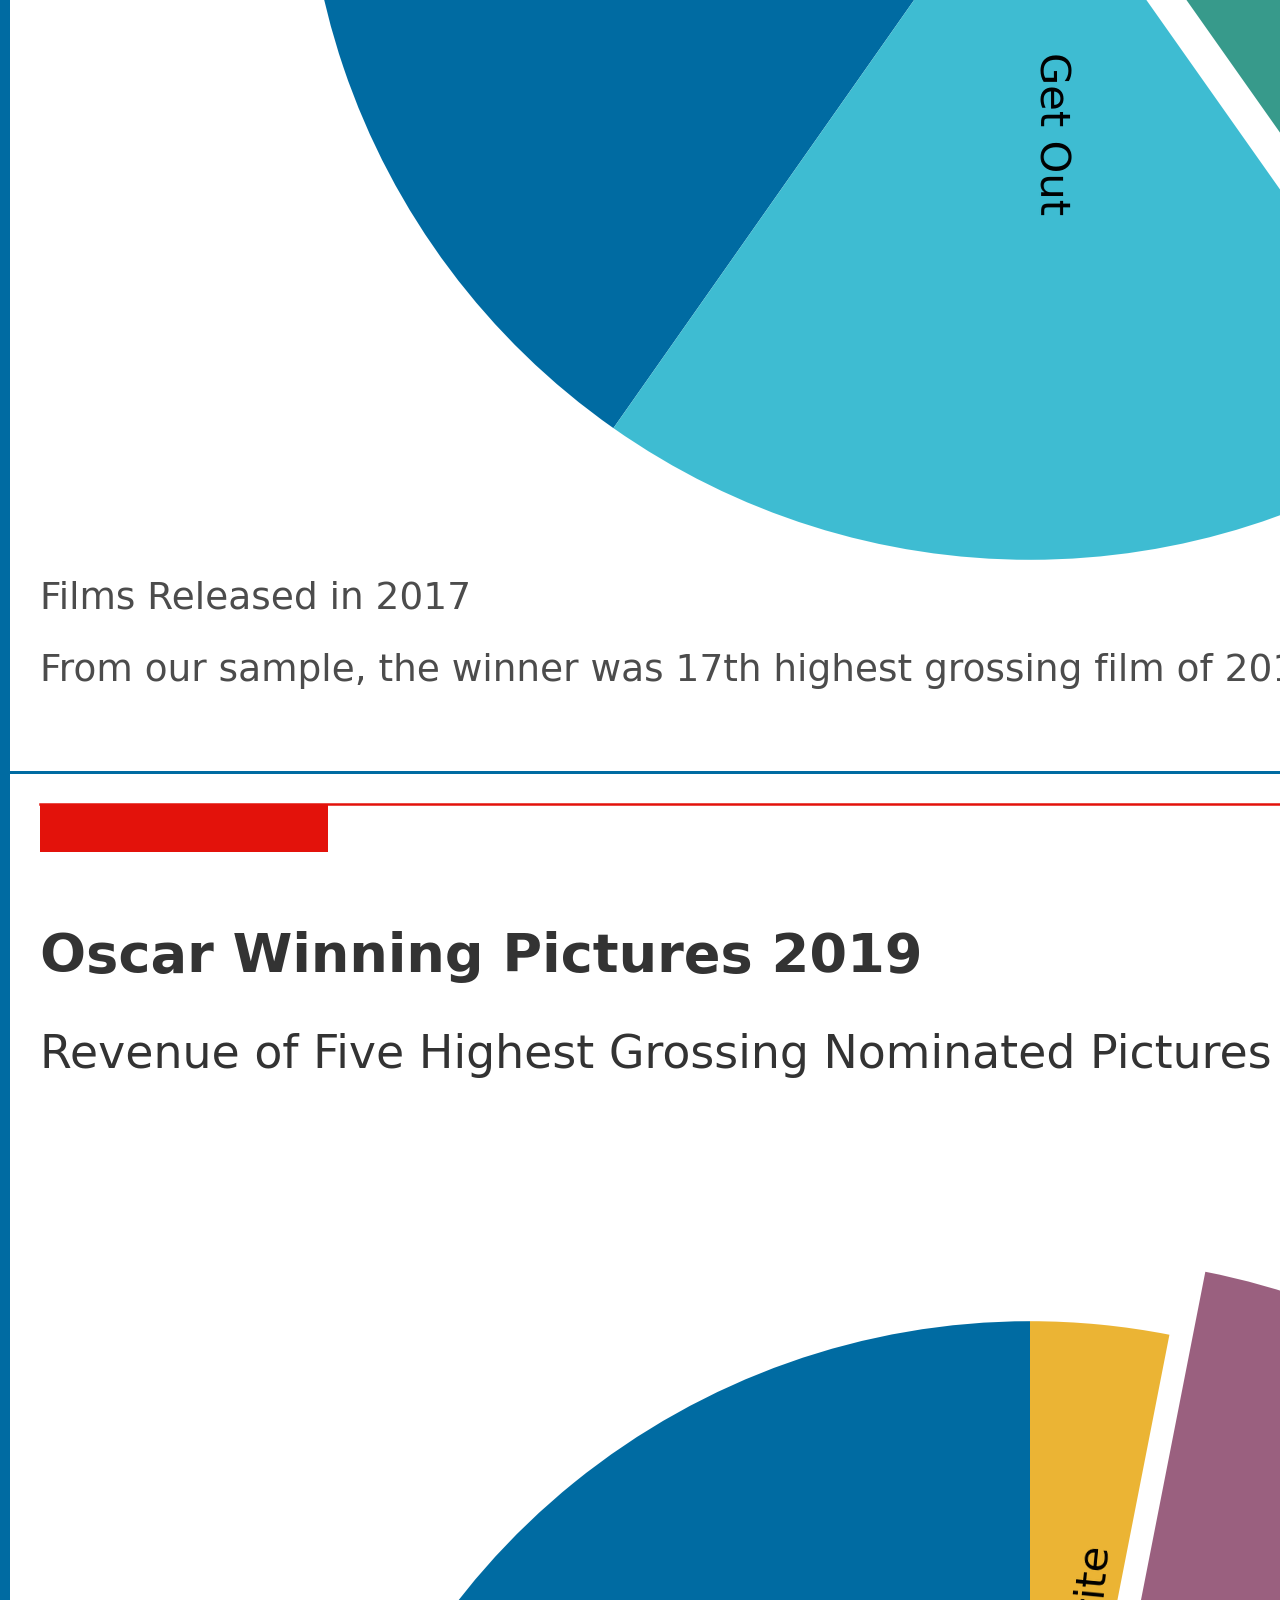
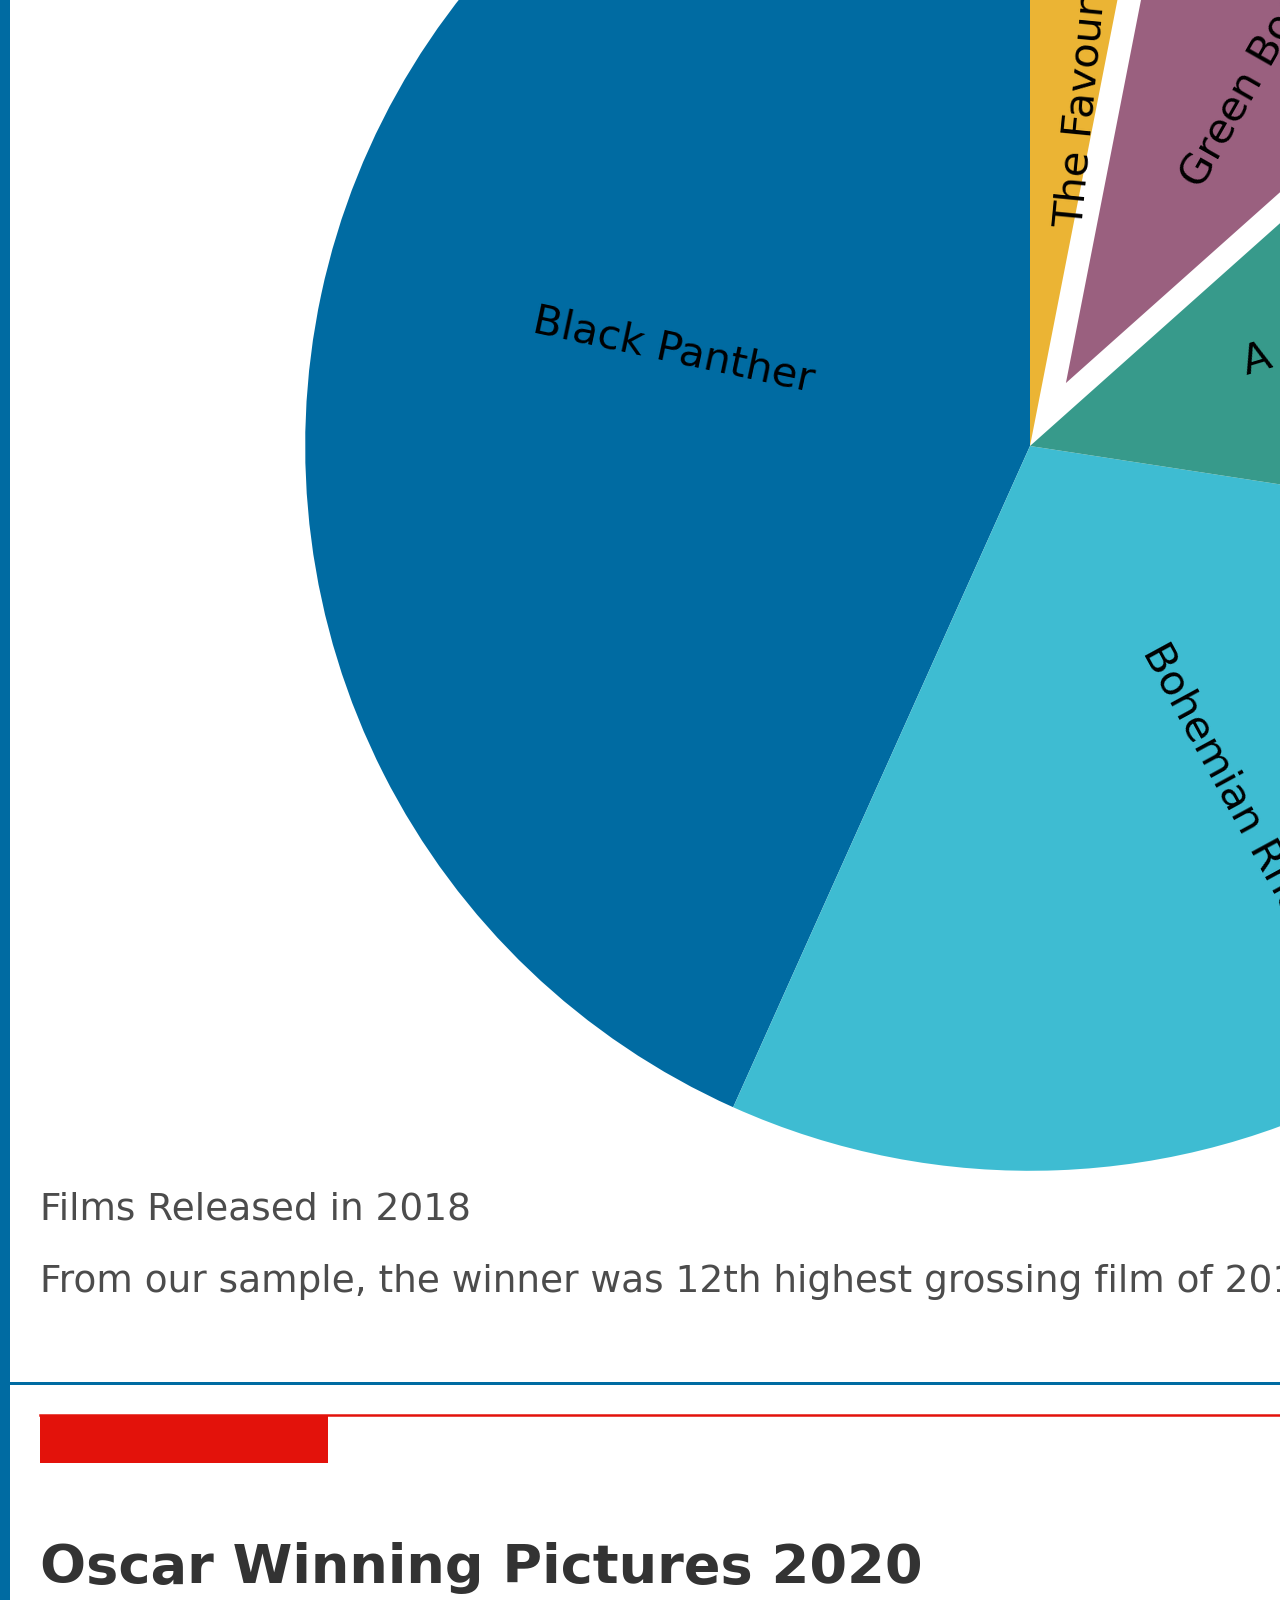
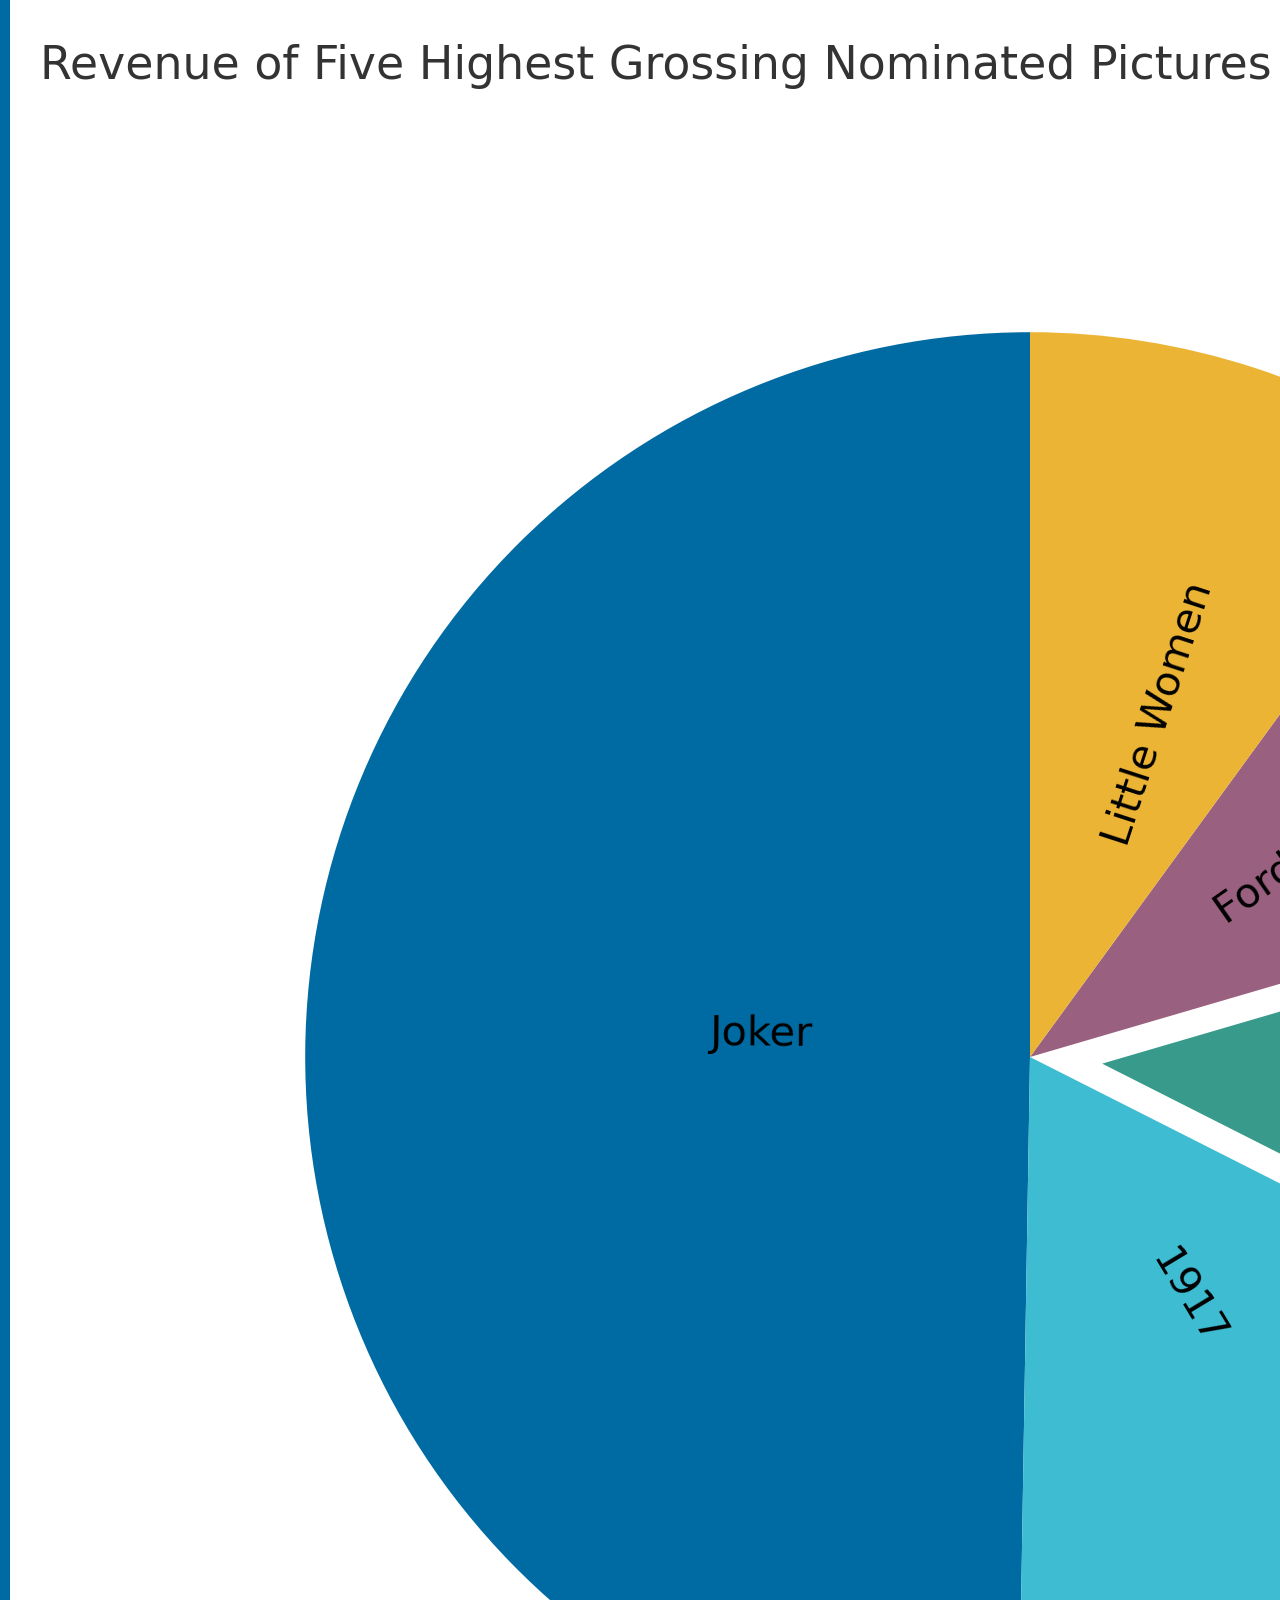
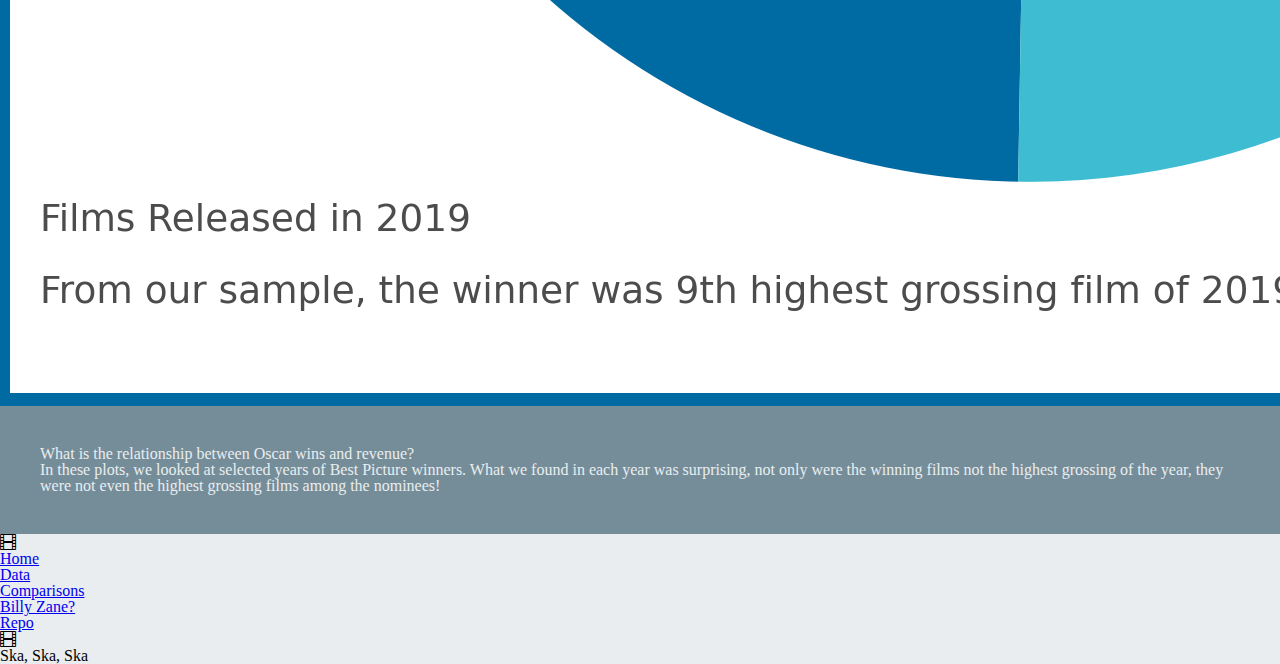
<file: oscar_win.html>
<!DOCTYPE html>
<html lang="en">

<head>
    <meta charset="UTF-8">
    <title>Oscar Win Analysis</title>
    <!-- reset style sheet to set baseline-->
    <link rel="stylesheet" href="reset.css">
    <!-- Bootstrap and Bootstrap icons-->
    <link href="https://cdn.jsdelivr.net/npm/bootstrap@5.1.3/dist/css/bootstrap.min.css" rel="stylesheet"
        integrity="sha384-1BmE4kWBq78iYhFldvKuhfTAU6auU8tT94WrHftjDbrCEXSU1oBoqyl2QvZ6jIW3" crossorigin="anonymous">
    <link rel="stylesheet" href="https://cdn.jsdelivr.net/npm/bootstrap-icons@1.8.1/font/bootstrap-icons.css">
    <!-- Internal style sheet to set colors and formatting of certain aspects-->
    <link rel="stylesheet" href="style.css">

</head>

<body>
    <!--navigation bar-->
    <div class="navigation">
        <nav class="navbar navbar-expand-lg navbar-light col-md-12" style="background-color: #db444b">
            <i class="bi bi-film ps-3" style="color: #006ba2"></i>
            <a class="navbar-brand fw-bolder ps-2" href="index.html">From the Computer Screen to the Silver Screen</a>
            <button class="navbar-toggler" type="button" data-toggle="collapse" data-target="#navbarSupportedContent"
                aria-controls="navbarSupportedContent" aria-expanded="false" aria-label="Toggle navigation">
                <span class="navbar-toggler-icon"></span>
            </button>

            <div class="collapse navbar-collapse justify-content-end align-center pe-4 " id="navbarSupportedContent">
                <ul class="navbar-nav ml-auto">
                    <li class="nav-item dropdown">
                        <a class="nav-link dropdown-toggle" href="#" id="navbarDropdown" role="button"
                            data-toggle="dropdown" aria-haspopup="true" aria-expanded="false">
                            Visualizations
                        </a>
                        <div class="dropdown-menu" aria-labelledby="navbarDropdown">
                            <a class="dropdown-item" href="actors.html">Actor Analysis</a>
                            <a class="dropdown-item" href="budget.html">Budget Analysis</a>
                            <a class="dropdown-item" href="genres.html">Genre Analysis</a>
                            <div class="dropdown-divider"></div>
                            <a class="dropdown-item" href="oscar_actor.html">Oscar Winning Actor Analysis</a>
                            <a class="dropdown-item" href="oscar_win.html">Oscar Winning Film Analysis</a>
                            <a class="dropdown-item" href="oscar_nom.html">Oscar Nominees Analysis</a>
                        </div>
                    </li>
                    <li class="nav-item">
                        <a class="nav-link" href="data.html">Data</a>
                    </li>
                    <li class="nav-item">
                        <a class="nav-link" href="comparison.html">Comparisons</a>
                    </li>
                </ul>
            </div>
        </nav>
    </div>
    <!-- Top Line Header-->
    <div class="container">
        <div class="page_header">
        <h1 class="display-3 text-center">Best Picture Oscar Winners Analysis</h1>
    </div>
    </div>
    <!-- Main page Content-->
    <div class="container">
        <div class="row">
            <div class="col-md-12">
                <div class="main_vis"> 
                    <div class="row">
                        <div class="col-4 col-sm-4">
                        <img src="assets/2018_oscars_pie.png" class="img-fluid" alt="Oscar Impact Boxplot">  
                        </div>
                        <div class="col-4 col-sm-4">
                            <img src="assets/2019_oscars_pie.png" class="img-fluid" alt="Oscar Impact Boxplot">  
                        </div>
                        <div class="col-4 col-sm-4">
                            <img src="assets/2020_oscars_pie.png" class="img-fluid" alt="Oscar Impact Boxplot">  
                        </div>    
                    </div>
                     
                </div>
                <div class="box">
                    <p class="lead">What is the relationship between Oscar wins and revenue? </p>
                    <p> In these plots, we looked at selected years of Best Picture winners.  What we found in each year was surprising, not only were 
                        the winning films not the highest grossing of the year, they were not even the highest grossing films among the nominees!</p>
                </div>
            </div>
      



    <div class="container">
        <footer class="py-3 my-4">
            <ul class="nav justify-content-center border-bottom pb-3 mb-3">
                <i class="bi bi-film"></i>
                <li class="nav-item"><a href="index.html" class="nav-link px-2 text-danger">Home</a></li>
                <li class="nav-item"><a href="data.html" class="nav-link px-2 text-danger">Data</a></li>
                <li class="nav-item"><a href="comparison.html" class="nav-link px-2 text-danger">Comparisons</a></li>
                <li class="nav-item"><a href="quiet.html" class="nav-link px-2 text-danger">Billy Zane?</a></li>
                <li class="nav-item"><a href="https://github.com/mikulr/Project_1" class="nav-link px-2 text-danger">Repo</a></li>
                <i class="bi bi-film"></i>
            </ul>
            <p class="text-center text-muted">Ska, Ska, Ska</p>
        </footer>
    </div>


    <script src="https://code.jquery.com/jquery-3.3.1.slim.min.js"
        integrity="sha384-q8i/X+965DzO0rT7abK41JStQIAqVgRVzpbzo5smXKp4YfRvH+8abtTE1Pi6jizo"
        crossorigin="anonymous"></script>
    <script src="https://cdnjs.cloudflare.com/ajax/libs/popper.js/1.14.7/umd/popper.min.js"
        integrity="sha384-UO2eT0CpHqdSJQ6hJty5KVphtPhzWj9WO1clHTMGa3JDZwrnQq4sF86dIHNDz0W1"
        crossorigin="anonymous"></script>
    <script src="https://stackpath.bootstrapcdn.com/bootstrap/4.3.1/js/bootstrap.min.js"
        integrity="sha384-JjSmVgyd0p3pXB1rRibZUAYoIIy6OrQ6VrjIEaFf/nJGzIxFDsf4x0xIM+B07jRM"
        crossorigin="anonymous"></script>

</body>

</html>
</file>
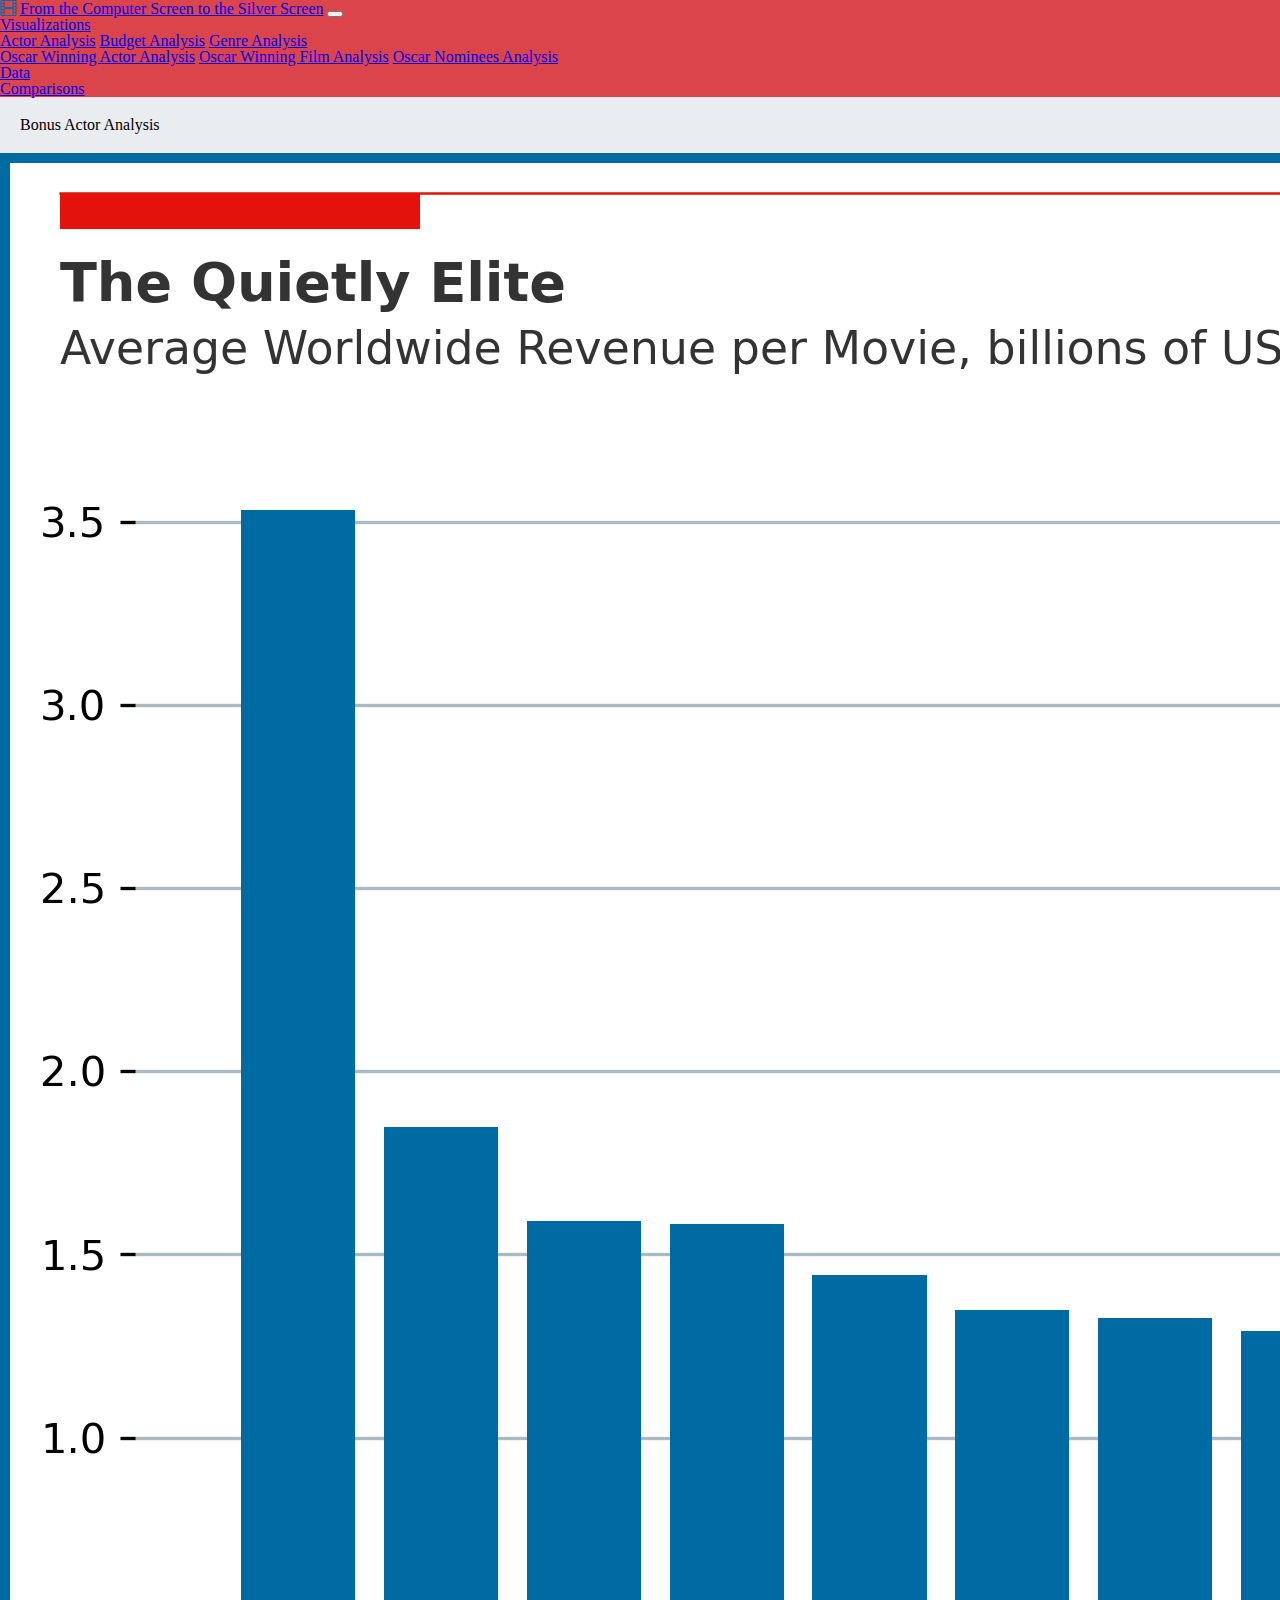
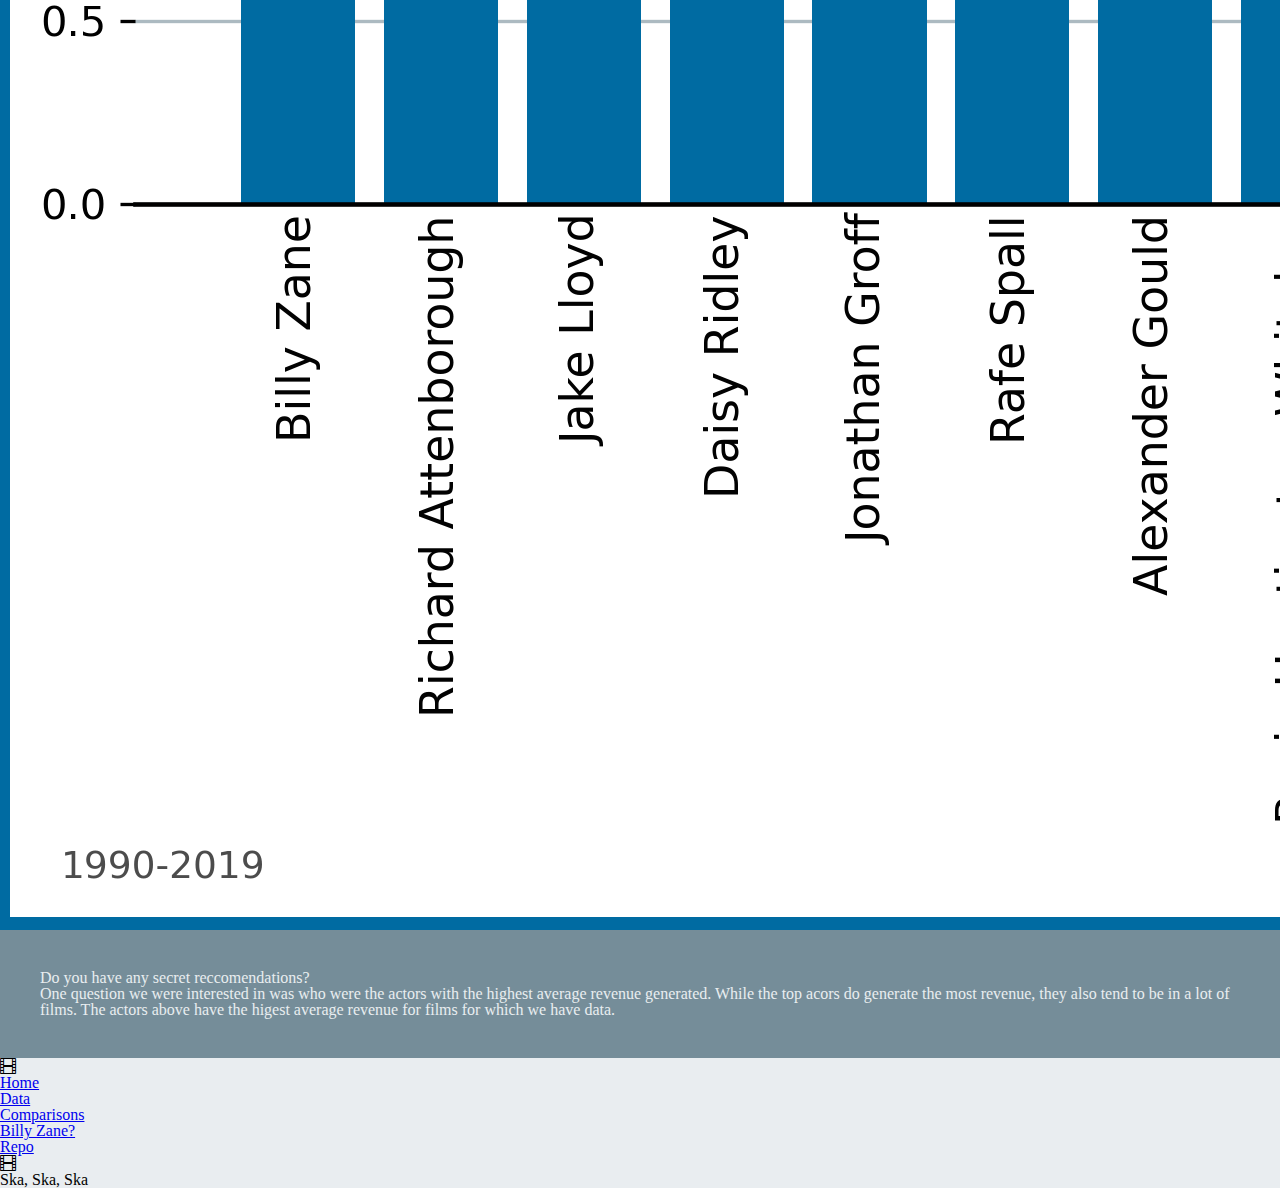
<file: quiet.html>
<!DOCTYPE html>
<html lang="en">

<head>
    <meta charset="UTF-8">
    <title>Bill Zane?</title>
    <!-- reset style sheet to set baseline-->
    <link rel="stylesheet" href="reset.css">
    <!-- Bootstrap and Bootstrap icons-->
    <link href="https://cdn.jsdelivr.net/npm/bootstrap@5.1.3/dist/css/bootstrap.min.css" rel="stylesheet"
        integrity="sha384-1BmE4kWBq78iYhFldvKuhfTAU6auU8tT94WrHftjDbrCEXSU1oBoqyl2QvZ6jIW3" crossorigin="anonymous">
    <link rel="stylesheet" href="https://cdn.jsdelivr.net/npm/bootstrap-icons@1.8.1/font/bootstrap-icons.css">
    <!-- Internal style sheet to set colors and formatting of certain aspects-->
    <link rel="stylesheet" href="style.css">

</head>

<body>
    <!--navigation bar-->
    <div class="navigation">
        <nav class="navbar navbar-expand-lg navbar-light col-md-12" style="background-color: #db444b">
            <i class="bi bi-film ps-3" style="color: #006ba2"></i>
            <a class="navbar-brand fw-bolder ps-2" href="index.html">From the Computer Screen to the Silver Screen</a>
            <button class="navbar-toggler" type="button" data-toggle="collapse" data-target="#navbarSupportedContent"
                aria-controls="navbarSupportedContent" aria-expanded="false" aria-label="Toggle navigation">
                <span class="navbar-toggler-icon"></span>
            </button>

            <div class="collapse navbar-collapse justify-content-end align-center pe-4 " id="navbarSupportedContent">
                <ul class="navbar-nav ml-auto">
                    <li class="nav-item dropdown">
                        <a class="nav-link dropdown-toggle" href="#" id="navbarDropdown" role="button"
                            data-toggle="dropdown" aria-haspopup="true" aria-expanded="false">
                            Visualizations
                        </a>
                        <div class="dropdown-menu" aria-labelledby="navbarDropdown">
                            <a class="dropdown-item" href="actors.html">Actor Analysis</a>
                            <a class="dropdown-item" href="budget.html">Budget Analysis</a>
                            <a class="dropdown-item" href="genres.html">Genre Analysis</a>
                            <div class="dropdown-divider"></div>
                            <a class="dropdown-item" href="oscar_actor.html">Oscar Winning Actor Analysis</a>
                            <a class="dropdown-item" href="oscar_win.html">Oscar Winning Film Analysis</a>
                            <a class="dropdown-item" href="oscar_nom.html">Oscar Nominees Analysis</a>
                        </div>
                    </li>
                    <li class="nav-item">
                        <a class="nav-link" href="data.html">Data</a>
                    </li>
                    <li class="nav-item">
                        <a class="nav-link" href="comparison.html">Comparisons</a>
                    </li>
                </ul>
            </div>
        </nav>
    </div>
    <!-- Top Line Header-->
    <div class="container">
        <div class="page_header">
        <h1 class="display-3 text-center">Bonus Actor Analysis</h1>
    </div>
    </div>
    <!-- Main page Content-->
    <div class="container">
        <div class="row">
            <div class="col-md-12">
                <div class="main_vis">
                    <img src="assets/quiet_actors_bar.png" class="img-fluid" alt="Quiet Actors">   
                </div>
                <div class="box">
                    <p class="lead">Do you have any secret reccomendations? </p>
                    <p>One question we were interested in was who were the actors with the highest average revenue generated.  While the top acors do 
                        generate the most revenue, they also tend to be in a lot of films.  The actors above have the higest average revenue for films
                        for which we have data. </p>
                </div>
            </div>
      



    <div class="container">
        <footer class="py-3 my-4">
            <ul class="nav justify-content-center border-bottom pb-3 mb-3">
                <i class="bi bi-film"></i>
                <li class="nav-item"><a href="index.html" class="nav-link px-2 text-danger">Home</a></li>
                <li class="nav-item"><a href="data.html" class="nav-link px-2 text-danger">Data</a></li>
                <li class="nav-item"><a href="comparison.html" class="nav-link px-2 text-danger">Comparisons</a></li>
                <li class="nav-item"><a href="quiet.html" class="nav-link px-2 text-danger">Billy Zane?</a></li>
                <li class="nav-item"><a href="https://github.com/mikulr/Project_1" class="nav-link px-2 text-danger">Repo</a></li>
                <i class="bi bi-film"></i>
            </ul>
            <p class="text-center text-muted">Ska, Ska, Ska</p>
        </footer>
    </div>


    <script src="https://code.jquery.com/jquery-3.3.1.slim.min.js"
        integrity="sha384-q8i/X+965DzO0rT7abK41JStQIAqVgRVzpbzo5smXKp4YfRvH+8abtTE1Pi6jizo"
        crossorigin="anonymous"></script>
    <script src="https://cdnjs.cloudflare.com/ajax/libs/popper.js/1.14.7/umd/popper.min.js"
        integrity="sha384-UO2eT0CpHqdSJQ6hJty5KVphtPhzWj9WO1clHTMGa3JDZwrnQq4sF86dIHNDz0W1"
        crossorigin="anonymous"></script>
    <script src="https://stackpath.bootstrapcdn.com/bootstrap/4.3.1/js/bootstrap.min.js"
        integrity="sha384-JjSmVgyd0p3pXB1rRibZUAYoIIy6OrQ6VrjIEaFf/nJGzIxFDsf4x0xIM+B07jRM"
        crossorigin="anonymous"></script>

</body>

</html>
</file>
<file: style.css>
body{
  background:#E9EDF0
}

.comp_container{background: #006ba2}


.page_header{padding:20px;}


.box {padding: 40px;
  background: #758D99;
color: #E9EDF0 }

.thumbnail {
    padding: 6px;
    background: #006ba2;
  }

.card-text {color: #758D99;}

h3 {
  color:#E9EDF0;

}
.main_vis{ padding: 10px;
  background-color: #006ba2;}

.card-body {
    background-color: #006ba2;}

.no-gutters {
      margin-right: 0;
      margin-left: 0;
    
      > .col,
      > [class*="col-"] {
        padding-right: 0;
        padding-left: 0;
      }
    }
</file>
